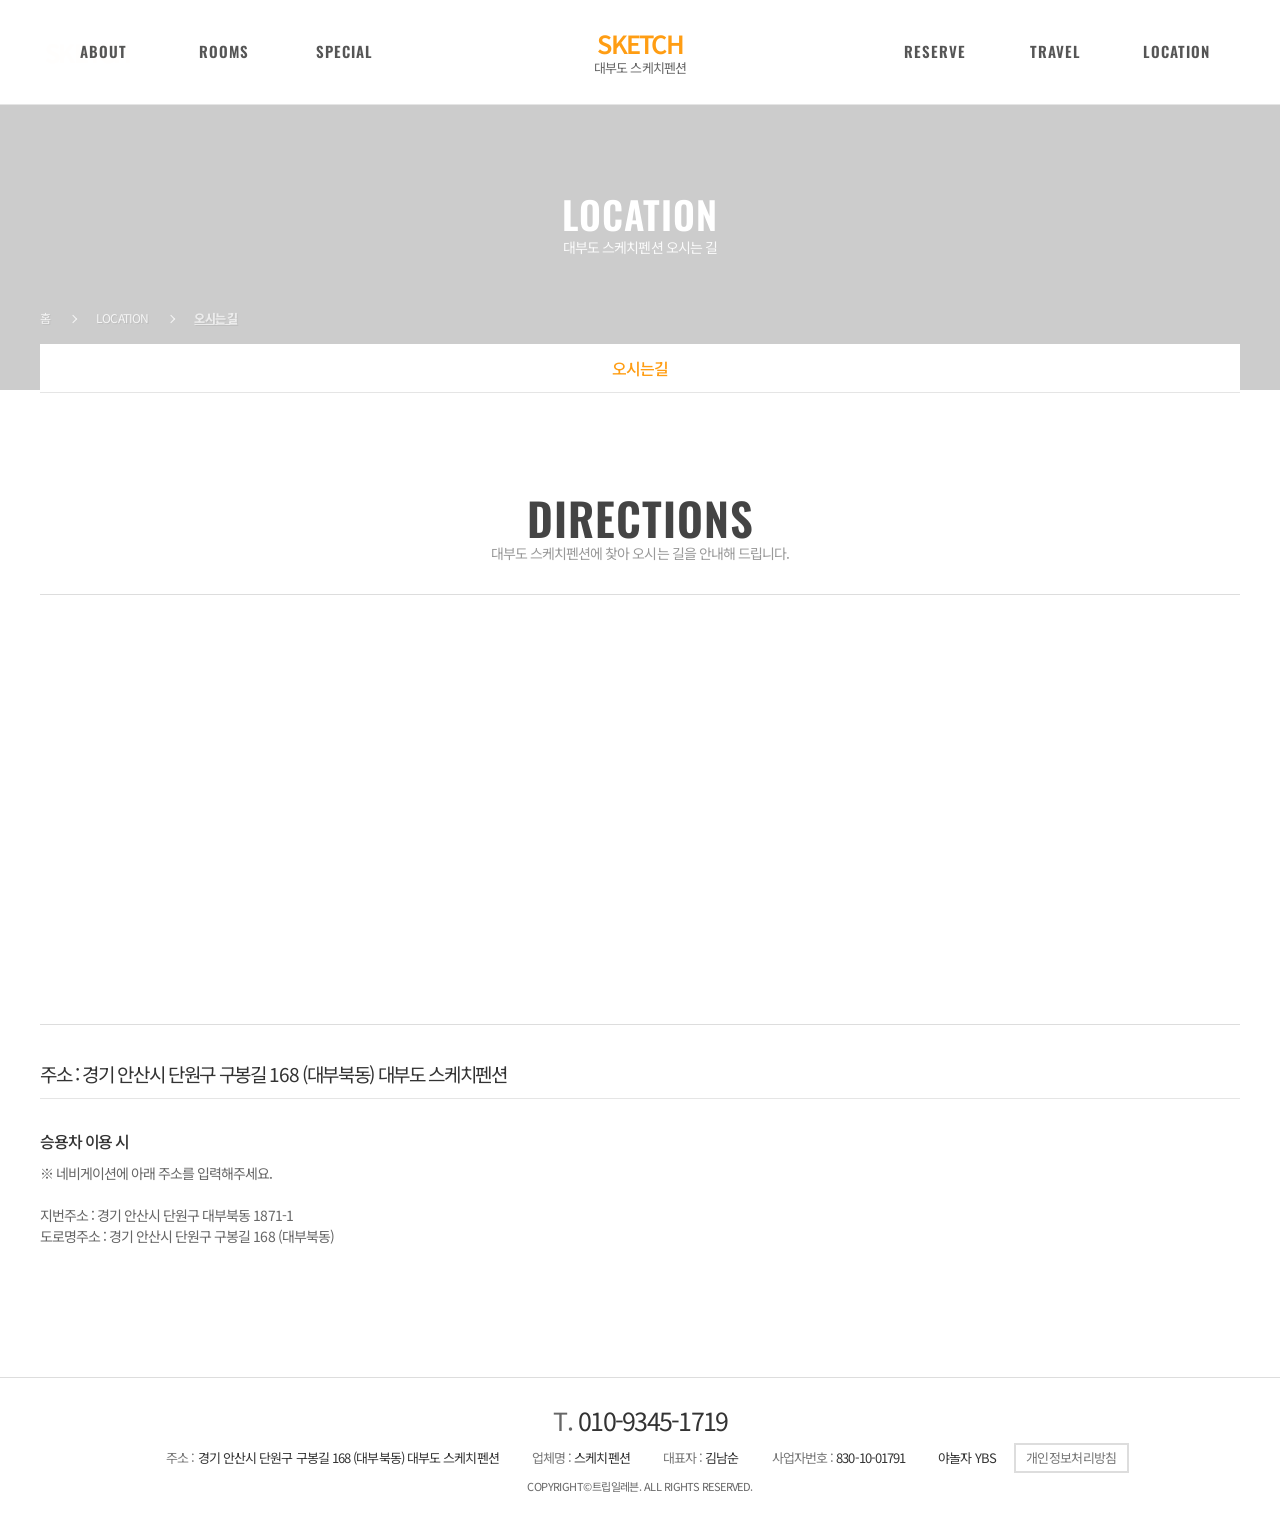
<file: directions.html>
<!doctype html>
<html lang="ko">
  <head>
    <meta charset="UTF-8" />
    <style>
      html.tpl-loading body {
        opacity: 0;
      }
      body {
        opacity: 1;
        transition: opacity 0.3s ease;
      }
    </style>
    <script>
      document.documentElement.classList.add('tpl-loading');
      window.__tplReveal = function () {
        document.documentElement.classList.remove('tpl-loading');
      };
      setTimeout(function () {
        window.__tplReveal && window.__tplReveal();
      }, 3000);
    </script>
    <meta http-equiv="X-UA-Compatible" content="IE=edge" />
    <meta name="viewport" content="width=device-width, initial-scale=1.0" />
    <meta property="og:type" content="website" />
    <title data-page-title>대부도 스케치펜션 - 오시는길</title>
    <link rel="icon" href="data:," />
    <link rel="stylesheet" type="text/css" href="styles/theme.css" />
    <link rel="stylesheet" type="text/css" href="styles/reset.css" />
    <link rel="stylesheet" type="text/css" href="styles/style.css" />
    <link rel="stylesheet" type="text/css" href="styles/popup.css" />
    <link
      rel="stylesheet"
      type="text/css"
      href="//cdn.jsdelivr.net/npm/swiper@8/swiper-bundle.min.css"
    />
    <!-- Open Graph Meta Tags for Social Media -->
  <meta property="og:type" content="website" />
  <meta property="og:title" content="대부도 스케치펜션 - 오시는길" />
  <meta property="og:description" content="대부도 스케치펜션에서 야외수영장과 정원, 실내·개별바베큐, 세미나실과 노래방기계까지 모두 갖춘 특별한 단체·가족 여행을 즐겨보세요." />
  <meta property="og:image" content="https://bookingplay-media.s3.amazonaws.com/item_images/2026/07/24/IkEFOHqWSumo.jpg" />
  <meta property="og:url" content="https://sketchps.kr" />

  <!-- Twitter Card Meta Tags -->
  <meta name="twitter:card" content="summary_large_image" />
  <meta name="twitter:title" content="대부도 스케치펜션 - 오시는길" />
  <meta name="twitter:description" content="대부도 스케치펜션에서 야외수영장과 정원, 실내·개별바베큐, 세미나실과 노래방기계까지 모두 갖춘 특별한 단체·가족 여행을 즐겨보세요." />
  <meta name="twitter:image" content="https://bookingplay-media.s3.amazonaws.com/item_images/2026/07/24/IkEFOHqWSumo.jpg" />
  <meta name="naver-site-verification" content="eb2ed7f7f2e8c64aa14b9174bccaaebae9f6d39a" />
  <meta name="google-site-verification" content="hQmCokigz0M_910eWEElCxttswNzRRKJYitim0gTiCU" />
</head>

  <body oncontextmenu="return false;" onselectstart="return false" ondragstart="return false;">
    <div id="wrap">
      <div id="header-wrap"></div>

      <div id="container">
        <!-- 원본 traffic.html (#content.sub5_1). 슬라이더가 없는 정적 페이지다. -->
        <section id="content" class="sub5_1 sub_traffic">
          <!-- ── 히어로 — 슬라이더가 아닌 고정 배경 ──────────────── -->
          <div class="sub_visual_wide" data-directions-hero>
            <div class="visual_box">
              <div class="visual_txt">
                <strong>LOCATION</strong>
                <p data-directions-hero-description></p>
              </div>
            </div>
          </div>
          <!--// sub_visual -->

          <div class="sub_location_wrap">
            <div class="inner">
              <ul class="location_box">
                <li>홈</li>
                <li>LOCATION</li>
                <li><a href="./directions.html">오시는 길</a></li>
              </ul>
              <ul class="cate_box">
                <li class="on"><a href="./directions.html">오시는길</a></li>
              </ul>
            </div>
          </div>

          <div class="sub_cont">
            <div class="sub_title_box">
              <h3 data-directions-title></h3>
              <p data-directions-lead></p>
            </div>

            <div class="map_box">
              <!-- 원본은 daum roughmap 퍼가기 스크립트를 넣었다. 업체 고유 key 가
                   필요해 데이터로 만들 수 없어 Kakao Maps SDK 로 대체했다.
                   .map_inner 는 padding-bottom 비율 상자라 #kakao-map 이 absolute 로 채운다. -->
              <div class="map_inner">
                <div id="kakao-map"></div>
              </div>
            </div>

            <div class="map_info inner">
              <strong data-directions-address></strong>
              <dl data-directions-notice></dl>
            </div>
          </div>
          <!--// sub_cont -->
        </section>
      </div>
      <!--// container -->

      <div id="footer-wrap"></div>
    </div>

    <div id="popup-container"></div>

    <script src="//cdnjs.cloudflare.com/ajax/libs/jquery/3.4.1/jquery.min.js"></script>
    <script src="//cdn.jsdelivr.net/npm/swiper@8/swiper-bundle.min.js"></script>
    <script src="js/image-helpers.js"></script>
    <script src="js/kakao-maps-sdk.js"></script>
    <script src="js/preview-handler.js"></script>
    <script src="js/data-mapper/core/base-mapper.js"></script>
    <script src="js/data-mapper/pages/header-footer-mapper.js"></script>
    <script src="js/data-mapper/pages/directions-mapper.js"></script>
    <script src="js/header-footer-loader.js"></script>
    <script src="js/common.js"></script>
    <script src="js/popup.js"></script>
  </body>
</html>
</file>
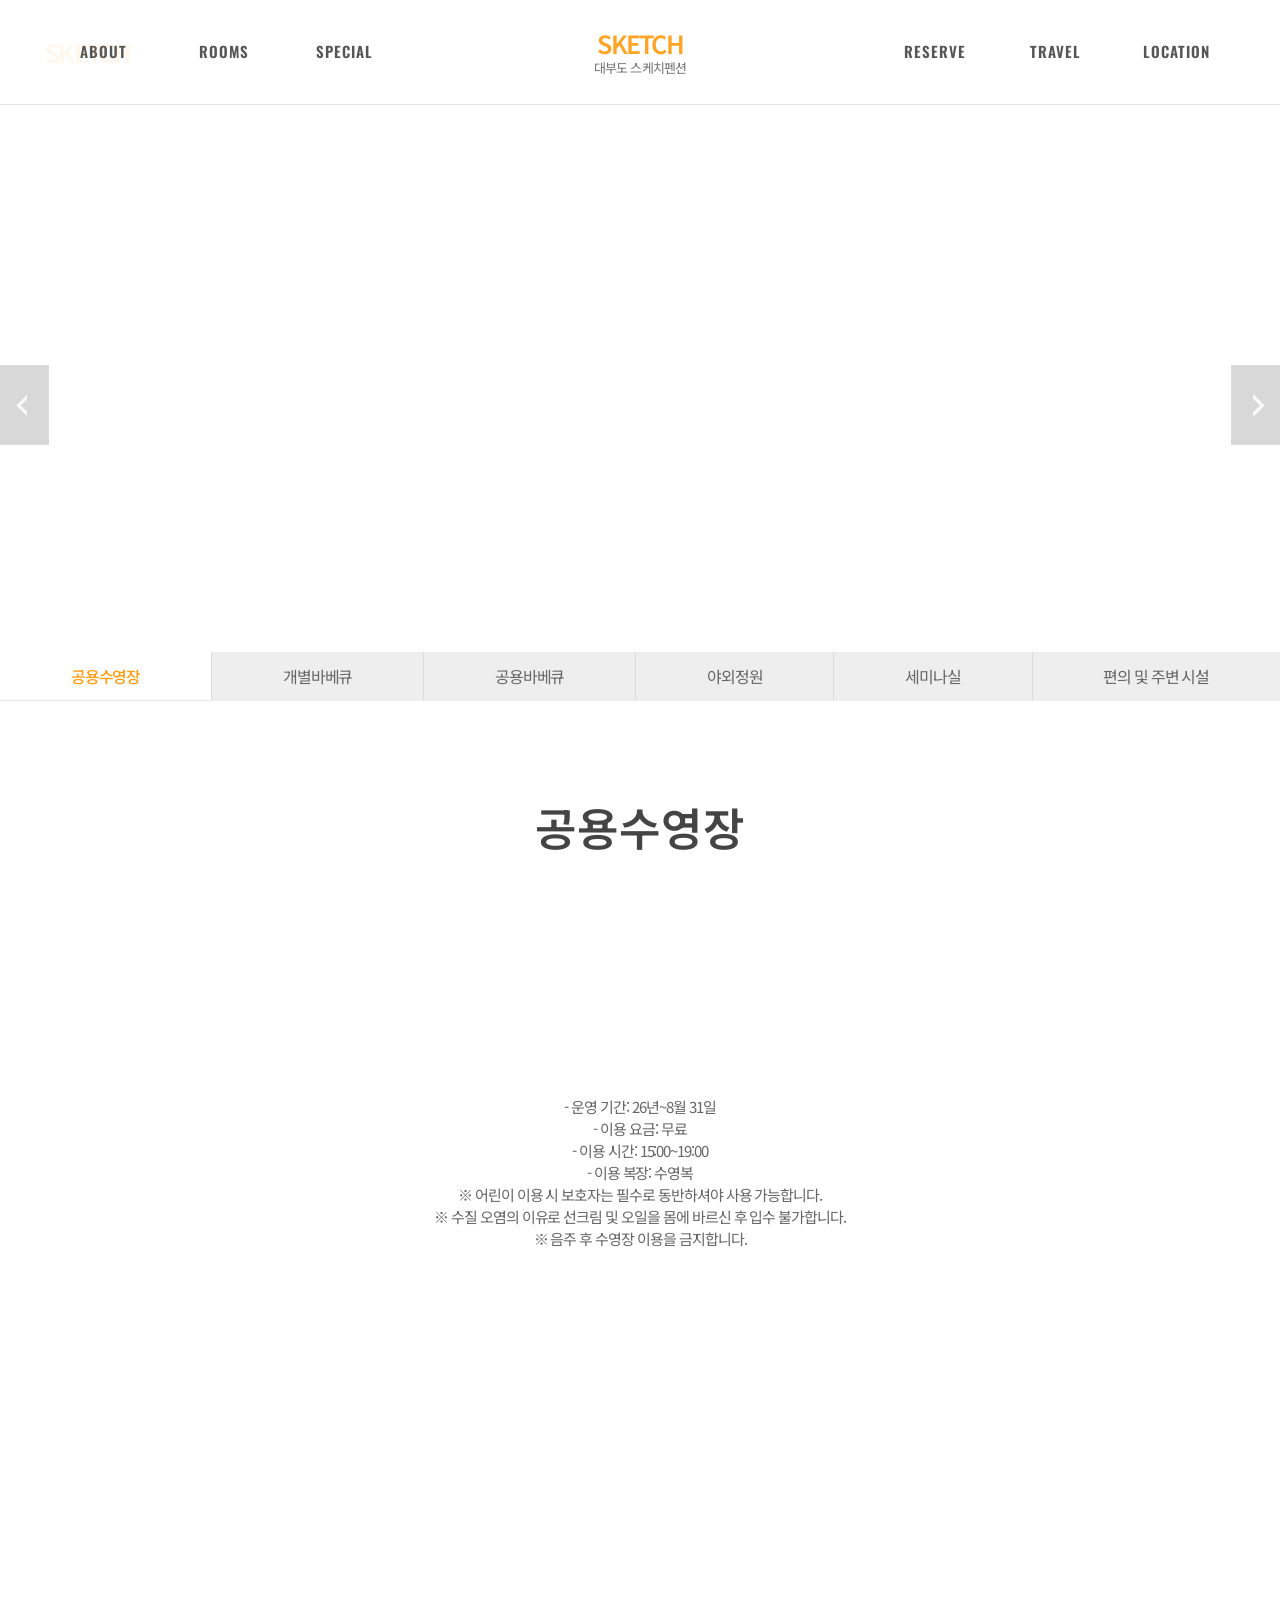
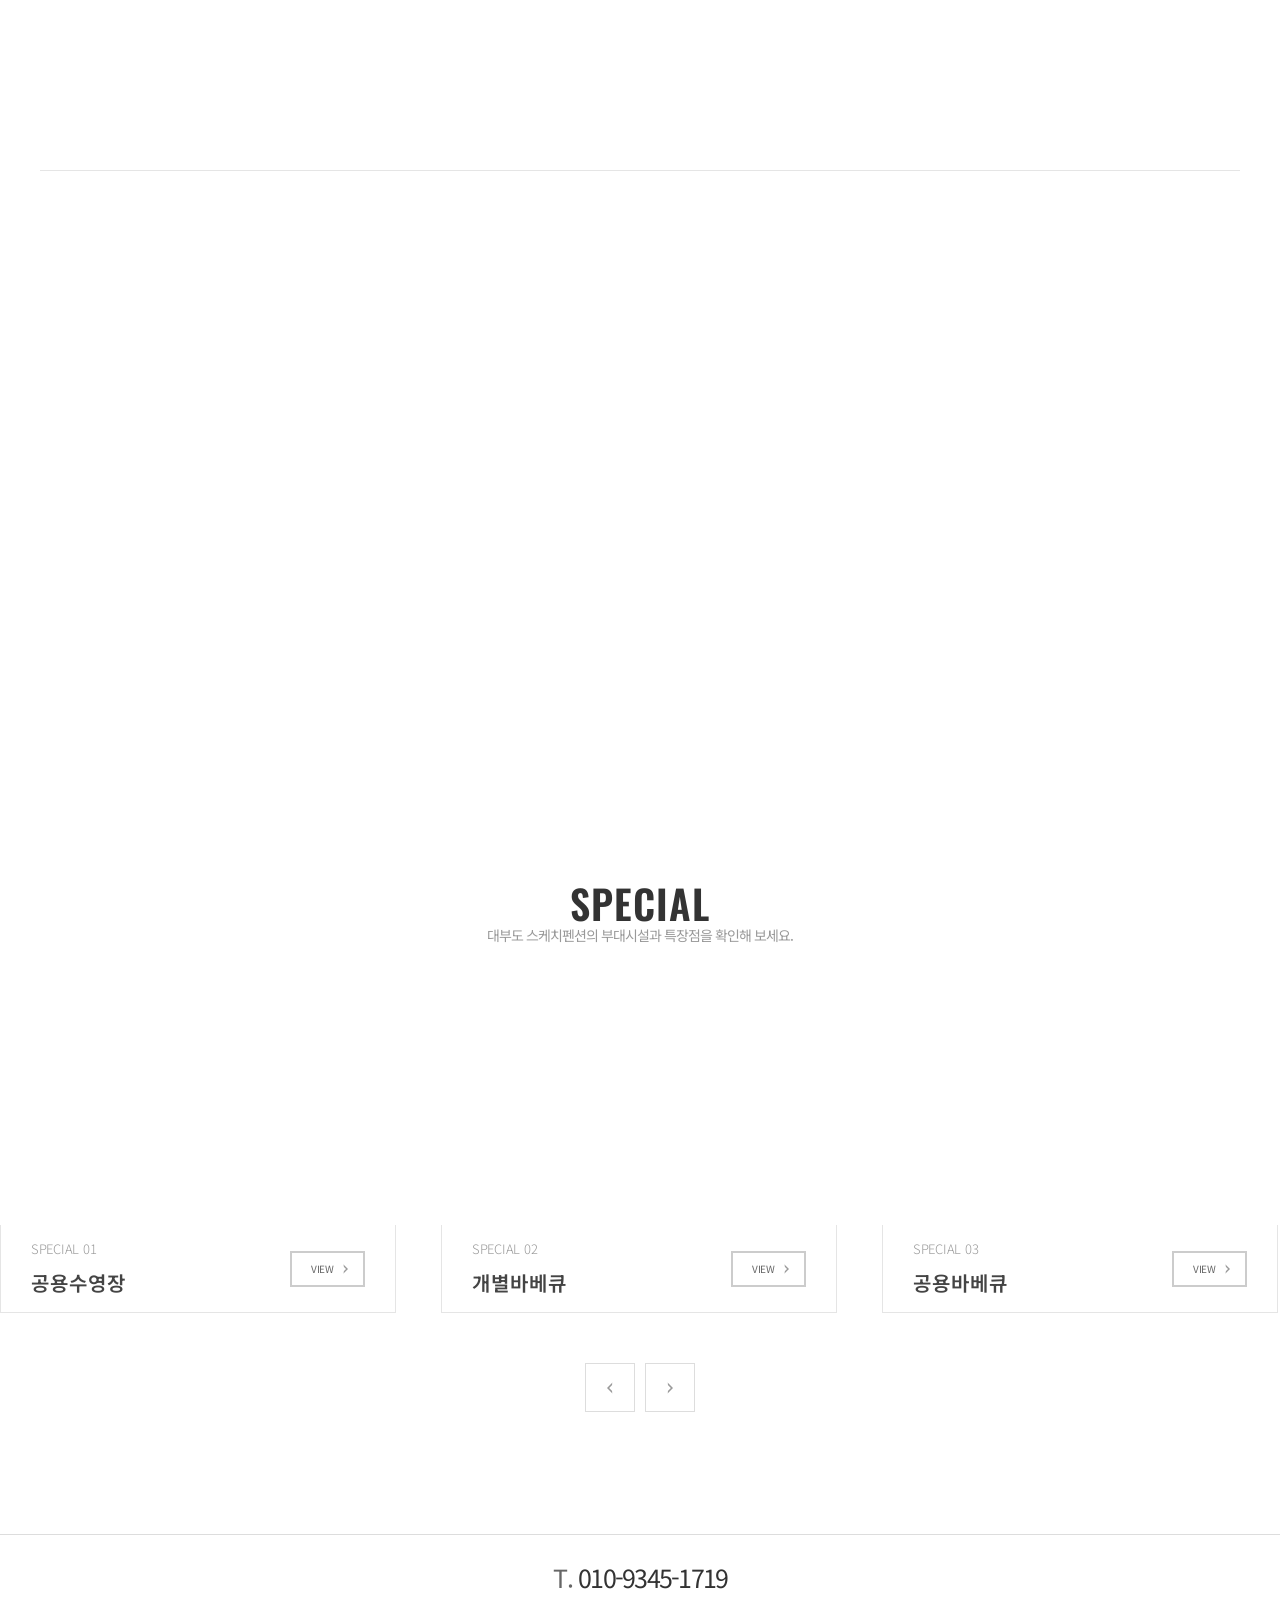
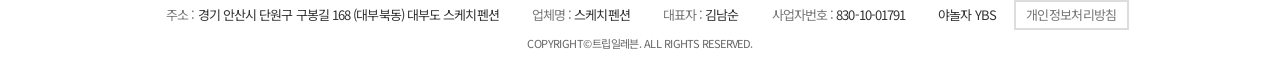
<file: facility.html>
<!doctype html>
<html lang="ko">
  <head>
    <meta charset="UTF-8" />
    <style>
      html.tpl-loading body {
        opacity: 0;
      }
      body {
        opacity: 1;
        transition: opacity 0.3s ease;
      }
    </style>
    <script>
      document.documentElement.classList.add('tpl-loading');
      window.__tplReveal = function () {
        document.documentElement.classList.remove('tpl-loading');
      };
      setTimeout(function () {
        window.__tplReveal && window.__tplReveal();
      }, 3000);
    </script>
    <meta http-equiv="X-UA-Compatible" content="IE=edge" />
    <meta name="viewport" content="width=device-width, initial-scale=1.0" />
    <meta property="og:type" content="website" />
    <title data-page-title>대부도 스케치펜션 - 시설안내</title>
    <link rel="icon" href="data:," />
    <link rel="stylesheet" type="text/css" href="styles/theme.css" />
    <link rel="stylesheet" type="text/css" href="styles/reset.css" />
    <link rel="stylesheet" type="text/css" href="styles/style.css" />
    <link rel="stylesheet" type="text/css" href="styles/popup.css" />
    <link
      rel="stylesheet"
      type="text/css"
      href="//cdn.jsdelivr.net/npm/swiper@8/swiper-bundle.min.css"
    />
    <!-- Open Graph Meta Tags for Social Media -->
  <meta property="og:type" content="website" />
  <meta property="og:title" content="대부도 스케치펜션 - 시설안내" />
  <meta property="og:description" content="대부도 스케치펜션에서 야외수영장과 정원, 실내·개별바베큐, 세미나실과 노래방기계까지 모두 갖춘 특별한 단체·가족 여행을 즐겨보세요." />
  <meta property="og:image" content="https://bookingplay-media.s3.amazonaws.com/item_images/2026/07/24/IkEFOHqWSumo.jpg" />
  <meta property="og:url" content="https://sketchps.kr" />

  <!-- Twitter Card Meta Tags -->
  <meta name="twitter:card" content="summary_large_image" />
  <meta name="twitter:title" content="대부도 스케치펜션 - 시설안내" />
  <meta name="twitter:description" content="대부도 스케치펜션에서 야외수영장과 정원, 실내·개별바베큐, 세미나실과 노래방기계까지 모두 갖춘 특별한 단체·가족 여행을 즐겨보세요." />
  <meta name="twitter:image" content="https://bookingplay-media.s3.amazonaws.com/item_images/2026/07/24/IkEFOHqWSumo.jpg" />
  <meta name="naver-site-verification" content="eb2ed7f7f2e8c64aa14b9174bccaaebae9f6d39a" />
  <meta name="google-site-verification" content="hQmCokigz0M_910eWEElCxttswNzRRKJYitim0gTiCU" />
</head>

  <body oncontextmenu="return false;" onselectstart="return false" ondragstart="return false;">
    <div id="wrap">
      <div id="header-wrap"></div>

      <div id="container">
        <!-- 원본 special1~5.html 상세 화면(#content.sub3_2)이다.
             원본은 시설마다 파일이 하나씩이었지만 우리는 ?id= 로 받는다. -->
        <section id="content" class="sub3_2 sub_special sub_special_detail">
          <!-- ── 히어로 (시설 사진 슬라이더) ─────────────────────── -->
          <div class="sub_visual visual">
            <div class="visual_txt">
              <span data-property-name-en></span>
              <strong data-facility-name></strong>
              <p data-facility-caption></p>
            </div>
            <div class="arw_box">
              <div
                class="swiper-button-prev"
                style="
                  background: url(images/common/left_btn.png) no-repeat 0 0;
                  background-size: auto 100%;
                "
              ></div>
              <div
                class="swiper-button-next"
                style="
                  background: url(images/common/right_btn.png) no-repeat 100%;
                  background-size: auto 100%;
                "
              ></div>
            </div>
            <div class="visual_box">
              <div class="swiper-container">
                <div class="swiper-wrapper" data-facility-hero-slides></div>
              </div>
            </div>
          </div>
          <!--// sub_visual -->

          <div class="sub_location_wrap">
            <div class="inner">
              <!-- 시설 탭. 원본에는 앞에 '미리보기'(special.html) li 가 있지만
                   우리 템플릿에는 시설 목록 페이지가 없어 시설만 나열한다. -->
              <ul class="cate_box" data-facility-nav></ul>
            </div>
          </div>

          <div class="sub_cont">
            <div class="sub_title_box">
              <h3 data-facility-name></h3>
              <p data-facility-caption></p>
            </div>

            <!-- ── 소개 배너 ─────────────────────────────────── -->
            <div class="special_bnr inner">
              <div class="img" data-facility-banner-image></div>
              <div class="txt_box">
                <strong data-facility-banner-title></strong>
                <p data-facility-description></p>
              </div>
            </div>

            <!-- ── 상세 이미지 블록 ──────────────────────────── -->
            <div data-facility-detail-blocks></div>

            <!-- ── 다른 부대시설 ─────────────────────────────── -->
            <div class="sub_special_detail_box">
              <div class="main_special">
                <div class="title_box">
                  <h3>SPECIAL</h3>
                  <p data-facility-list-lead></p>
                </div>
                <div class="swiper-container inner">
                  <div class="swiper-wrapper" data-facility-list-slides></div>
                </div>
                <div class="arw_box">
                  <div
                    class="swiper-button-prev"
                    style="background: url(images/common/room_pre.png) no-repeat 50% 50% #fff"
                  >
                    <img src="images/common/spe_le.png" alt="이전버튼" />
                  </div>
                  <div
                    class="swiper-button-next"
                    style="background: url(images/common/l_le.png) no-repeat 50% 50% #fff"
                  >
                    <img src="images/common/spe_ri.png" alt="다음버튼" />
                  </div>
                </div>
              </div>
            </div>
          </div>
          <!--// sub_cont -->
        </section>
      </div>
      <!--// container -->

      <div id="footer-wrap"></div>
    </div>

    <div id="popup-container"></div>

    <script src="//cdnjs.cloudflare.com/ajax/libs/jquery/3.4.1/jquery.min.js"></script>
    <script src="//cdn.jsdelivr.net/npm/swiper@8/swiper-bundle.min.js"></script>
    <script src="js/image-helpers.js"></script>
    <script src="js/preview-handler.js"></script>
    <script src="js/data-mapper/core/base-mapper.js"></script>
    <script src="js/data-mapper/pages/header-footer-mapper.js"></script>
    <script src="js/data-mapper/pages/facility-mapper.js"></script>
    <script src="js/header-footer-loader.js"></script>
    <script src="js/common.js"></script>
    <script src="js/pages/facility.js"></script>
    <script src="js/popup.js"></script>
  </body>
</html>
</file>
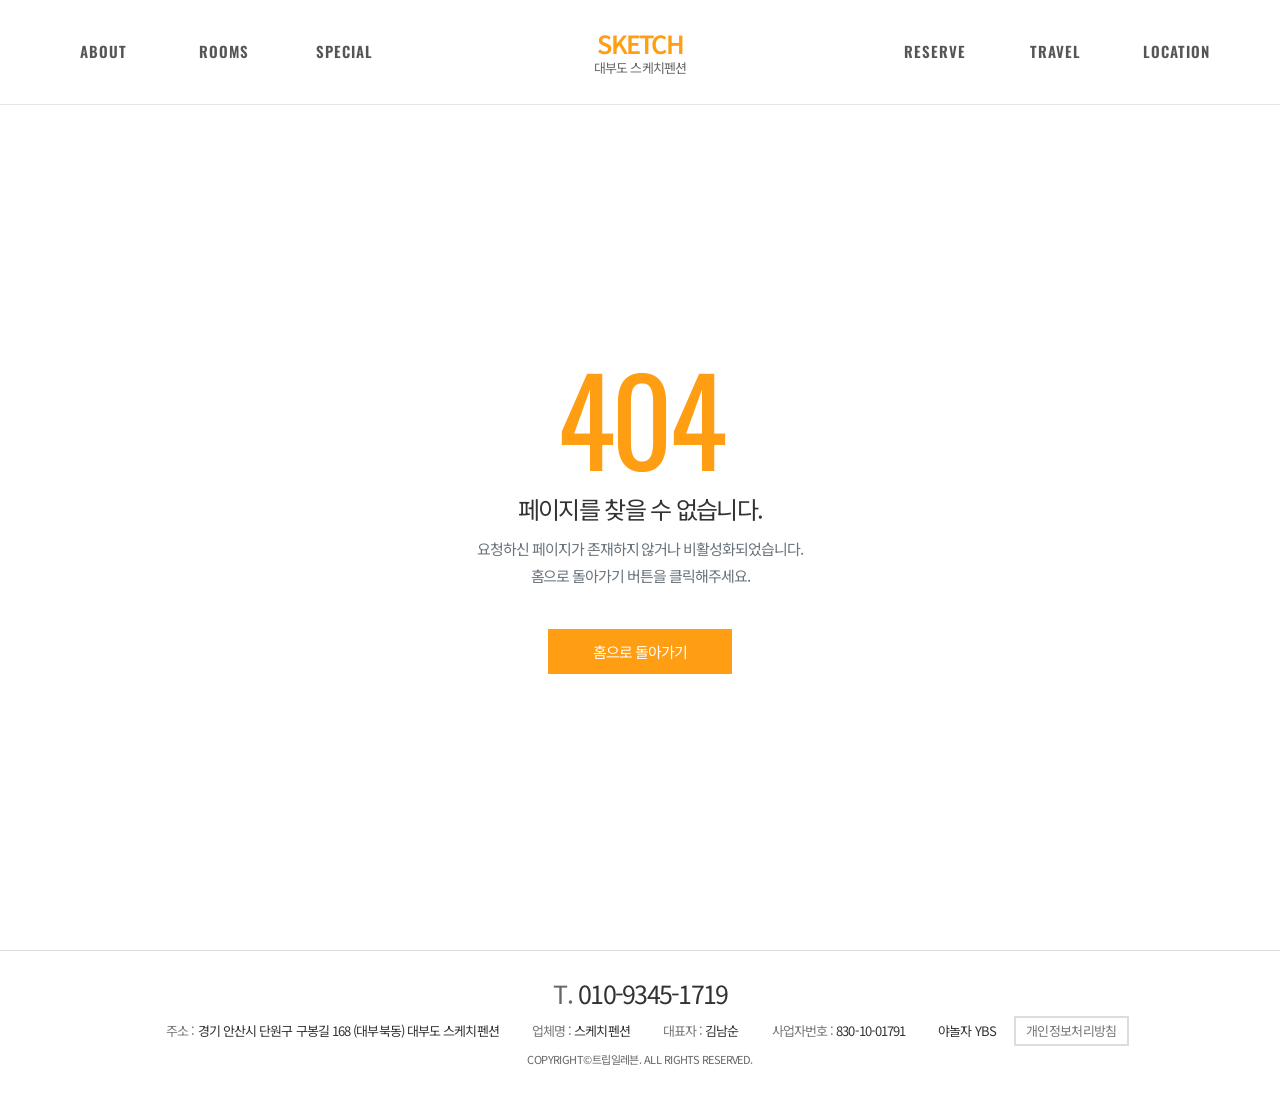
<file: landing.html>
<!doctype html>
<html lang="ko">
  <head>
    <meta charset="UTF-8" />
    <!-- 렌더 게이트: 매핑 전 placeholder 깜빡임 방지 (매핑 완료 시 페이드인) -->
    <style>
      html.tpl-loading body {
        opacity: 0;
      }
      body {
        opacity: 1;
        transition: opacity 0.3s ease;
      }
    </style>
    <script>
      document.documentElement.classList.add('tpl-loading');
      window.__tplReveal = function () {
        document.documentElement.classList.remove('tpl-loading');
      };
      setTimeout(function () {
        window.__tplReveal && window.__tplReveal();
      }, 3000);
    </script>
    <meta http-equiv="X-UA-Compatible" content="IE=edge" />
    <meta name="viewport" content="width=device-width, initial-scale=1.0" />
    <meta property="og:type" content="website" />
    <title data-page-title>대부도 스케치펜션</title>
    <link rel="icon" href="data:," />
    <link rel="stylesheet" type="text/css" href="styles/theme.css" />
    <link rel="stylesheet" type="text/css" href="styles/reset.css" />
    <link rel="stylesheet" type="text/css" href="styles/landing.css" />
    <!-- Open Graph Meta Tags for Social Media -->
  <meta property="og:type" content="website" />
  <meta property="og:title" content="대부도 스케치펜션" />
  <meta property="og:description" content="대부도 스케치펜션에서 야외수영장과 정원, 실내·개별바베큐, 세미나실과 노래방기계까지 모두 갖춘 특별한 단체·가족 여행을 즐겨보세요." />
  <meta property="og:image" content="https://bookingplay-media.s3.amazonaws.com/item_images/2026/07/24/IkEFOHqWSumo.jpg" />
  <meta property="og:url" content="https://sketchps.kr" />

  <!-- Twitter Card Meta Tags -->
  <meta name="twitter:card" content="summary_large_image" />
  <meta name="twitter:title" content="대부도 스케치펜션" />
  <meta name="twitter:description" content="대부도 스케치펜션에서 야외수영장과 정원, 실내·개별바베큐, 세미나실과 노래방기계까지 모두 갖춘 특별한 단체·가족 여행을 즐겨보세요." />
  <meta name="twitter:image" content="https://bookingplay-media.s3.amazonaws.com/item_images/2026/07/24/IkEFOHqWSumo.jpg" />
  <meta name="naver-site-verification" content="eb2ed7f7f2e8c64aa14b9174bccaaebae9f6d39a" />
  <meta name="google-site-verification" content="hQmCokigz0M_910eWEElCxttswNzRRKJYitim0gTiCU" />
</head>

  <body oncontextmenu="return false;" onselectstart="return false" ondragstart="return false;">
    <!-- 랜딩 게이트: 헤더/푸터 없음 — 숙소를 아직 고르기 전 화면이라
         특정 숙소의 내비게이션(ABOUT/ROOMS/SPECIAL 등)을 보여줄 수 없다.
         himongpoolvilla.kr(3카드) / haimom(2카드) 형태의 "여러 숙소 게이트" 참고. -->
    <div id="landing-gate">
      <!-- data-* 속성 : data-landing-cards (동적 매핑, li 개수 = 카드 수)
           pages.landing.sections[0].about[] -->
      <ul class="landing_cards" data-landing-cards>
        <!-- MAPPER: about[i] → li.landing_card > a > div.landing_card_bg + div.landing_card_overlay + div.landing_card_content -->
      </ul>
    </div>

    <script src="js/image-helpers.js"></script>
    <script src="js/preview-handler.js"></script>
    <script src="js/data-mapper/core/base-mapper.js"></script>
    <script src="js/data-mapper/pages/landing-mapper.js"></script>
    <script src="js/pages/landing.js"></script>
  </body>
</html>
</file>
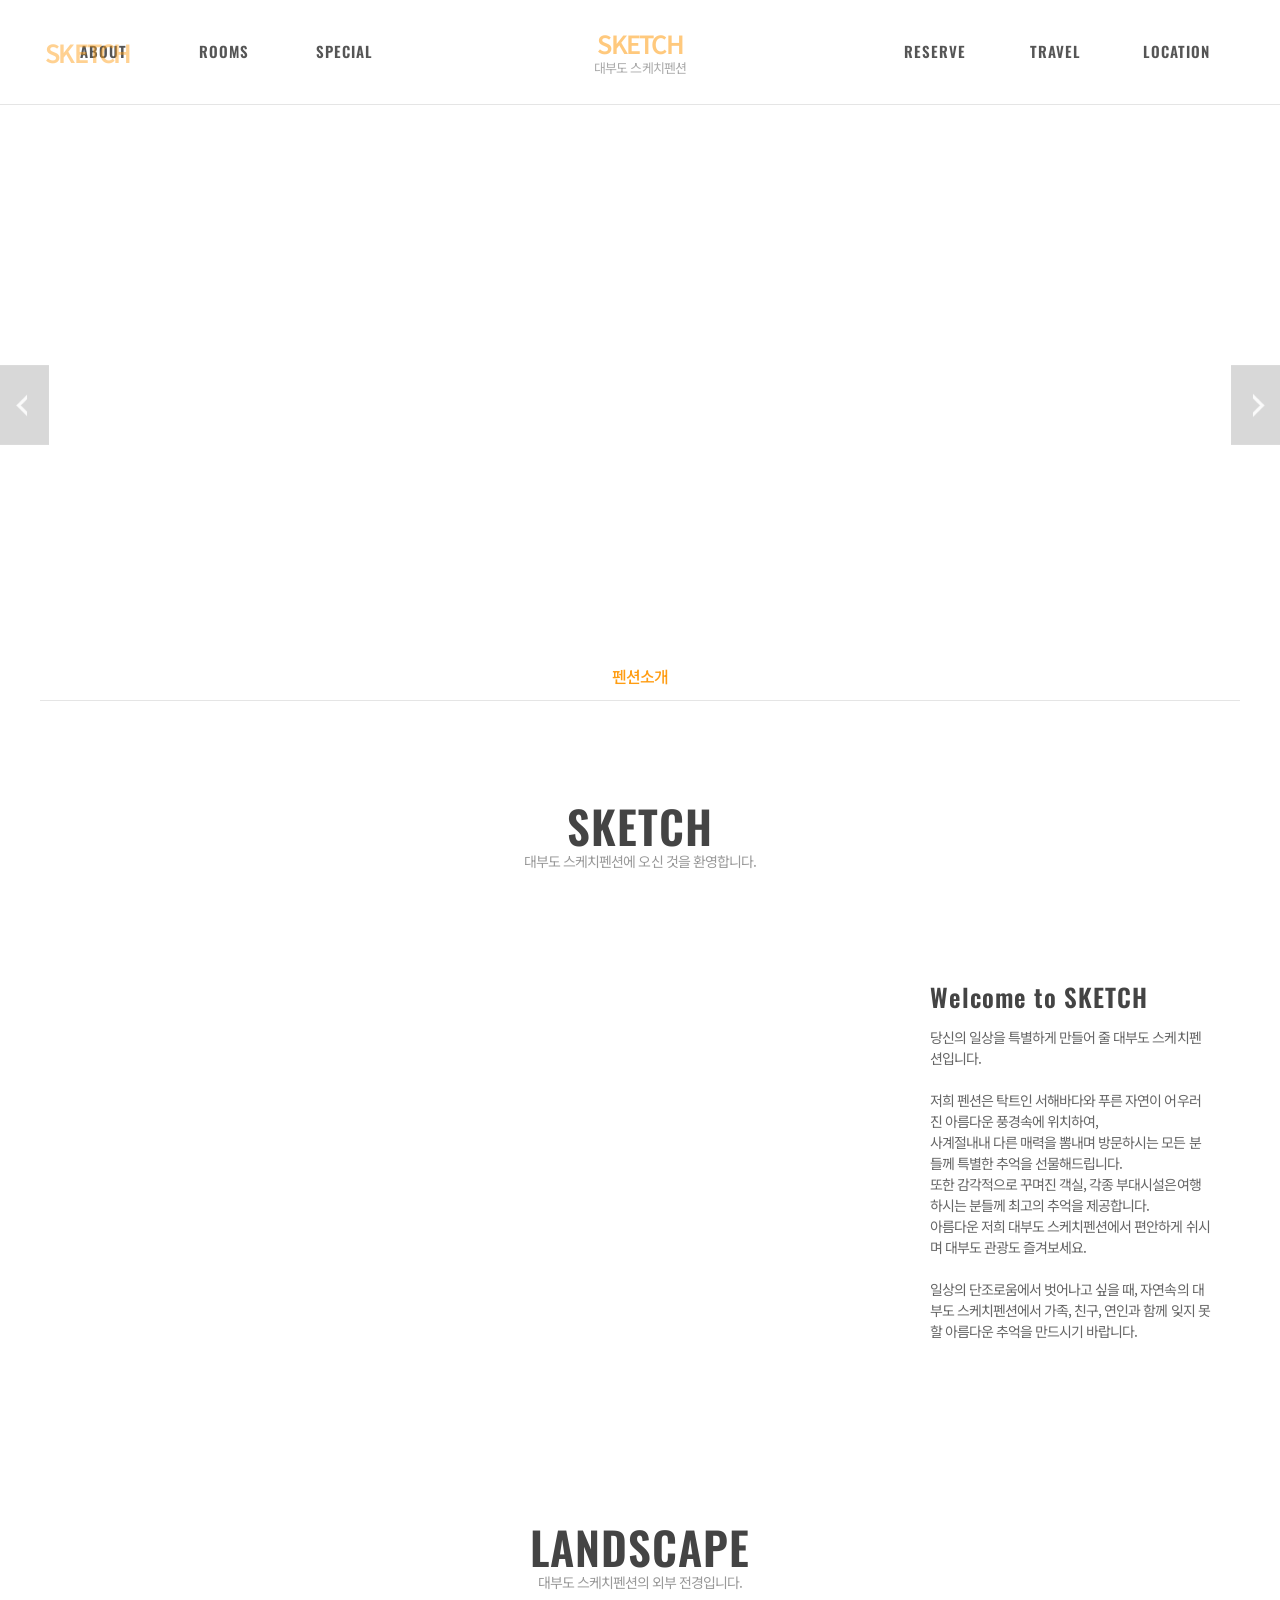
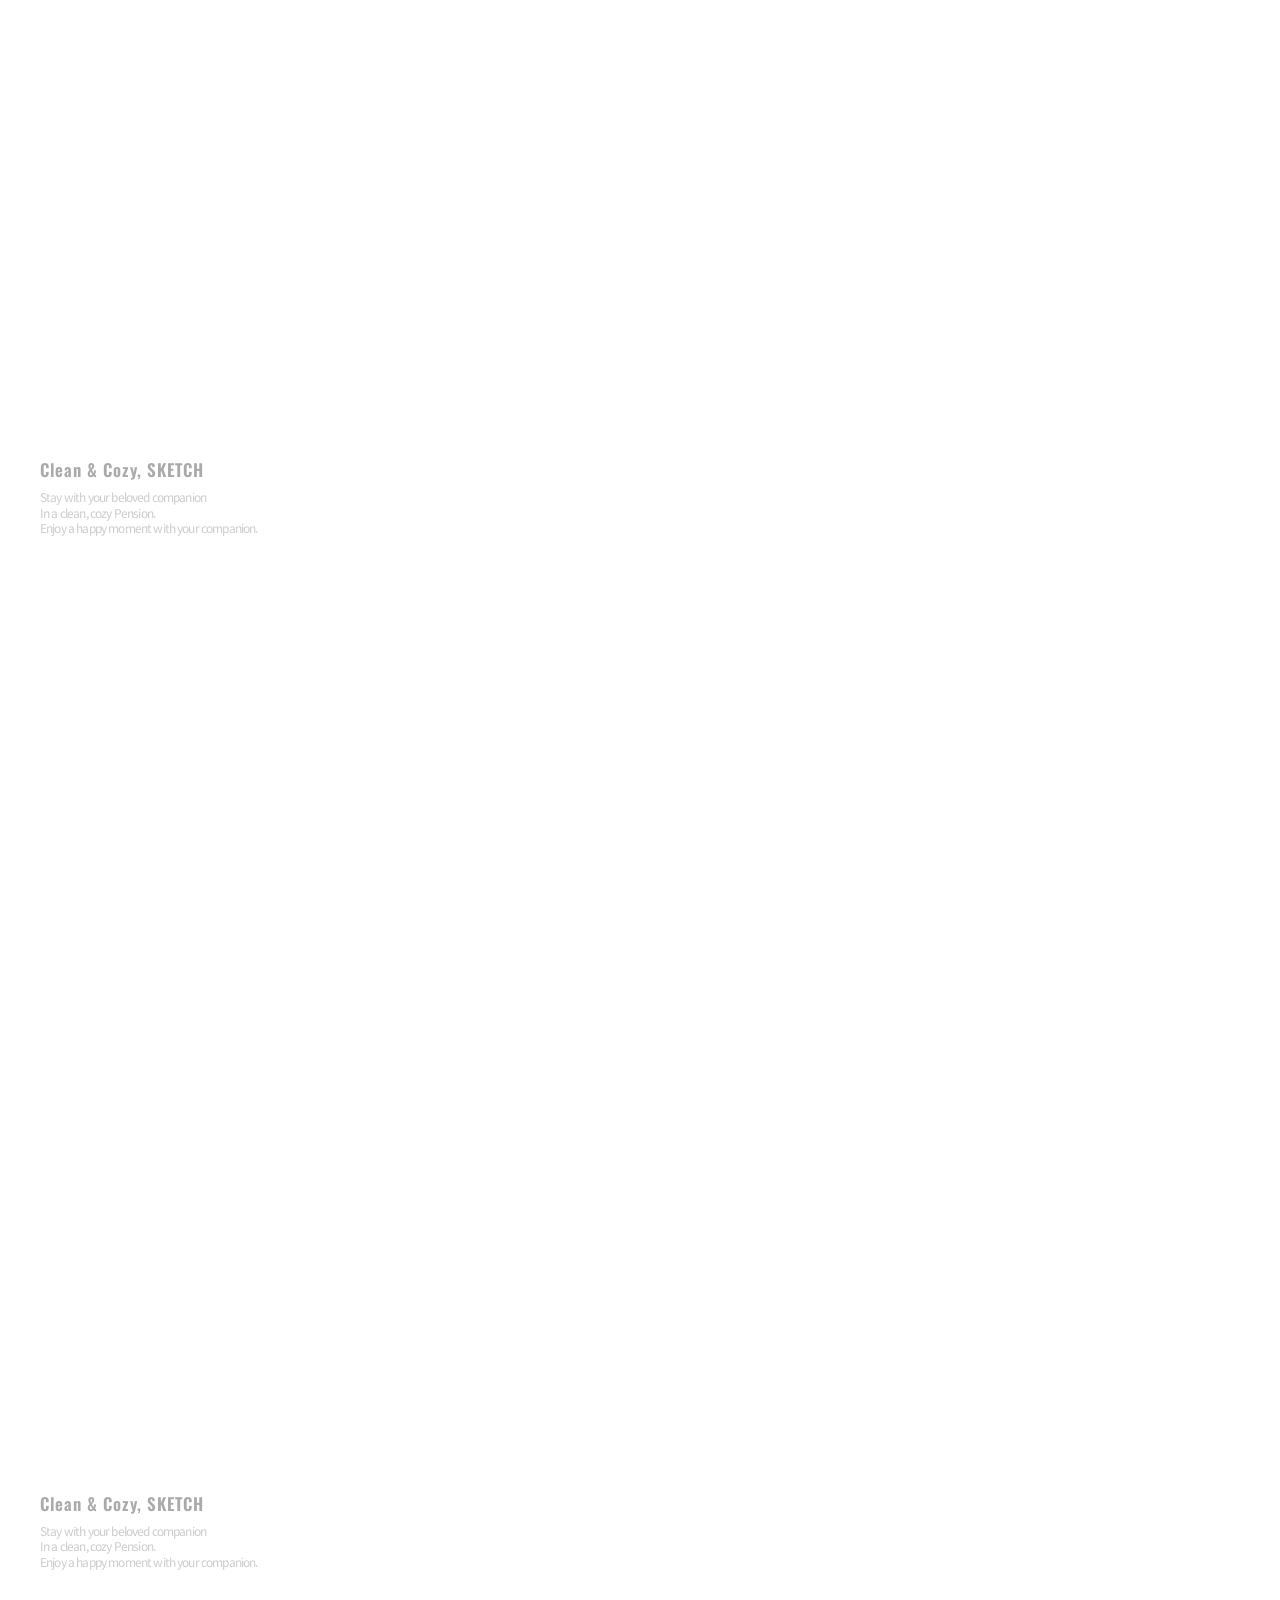
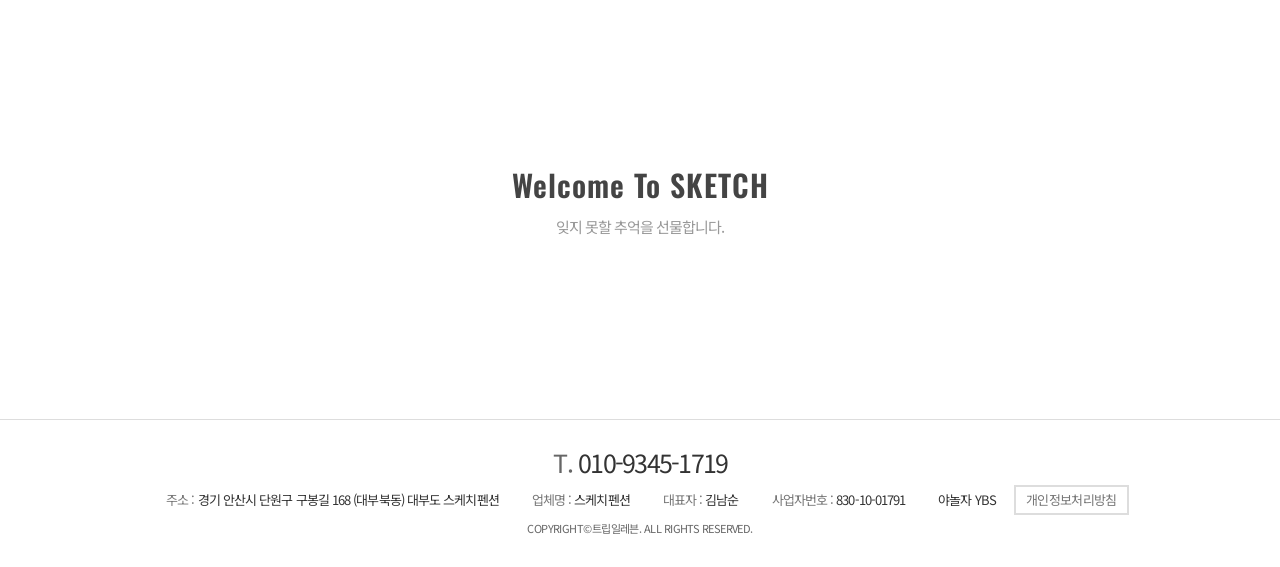
<file: main.html>
<!doctype html>
<html lang="ko">
  <head>
    <meta charset="UTF-8" />
    <style>
      html.tpl-loading body {
        opacity: 0;
      }
      body {
        opacity: 1;
        transition: opacity 0.3s ease;
      }
    </style>
    <script>
      document.documentElement.classList.add('tpl-loading');
      window.__tplReveal = function () {
        document.documentElement.classList.remove('tpl-loading');
      };
      setTimeout(function () {
        window.__tplReveal && window.__tplReveal();
      }, 3000);
    </script>
    <meta http-equiv="X-UA-Compatible" content="IE=edge" />
    <meta name="viewport" content="width=device-width, initial-scale=1.0" />
    <meta property="og:type" content="website" />
    <title data-page-title>대부도 스케치펜션 - 숙소소개</title>
    <link rel="icon" href="data:," />
    <link rel="stylesheet" type="text/css" href="styles/theme.css" />
    <link rel="stylesheet" type="text/css" href="styles/reset.css" />
    <link rel="stylesheet" type="text/css" href="styles/style.css" />
    <link rel="stylesheet" type="text/css" href="styles/popup.css" />
    <link
      rel="stylesheet"
      type="text/css"
      href="//cdn.jsdelivr.net/npm/swiper@8/swiper-bundle.min.css"
    />
    <!-- Open Graph Meta Tags for Social Media -->
  <meta property="og:type" content="website" />
  <meta property="og:title" content="대부도 스케치펜션 - 숙소소개" />
  <meta property="og:description" content="대부도 스케치펜션에서 야외수영장과 정원, 실내·개별바베큐, 세미나실과 노래방기계까지 모두 갖춘 특별한 단체·가족 여행을 즐겨보세요." />
  <meta property="og:image" content="https://bookingplay-media.s3.amazonaws.com/item_images/2026/07/24/IkEFOHqWSumo.jpg" />
  <meta property="og:url" content="https://sketchps.kr" />

  <!-- Twitter Card Meta Tags -->
  <meta name="twitter:card" content="summary_large_image" />
  <meta name="twitter:title" content="대부도 스케치펜션 - 숙소소개" />
  <meta name="twitter:description" content="대부도 스케치펜션에서 야외수영장과 정원, 실내·개별바베큐, 세미나실과 노래방기계까지 모두 갖춘 특별한 단체·가족 여행을 즐겨보세요." />
  <meta name="twitter:image" content="https://bookingplay-media.s3.amazonaws.com/item_images/2026/07/24/IkEFOHqWSumo.jpg" />
  <meta name="naver-site-verification" content="eb2ed7f7f2e8c64aa14b9174bccaaebae9f6d39a" />
  <meta name="google-site-verification" content="hQmCokigz0M_910eWEElCxttswNzRRKJYitim0gTiCU" />
</head>

  <body oncontextmenu="return false;" onselectstart="return false" ondragstart="return false;">
    <div id="wrap">
      <div id="header-wrap"></div>

      <div id="container">
        <!-- 원본 about.html(sub1_1) + view.html(sub1_2) 을 합친 페이지.
             골격은 view.html 을 쓰고, about.html 에서는 .sub_wide_bnr 하나만 가져왔다.
             about + view 가 한 페이지가 되어 탭(.sub_location_wrap)은 뺐다. -->
        <section id="content" class="sub1_2 sub_view">
          <!-- ── 히어로 (외경 슬라이더) ────────────────────────── -->
          <div class="sub_visual visual">
            <div class="visual_txt">
              <span data-property-name-en></span>
              <!-- 원본은 LANDSCAPE. about 과 합친 페이지라 ABOUT 으로 둔다 -->
              <strong>ABOUT</strong>
              <p data-main-visual-description></p>
            </div>
            <div class="arw_box">
              <div
                class="swiper-button-prev"
                style="
                  background: url(images/common/left_btn.png) no-repeat 0 0;
                  background-size: auto 100%;
                "
              ></div>
              <div
                class="swiper-button-next"
                style="
                  background: url(images/common/right_btn.png) no-repeat 100%;
                  background-size: auto 100%;
                "
              ></div>
            </div>
            <div class="visual_box">
              <div class="swiper-container">
                <div class="swiper-wrapper" data-main-visual-slides></div>
              </div>
            </div>
          </div>
          <!--// sub_visual -->

          <!-- about + view 를 합쳐 탭은 '펜션소개' 하나뿐이다. 원본의 '외경보기'
               탭은 두지 않는다(같은 페이지를 가리키게 된다).
               탭을 남기는 건 메뉴 표시 때문만이 아니다. `.sub_visual +
               .sub_location_wrap` 의 margin-top:-48px 이 히어로 위로 올라타면서
               히어로와 아래 소개 배너 사이를 끊어 준다. 빼면 둘이 붙어 버린다. -->
          <div class="sub_location_wrap">
            <div class="inner">
              <ul class="cate_box">
                <li class="on"><a href="./main.html">펜션소개</a></li>
              </ul>
            </div>
          </div>

          <div class="sub_cont">
            <!-- ── 환영 제목 (about.html) ──────────────────────────
                 원본 about.html 에서 .sub_wide_bnr 바로 위에 있던 제목이다.
                 padding:100px 0 30px 을 갖고 있어 탭 흰 띠와 배너 사이 여백도
                 이 블록이 만든다. -->
            <div class="sub_title_box" data-main-welcome>
              <h3 data-property-name-en></h3>
              <p data-main-welcome-lead></p>
            </div>

            <!-- ── 숙소 소개 배너 (hero) — about.html 에서 가져온 영역 ── -->
            <div class="sub_wide_bnr" data-main-intro>
              <div class="txt_box">
                <strong data-main-intro-title></strong>
                <p data-main-intro-description></p>
              </div>
            </div>

            <!-- ── 외경 (about[]) ──────────────────────────────── -->
            <div class="sub_title_box" data-main-about-heading>
              <!-- 위 환영 제목이 이미 영문 숙소명이라, 여기는 원본 view.html 대로
                   LANDSCAPE 를 쓴다. 같은 이름이 두 번 나오지 않게 한다. -->
              <h3>LANDSCAPE</h3>
              <p data-main-about-lead></p>
            </div>
            <div data-main-about-blocks></div>

            <!-- ── 마무리 배너 ─────────────────────────────────── -->
            <div class="view_wide_bnr" data-main-closing>
              <div>
                <strong data-main-closing-title></strong>
                <p>잊지 못할 추억을 선물합니다.</p>
              </div>
            </div>
          </div>
          <!--// sub_cont -->
        </section>
      </div>
      <!--// container -->

      <div id="footer-wrap"></div>
    </div>

    <div id="popup-container"></div>

    <script src="//cdnjs.cloudflare.com/ajax/libs/jquery/3.4.1/jquery.min.js"></script>
    <script src="//cdn.jsdelivr.net/npm/swiper@8/swiper-bundle.min.js"></script>
    <script src="js/image-helpers.js"></script>
    <script src="js/preview-handler.js"></script>
    <script src="js/data-mapper/core/base-mapper.js"></script>
    <script src="js/data-mapper/pages/header-footer-mapper.js"></script>
    <script src="js/data-mapper/pages/main-mapper.js"></script>
    <script src="js/header-footer-loader.js"></script>
    <script src="js/common.js"></script>
    <script src="js/pages/main.js"></script>
    <script src="js/popup.js"></script>
  </body>
</html>
</file>
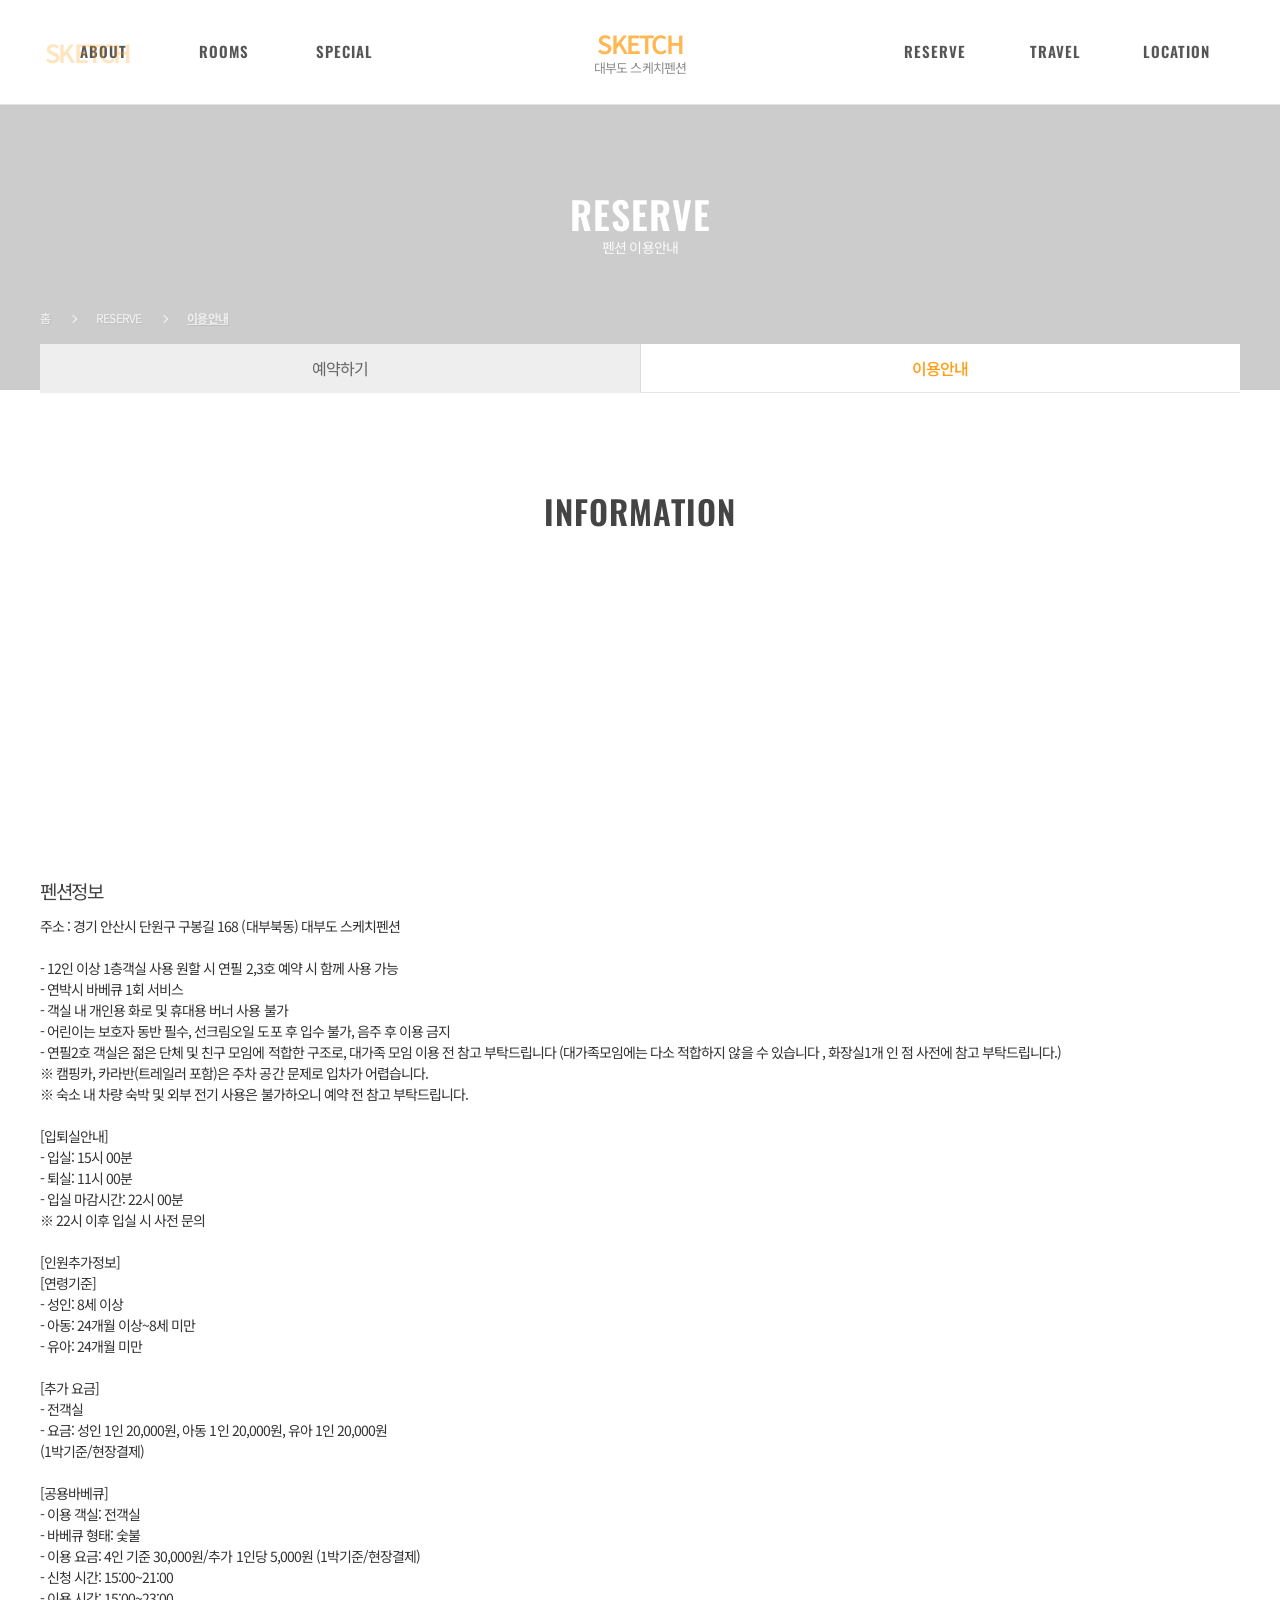
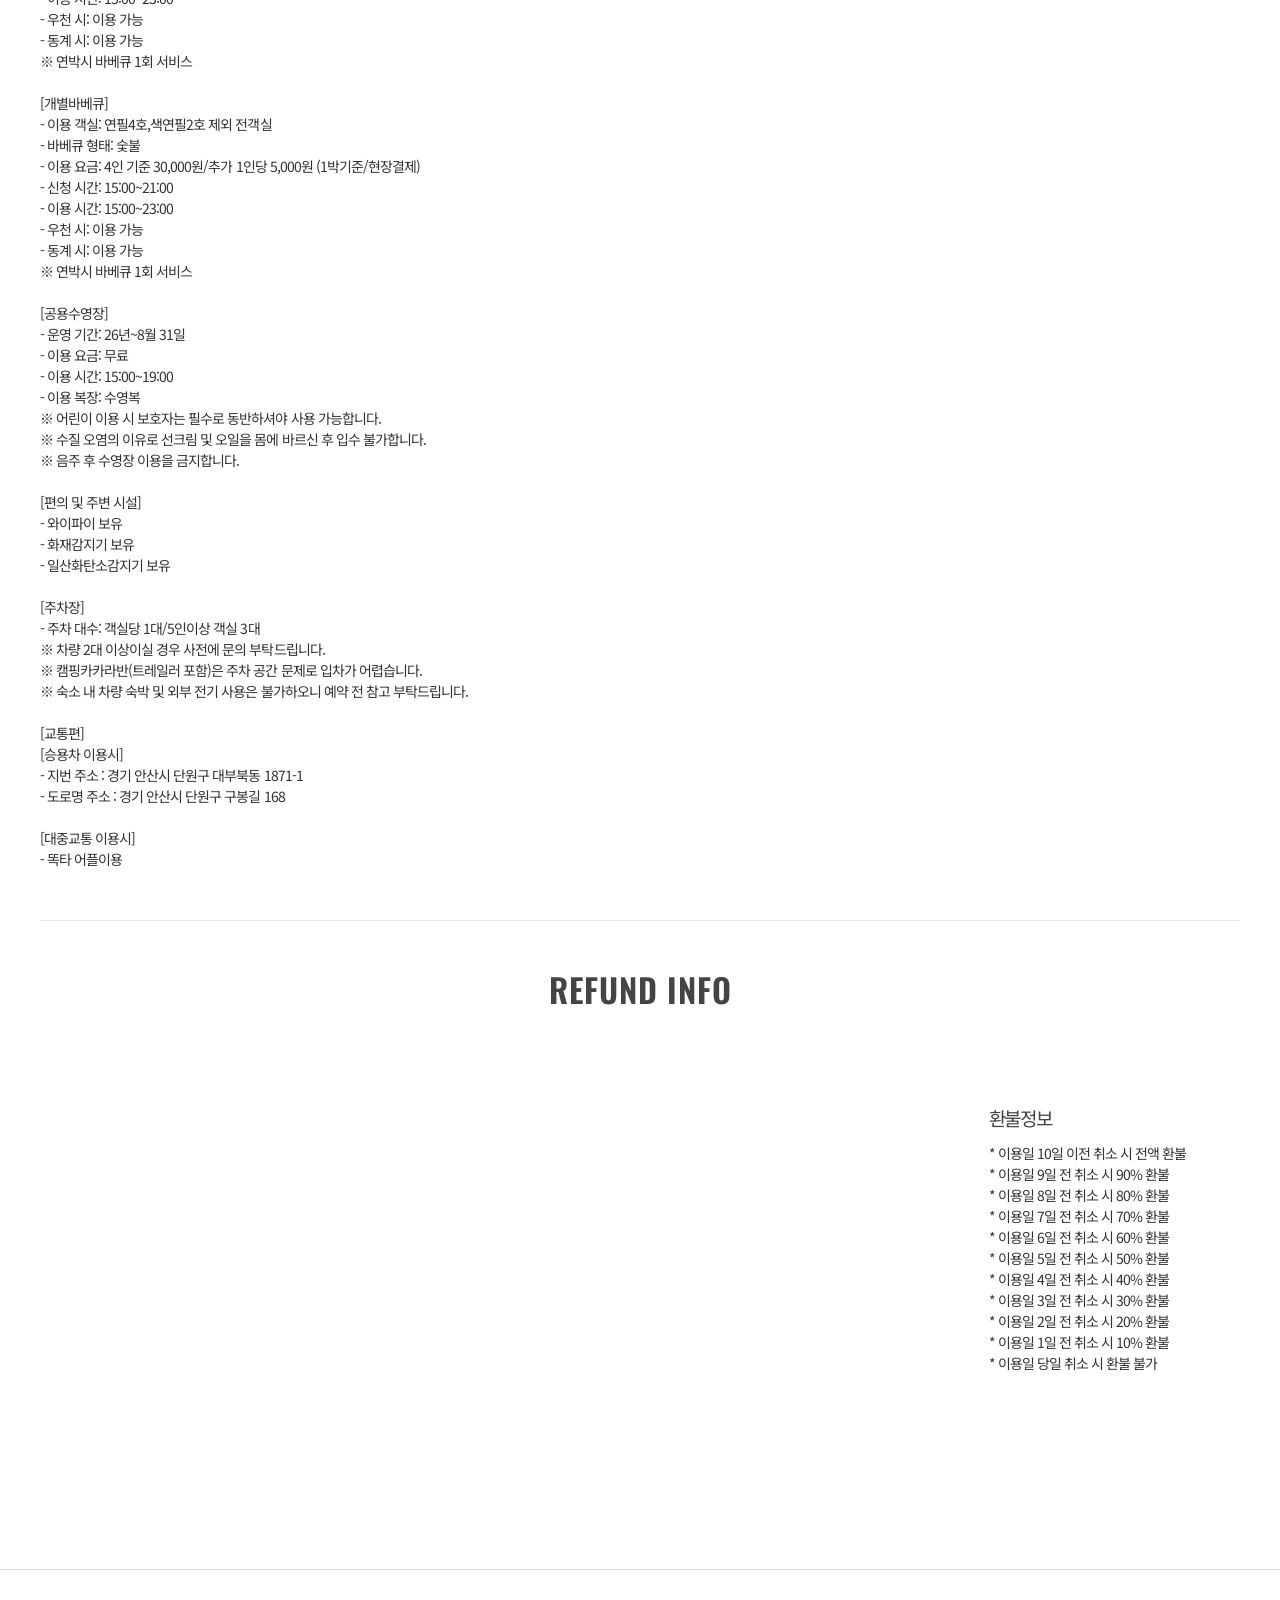
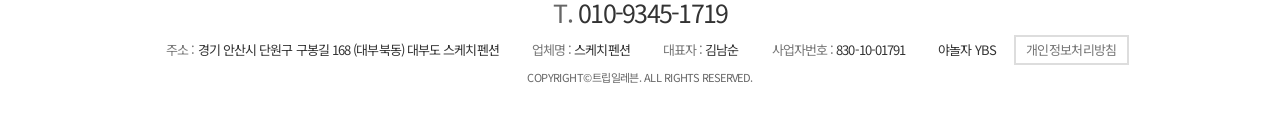
<file: reservation.html>
<!doctype html>
<html lang="ko">
  <head>
    <meta charset="UTF-8" />
    <style>
      html.tpl-loading body {
        opacity: 0;
      }
      body {
        opacity: 1;
        transition: opacity 0.3s ease;
      }
    </style>
    <script>
      document.documentElement.classList.add('tpl-loading');
      window.__tplReveal = function () {
        document.documentElement.classList.remove('tpl-loading');
      };
      setTimeout(function () {
        window.__tplReveal && window.__tplReveal();
      }, 3000);
    </script>
    <meta http-equiv="X-UA-Compatible" content="IE=edge" />
    <meta name="viewport" content="width=device-width, initial-scale=1.0" />
    <meta property="og:type" content="website" />
    <title data-page-title>대부도 스케치펜션 - 예약안내</title>
    <link rel="icon" href="data:," />
    <link rel="stylesheet" type="text/css" href="styles/theme.css" />
    <link rel="stylesheet" type="text/css" href="styles/reset.css" />
    <link rel="stylesheet" type="text/css" href="styles/style.css" />
    <link rel="stylesheet" type="text/css" href="styles/popup.css" />
    <link
      rel="stylesheet"
      type="text/css"
      href="//cdn.jsdelivr.net/npm/swiper@8/swiper-bundle.min.css"
    />
    <!-- Open Graph Meta Tags for Social Media -->
  <meta property="og:type" content="website" />
  <meta property="og:title" content="대부도 스케치펜션 - 예약안내" />
  <meta property="og:description" content="대부도 스케치펜션에서 야외수영장과 정원, 실내·개별바베큐, 세미나실과 노래방기계까지 모두 갖춘 특별한 단체·가족 여행을 즐겨보세요." />
  <meta property="og:image" content="https://bookingplay-media.s3.amazonaws.com/item_images/2026/07/24/IkEFOHqWSumo.jpg" />
  <meta property="og:url" content="https://sketchps.kr" />

  <!-- Twitter Card Meta Tags -->
  <meta name="twitter:card" content="summary_large_image" />
  <meta name="twitter:title" content="대부도 스케치펜션 - 예약안내" />
  <meta name="twitter:description" content="대부도 스케치펜션에서 야외수영장과 정원, 실내·개별바베큐, 세미나실과 노래방기계까지 모두 갖춘 특별한 단체·가족 여행을 즐겨보세요." />
  <meta name="twitter:image" content="https://bookingplay-media.s3.amazonaws.com/item_images/2026/07/24/IkEFOHqWSumo.jpg" />
  <meta name="naver-site-verification" content="eb2ed7f7f2e8c64aa14b9174bccaaebae9f6d39a" />
  <meta name="google-site-verification" content="hQmCokigz0M_910eWEElCxttswNzRRKJYitim0gTiCU" />
</head>

  <body oncontextmenu="return false;" onselectstart="return false" ondragstart="return false;">
    <div id="wrap">
      <div id="header-wrap"></div>

      <div id="container">
        <!-- 원본 reservation.html (#content.sub4_1). 슬라이더가 없는 정적 페이지다. -->
        <section id="content" class="sub4_1 sub_reserve">
          <!-- ── 히어로 — 슬라이더가 아닌 고정 배경 ──────────────── -->
          <div class="sub_visual_wide" data-reservation-hero>
            <div class="visual_box">
              <div class="visual_txt">
                <strong>RESERVE</strong>
                <p data-reservation-hero-description></p>
              </div>
            </div>
          </div>
          <!--// sub_visual -->

          <div class="sub_location_wrap">
            <div class="inner">
              <ul class="location_box">
                <li>홈</li>
                <li>RESERVE</li>
                <li><a href="./reservation.html">이용안내</a></li>
              </ul>
              <ul class="cate_box">
                <li><a href="#!" target="_blank" data-booking-link>예약하기</a></li>
                <li class="on"><a href="./reservation.html">이용안내</a></li>
              </ul>
            </div>
          </div>

          <div class="sub_cont inner">
            <dl class="info_wrap">
              <dt class="sub_title_box"><h4>INFORMATION</h4></dt>
              <dd>
                <div class="img" data-reservation-info-image></div>
                <p>
                  <strong>펜션정보</strong>
                  <span data-reservation-info-body></span>
                </p>
              </dd>

              <!-- ⚠️ 두 번째 dd 의 p 는 CSS 가 이미지 위에 반투명 박스로 얹는다
                   (.info_wrap dd + dt + dd p — position:absolute).
                   환불 규정처럼 짧은 글만 들어갈 수 있는 자리다. -->
              <dt class="sub_title_box"><h4>REFUND INFO</h4></dt>
              <dd>
                <div class="img" data-reservation-refund-image></div>
                <p>
                  <strong>환불정보</strong>
                  <span data-reservation-refund-body></span>
                </p>
              </dd>
            </dl>
          </div>
          <!--// sub_cont -->
        </section>
      </div>
      <!--// container -->

      <div id="footer-wrap"></div>
    </div>

    <div id="popup-container"></div>

    <script src="//cdnjs.cloudflare.com/ajax/libs/jquery/3.4.1/jquery.min.js"></script>
    <script src="//cdn.jsdelivr.net/npm/swiper@8/swiper-bundle.min.js"></script>
    <script src="js/image-helpers.js"></script>
    <script src="js/preview-handler.js"></script>
    <script src="js/data-mapper/core/base-mapper.js"></script>
    <script src="js/data-mapper/pages/header-footer-mapper.js"></script>
    <script src="js/data-mapper/pages/reservation-mapper.js"></script>
    <script src="js/header-footer-loader.js"></script>
    <script src="js/common.js"></script>
    <script src="js/popup.js"></script>
  </body>
</html>
</file>
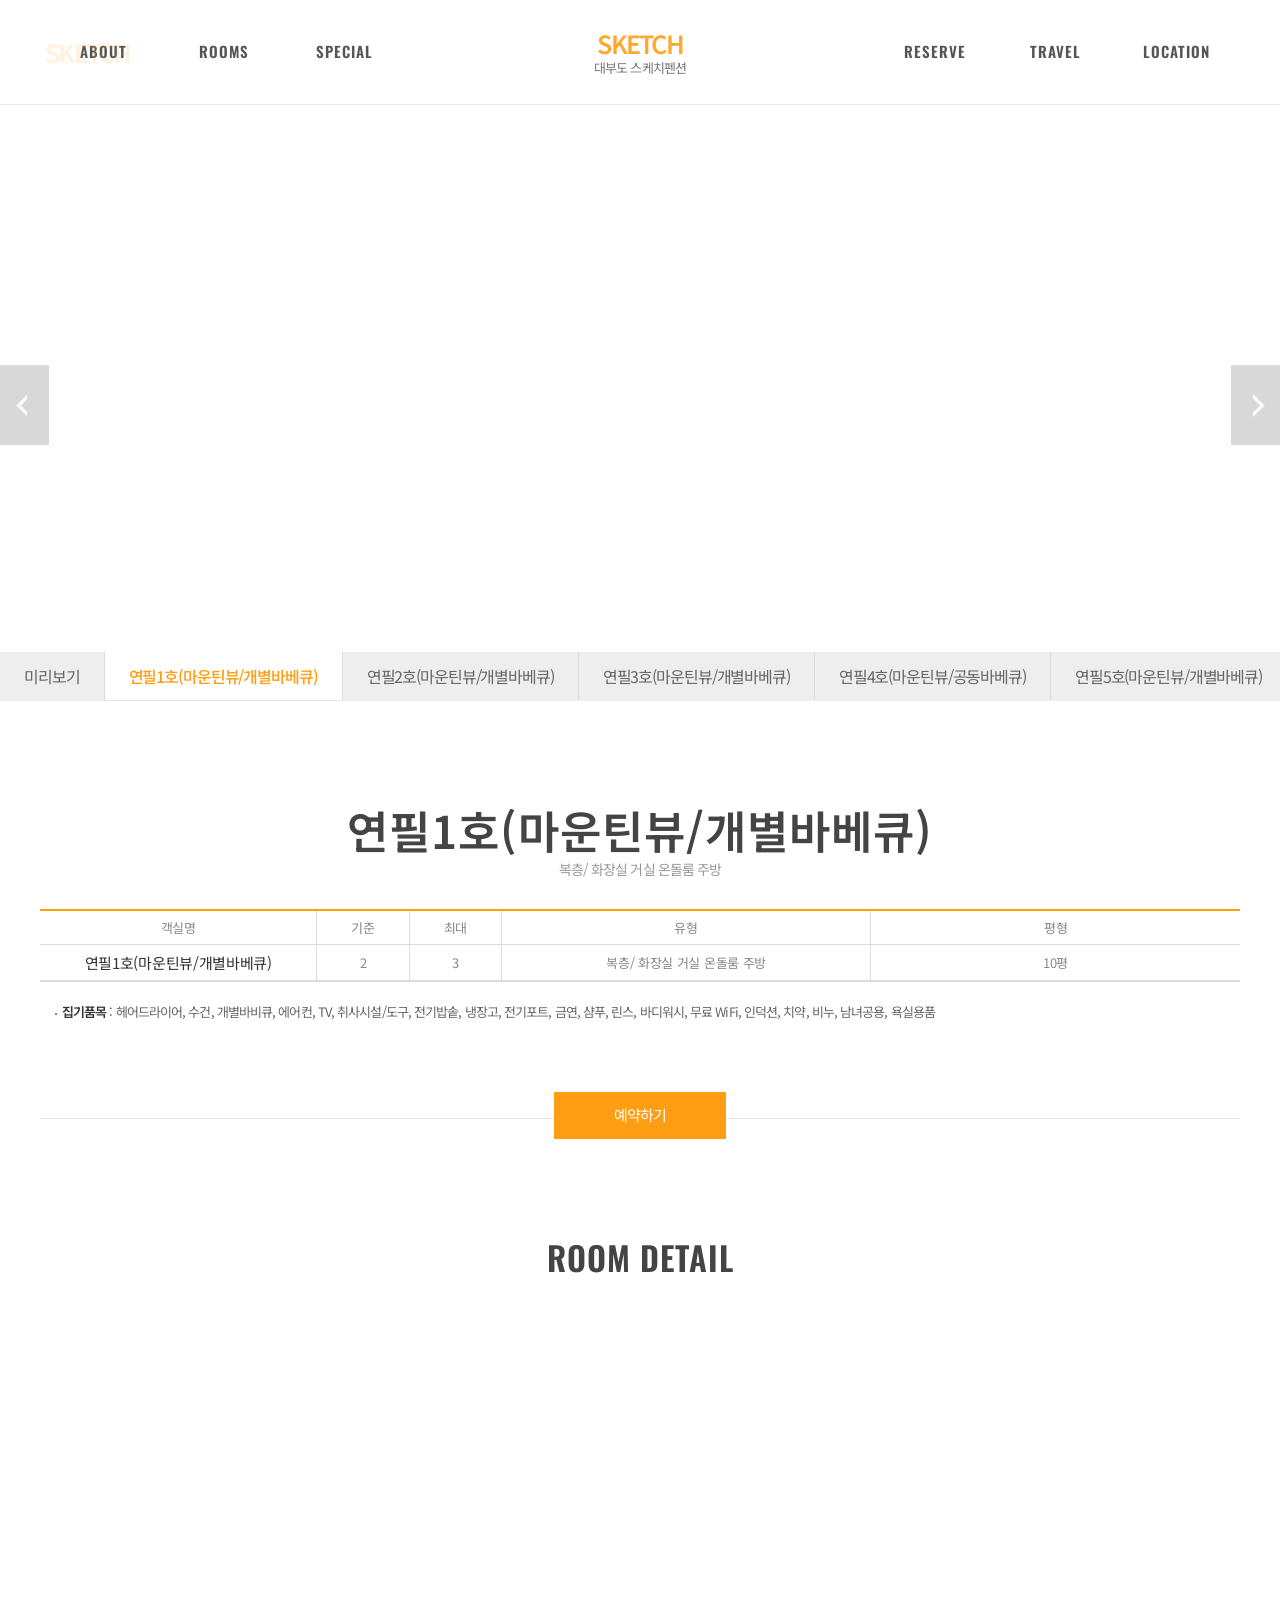
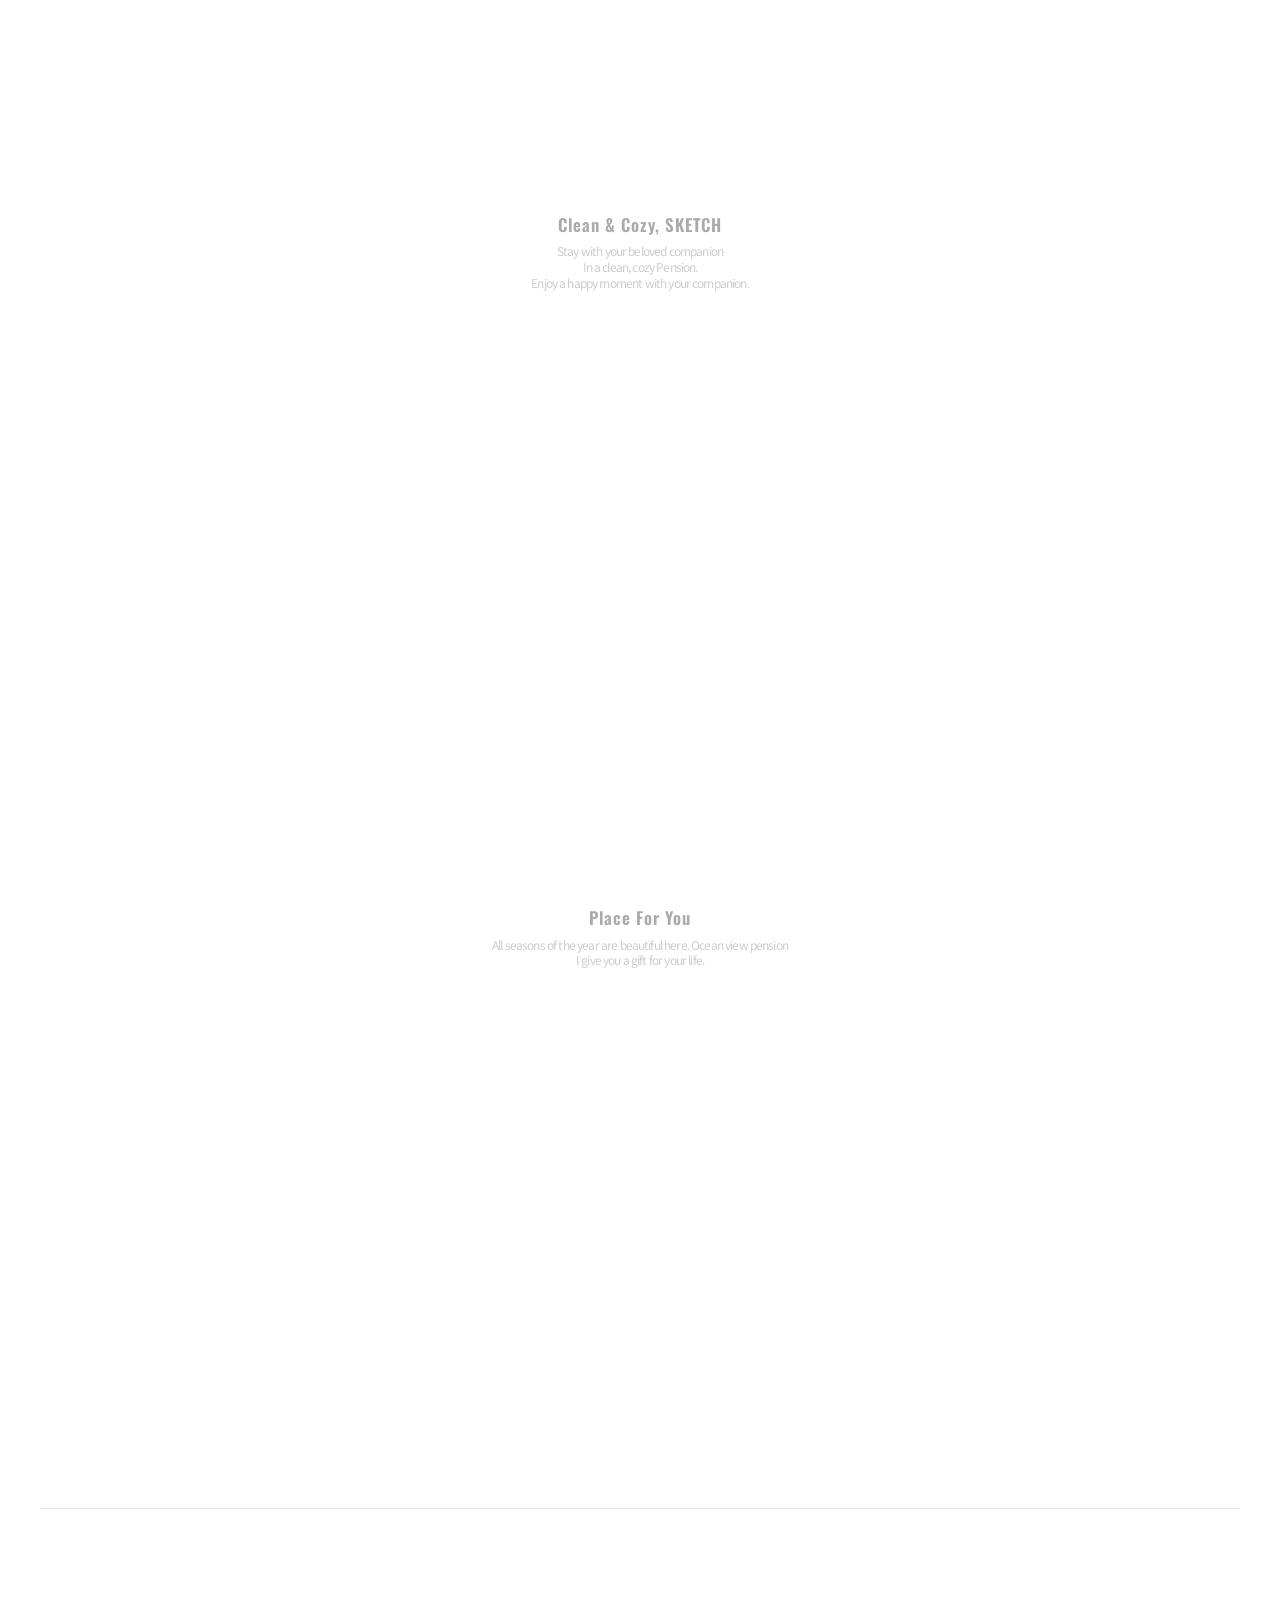
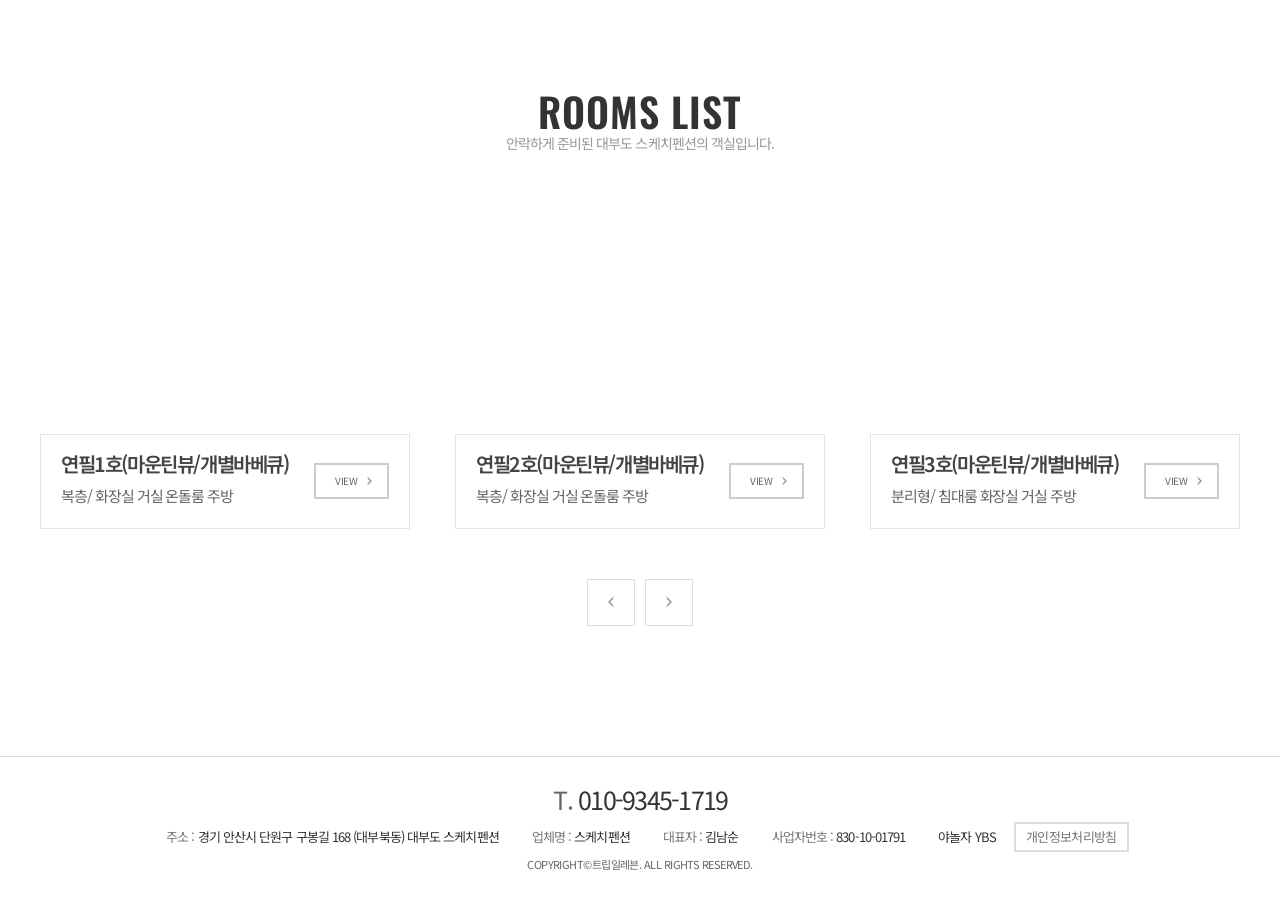
<file: room.html>
<!doctype html>
<html lang="ko">
  <head>
    <meta charset="UTF-8" />
    <style>
      html.tpl-loading body {
        opacity: 0;
      }
      body {
        opacity: 1;
        transition: opacity 0.3s ease;
      }
    </style>
    <script>
      document.documentElement.classList.add('tpl-loading');
      window.__tplReveal = function () {
        document.documentElement.classList.remove('tpl-loading');
      };
      setTimeout(function () {
        window.__tplReveal && window.__tplReveal();
      }, 3000);
    </script>
    <meta http-equiv="X-UA-Compatible" content="IE=edge" />
    <meta name="viewport" content="width=device-width, initial-scale=1.0" />
    <meta property="og:type" content="website" />
    <title data-page-title>대부도 스케치펜션 - 객실안내</title>
    <link rel="icon" href="data:," />
    <link rel="stylesheet" type="text/css" href="styles/theme.css" />
    <link rel="stylesheet" type="text/css" href="styles/reset.css" />
    <link rel="stylesheet" type="text/css" href="styles/style.css" />
    <link rel="stylesheet" type="text/css" href="styles/popup.css" />
    <link
      rel="stylesheet"
      type="text/css"
      href="//cdn.jsdelivr.net/npm/swiper@8/swiper-bundle.min.css"
    />
    <!-- Open Graph Meta Tags for Social Media -->
  <meta property="og:type" content="website" />
  <meta property="og:title" content="대부도 스케치펜션 - 객실안내" />
  <meta property="og:description" content="대부도 스케치펜션에서 야외수영장과 정원, 실내·개별바베큐, 세미나실과 노래방기계까지 모두 갖춘 특별한 단체·가족 여행을 즐겨보세요." />
  <meta property="og:image" content="https://bookingplay-media.s3.amazonaws.com/item_images/2026/07/24/IkEFOHqWSumo.jpg" />
  <meta property="og:url" content="https://sketchps.kr" />

  <!-- Twitter Card Meta Tags -->
  <meta name="twitter:card" content="summary_large_image" />
  <meta name="twitter:title" content="대부도 스케치펜션 - 객실안내" />
  <meta name="twitter:description" content="대부도 스케치펜션에서 야외수영장과 정원, 실내·개별바베큐, 세미나실과 노래방기계까지 모두 갖춘 특별한 단체·가족 여행을 즐겨보세요." />
  <meta name="twitter:image" content="https://bookingplay-media.s3.amazonaws.com/item_images/2026/07/24/IkEFOHqWSumo.jpg" />
  <meta name="naver-site-verification" content="eb2ed7f7f2e8c64aa14b9174bccaaebae9f6d39a" />
  <meta name="google-site-verification" content="hQmCokigz0M_910eWEElCxttswNzRRKJYitim0gTiCU" />
</head>

  <body oncontextmenu="return false;" onselectstart="return false" ondragstart="return false;">
    <div id="wrap">
      <div id="header-wrap"></div>

      <div id="container">
        <!-- 원본 room.html?room_id= 의 상세 화면(#content.sub2_2)이다.
             목록은 layout-map.html 로 분리했다. -->
        <section id="content" class="sub2_2 sub_room sub_room_detail">
          <!-- ── 히어로 (객실 사진 슬라이더) ─────────────────────── -->
          <div class="sub_visual visual">
            <div class="visual_txt">
              <span data-property-name-en></span>
              <strong class="ff_notokr" data-room-name></strong>
              <p data-room-structure></p>
            </div>
            <div class="arw_box">
              <div
                class="swiper-button-prev"
                style="
                  background: url(images/common/left_btn.png) no-repeat 0 0;
                  background-size: auto 100%;
                "
              ></div>
              <div
                class="swiper-button-next"
                style="
                  background: url(images/common/right_btn.png) no-repeat 100%;
                  background-size: auto 100%;
                "
              ></div>
            </div>
            <div class="visual_box">
              <div class="swiper-container">
                <div class="swiper-wrapper" data-room-hero-slides></div>
              </div>
            </div>
          </div>
          <!--// sub_visual -->

          <div class="sub_location_wrap">
            <div class="inner">
              <!-- 객실 탭. '미리보기' li 는 정적이고 뒤로 renderRoomNav 가 생성한다.
                   현재 객실이 그룹(2실 이상)에 속하면 그 그룹의 형제 객실만 펼친다. -->
              <ul class="cate_box" data-room-nav>
                <li><a href="./layout-map.html">미리보기</a></li>
              </ul>
            </div>
          </div>

          <div class="sub_cont">
            <div class="sub_title_box">
              <h3 class="ff_notokr" data-room-name></h3>
              <p data-room-structure></p>
            </div>

            <!-- ── 객실 정보 표 ──────────────────────────────── -->
            <div class="table_box inner">
              <div class="price_table for_pc">
                <table cellspacing="0" cellpadding="0" class="table_default">
                  <thead>
                    <tr>
                      <th style="width: 15%">객실명</th>
                      <th style="width: 5%">기준</th>
                      <th style="width: 5%">최대</th>
                      <th style="width: 20%">유형</th>
                      <th style="width: 20%">평형</th>
                    </tr>
                  </thead>
                  <tbody data-room-table-pc></tbody>
                </table>
                <ul class="table_text" data-room-amenities></ul>
              </div>

              <div class="price_table for_m">
                <table cellspacing="0" cellpadding="0" class="table_default">
                  <tbody data-room-table-m></tbody>
                </table>
                <ul class="table_text" data-room-amenities></ul>
              </div>

              <div class="btn_wrap">
                <a href="#!" target="_blank" class="btn_reserve" data-booking-link>예약하기</a>
              </div>
            </div>

            <!-- ── 객실 상세 이미지 ──────────────────────────── -->
            <div data-room-detail-heading>
              <div class="sub_title_box"><h4>ROOM DETAIL</h4></div>
            </div>
            <div data-room-detail-blocks></div>

            <!-- ── 평면도 — 데이터가 있을 때만 노출 ────────────── -->
            <div data-room-floorplan>
              <div class="sub_title_box"><h4>ROOM PLAN</h4></div>
              <div class="wide_img" data-room-floorplan-images></div>
            </div>

            <!-- ── 다른 객실 목록 ────────────────────────────── -->
            <div class="sub_room_detail_box">
              <div class="inner">
                <div class="main_room">
                  <div class="title_box">
                    <h3>ROOMS LIST</h3>
                    <p data-room-list-lead></p>
                  </div>
                  <div class="room_list">
                    <div class="swiper-container">
                      <div class="swiper-wrapper" data-room-list-slides></div>
                    </div>
                    <div class="arw_box">
                      <div
                        class="swiper-button-prev"
                        style="background: url(images/common/room_pre.png) no-repeat 25% 50% #fff"
                      >
                        Prev
                      </div>
                      <div
                        class="swiper-button-next"
                        style="background: url(images/common/l_le.png) no-repeat 75% 50% #fff"
                      >
                        Next
                      </div>
                    </div>
                  </div>
                </div>
              </div>
            </div>
          </div>
          <!--// sub_cont -->
        </section>
      </div>
      <!--// container -->

      <div id="footer-wrap"></div>
    </div>

    <div id="popup-container"></div>

    <script src="//cdnjs.cloudflare.com/ajax/libs/jquery/3.4.1/jquery.min.js"></script>
    <script src="//cdn.jsdelivr.net/npm/swiper@8/swiper-bundle.min.js"></script>
    <script src="js/image-helpers.js"></script>
    <script src="js/preview-handler.js"></script>
    <script src="js/data-mapper/core/base-mapper.js"></script>
    <script src="js/data-mapper/pages/header-footer-mapper.js"></script>
    <script src="js/data-mapper/pages/room-mapper.js"></script>
    <script src="js/header-footer-loader.js"></script>
    <script src="js/common.js"></script>
    <script src="js/pages/room.js"></script>
    <script src="js/popup.js"></script>
  </body>
</html>
</file>
<file: styles/theme.css>
/* CDN Fonts */
@import url('https://fonts.googleapis.com/css2?family=Oswald&family=Noto+Sans+KR:wght@100;300;400;500;700;900&display=swap');

/* CSS Variables */
:root {
  --font-ko-main: 'Noto Sans KR';
  --font-ko-sub: 'Noto Sans KR';
  --font-en-main: 'Oswald';
  --color-primary: #FFFFFF;
  --color-secondary: #FF9D13;
}
</file>
<file: styles/style.css>
@charset "UTF-8";
/* ============================================================
   style.css — t-template-H
   원본: udosky.kr /css/style.css (정본)
   대조: gpcaravan.co.kr /css/style.css — 같은 원본의 색만 다른 판본

   두 판본의 차이는 58줄뿐이고 그중 의미 있는 축은 브랜드 포인트 색 하나
   (udosky #0187cc / gpcaravan #8eb049)뿐이다. 나머지 차이(hd_lnb_bg 높이,
   ft_btn_reserve 위치, sub_visual 여백 등)는 사이트별 미세 조정이라
   정본인 udosky 값을 따른다.

   토큰 값은 하나씩만 둔다. 폴백은 사용처에서 붙인다.
     예) font-family: var(--font-en-main), sans-serif;

   상세 근거(사용처 전수 조사 / 하드코딩으로 남긴 값)는
   data-mapping.md 의 「테마 색상/폰트」 참고.
   ============================================================ */

/*** 공통 ***/
.clear:after {
  content: '';
  display: block;
  clear: both;
}
.dn {
  display: none;
}
.for_pc {
  display: inline-block;
}
.for_m {
  display: none;
}
.ff_noto_serif {
  font-family: var(--font-ko-sub), serif !important;
}
.ff_notokr {
  font-family: var(--font-ko-main), sans-serif !important;
}

@media screen and (max-width: 640px) {
  .for_pc {
    display: none;
  }
  .for_m {
    display: block;
  }
}

/*** 레이아웃 ***/
#wrap {
  min-width: 280px;
  margin: 0 auto;
  overflow: hidden;
}
.inner {
  width: 1200px;
  margin: 0 auto;
  box-sizing: border-box;
  position: relative;
}

@media only screen and (max-width: 1200px) {
  .inner {
    width: 100%;
    padding-left: 30px;
    padding-right: 30px;
  }
}
@media only screen and (max-width: 860px) {
  .inner {
    padding-left: 20px;
    padding-right: 20px;
  }
}

/*** 상단 ***/
.header,
.header * {
  transition: all 0.3s;
}
.header {
  z-index: 90;
  position: fixed;
  width: 100%;
}
.header .hd_cont {
  left: 0;
  top: 0;
  right: 0;
  z-index: 91;
  background: #fff;
  border-bottom: 1px solid rgba(0, 0, 0, 0.1);
}
.header .hd_inner {
  text-align: center;
  width: 1140px;
  margin: 0 auto;
  position: relative;
  z-index: 1;
}
.header .hd_inner:after {
  content: '';
  display: block;
  clear: both;
}
.header .logo {
  font-size: 28px;
  display: inline-block;
  vertical-align: middle;
  position: absolute;
  left: 50%;
  top: 50%;
  transform: translate(-50%, -50%);
  color: #fff;
  text-align: center;
  z-index: 90;
  transition: none;
}
.header .logo a,
.header .logo2 a {
  /* [템플릿 확장] 원본은 <a> 안에 텍스트 노드가 바로 있어 인라인이 맞았다.
     우리 마크업은 자식이 전부 block(img / .logo_text / .logo_sub)이라,
     인라인인 채로 두면 그 사이 줄바꿈 공백이 line-height 만큼(22px) 줄 상자를
     만들어 로고 높이가 두 배가 되고 헤더가 그만큼 부푼다. */
  display: block;
  line-height: 1;
  font-weight: 600;
  letter-spacing: 0px;
  color: var(--color-secondary);
  font-family: var(--font-en-main), var(--font-ko-main), sans-serif;
}
.header .logo .logo_sub {
  display: block;
  font-family: var(--font-ko-main), sans-serif;
  font-size: 13px;
  line-height: 1;
  margin-top: 5px;
  font-weight: normal;
  color: #666;
}
/* [템플릿 확장] 원본 로고는 텍스트 전용이었다. 백오피스가 로고 이미지를 주면
   그림으로 대체되므로 높이를 헤더에 맞춰 제한한다. 텍스트/이미지 중
   무엇을 보일지는 header-footer-mapper 의 applyLogo 가 정한다. */
.header .logo a img,
.header .logo2 a img {
  display: block;
  max-height: 52px;
  width: auto;
}
.header .logo .logo_text,
.header .logo2 .logo_text {
  display: block;
  /* reset.css 가 span 에 color:#333 을 직접 선언해서 부모 <a> 의
     var(--color-secondary) 상속이 씹힌다 — 여기서 명시적으로 되살린다. */
  color: var(--color-secondary);
}
.header .logo2 {
  font-size: 28px;
  vertical-align: middle;
  display: none;
  position: absolute;
  left: 0;
  top: 50%;
  z-index: 90;
  transform: translateY(-50%);
  transition: none;
}
.header .hd_lnb:after {
  content: '';
  display: block;
  clear: both;
}
.header .hd_lnb ul,
.header .hd_lnb ul .depth1 {
  display: inline-block;
  vertical-align: middle;
}
.header .hd_lnb ul .depth1 {
  font-size: 16px;
  position: relative;
  text-align: center;
}
.header .hd_lnb ul .depth1 .depth1_a {
  line-height: 6.93;
  padding: 0 1.25em;
  width: 80px;
  font-weight: 600;
  letter-spacing: 1px;
  font-size: inherit;
  display: block;
  color: #555;
  transition: none;
  font-family: var(--font-en-main), var(--font-ko-main), Arial, Helvetica, sans-serif;
  position: relative;
  z-index: 5;
  background: #fff;
}
/* ⚠️ 원본은 닫힘 상태를 top:-370% 로만 처리했다. 절대 위치 요소의 top 백분율은
   자기 높이가 아니라 부모(.depth1, 약 111px) 기준이라 사실상 -410px 고정이다.
   원본은 서브메뉴가 2~4개뿐이라 충분했지만, 객실이 많아 목록이 410px 를 넘으면
   아래쪽이 헤더 밖으로 삐져나온다. 그 부분은 뒤에 흰 헤더 배경이 없어
   흰 글자가 페이지 위에 그대로 보인다.
   높이와 무관하게 닫히도록 visibility / opacity 를 함께 쓴다. */
.header .hd_lnb ul .depth1 .depth_box {
  position: absolute;
  left: 50%;
  top: -370%;
  width: 100%;
  transform: translateX(-50%);
  z-index: -1;
  text-align: center;
  overflow: hidden;
  visibility: hidden;
  opacity: 0;
  transition: all 0.5s;
}
.header .hd_lnb ul .depth1 .depth_box.on {
  top: calc(100% + 12px);
  visibility: visible;
  opacity: 1;
}
.header .hd_lnb ul .depth1 .depth_box li {
  font-size: 14px;
  line-height: 1;
  padding: 5px 0;
  color: #fff;
}
.header .hd_lnb ul .depth1 .depth_box li + li {
  margin-top: 5px;
}
.header .hd_lnb ul .depth1 .depth_box li a {
  display: block;
  font-size: inherit;
  color: inherit;
}
.header .hd_lnb ul .depth1 .depth_box li a:hover {
  text-decoration: underline;
}
/* 객실이 많으면 js/common.js 가 이 목록을 잘라 스크롤시킨다.
   반투명 브랜드색 판 위 흰 글자라 스크롤바도 흰색으로 맞춘다.
   트랙은 투명하게 지우고, 잡는 영역 10px 안에서 손잡이만 4px 로 보이게 한다.
   (.cate_box 스크롤바와 같은 방식 — 그쪽은 밝은 바탕이라 검정 반투명이다)

   ⚠️ Chrome 121+ 는 scrollbar-width / scrollbar-color 가 지정되면
   ::-webkit-scrollbar-* 를 통째로 무시하므로, 표준 속성은 그것을 모르는
   브라우저(Firefox)에만 준다. */
@supports not selector(::-webkit-scrollbar) {
  .header .hd_lnb ul .depth1 .depth_box {
    scrollbar-width: thin;
    scrollbar-color: rgba(255, 255, 255, 0.5) transparent;
  }
}
.header .hd_lnb ul .depth1 .depth_box::-webkit-scrollbar {
  width: 10px;
  background: transparent;
}
.header .hd_lnb ul .depth1 .depth_box::-webkit-scrollbar-track {
  background: transparent;
  border: 0;
  box-shadow: none;
}
.header .hd_lnb ul .depth1 .depth_box::-webkit-scrollbar-thumb {
  background: rgba(255, 255, 255, 0.5);
  background-clip: content-box;
  border: 3px solid transparent;
  border-radius: 10px;
}
/* 브라우저 기본값은 hover 시 색을 바꾼다. 같은 값을 명시해 고정한다 */
.header .hd_lnb ul .depth1 .depth_box::-webkit-scrollbar-thumb:hover,
.header .hd_lnb ul .depth1 .depth_box::-webkit-scrollbar-thumb:active {
  background: rgba(255, 255, 255, 0.5);
  background-clip: content-box;
}
.header .hd_lnb .hd_lnb01 {
  float: left;
}
.header .hd_lnb .hd_lnb02 {
  float: right;
}
.header .hd_lnb_bg {
  position: absolute;
  left: 0;
  top: -400px;
  right: 0;
  background: rgba(1, 135, 204, 0.8);
  background: color-mix(in srgb, var(--color-secondary) 80%, transparent);
  z-index: -1;
  overflow: hidden;
  box-sizing: border-box;
  height: 400px;
  transition: all 0.5s;
}
.header .hd_lnb_bg.on {
  top: 110px;
}
.header .btn_hd_res {
  position: absolute;
  right: 0;
  top: 50%;
  transform: translateY(-50%);
}
.header .btn_hd_res a {
  display: inline-block;
  font-size: 16px;
  line-height: 2.125;
  padding: 0 1.625em;
  color: #fff;
  background: var(--color-secondary);
}
.header .btn_hd_res:hover {
  text-decoration: underline;
}
.header .btn_menu {
  display: inline-block;
  height: 23px;
  position: absolute;
  right: 0;
  top: 50%;
  transform: translateY(-50%);
  cursor: pointer;
}
.header .btn_menu img {
  height: 100%;
}
/* 상단 on */
.header.on {
  background: #fff;
}
.header.on .hd_lnb,
.header.on .btn_hd_res {
  display: inline-block;
  vertical-align: middle;
}
.header.on .hd_inner {
  width: calc(100% - 90px);
  margin: 0 auto;
  text-align: left;
}
.header.on .hd_lnb,
.header.on .btn_hd_res {
  display: inline-block;
  vertical-align: middle;
}
.header.on .hd_lnb {
  padding-left: 235px;
}
.header.on .hd_lnb ul .depth1 .depth1_a {
  line-height: 5.3125;
}
.header.on .hd_lnb .hd_lnb01,
.header.on .hd_lnb .hd_lnb02 {
  float: inherit;
}
.header.on .hd_lnb_bg.on {
  top: 86px;
}
/* 카테고리 */
.header .btn_hd_res,
.header .btn_menu,
.aside .btn_close,
.aside_bg {
  display: none;
}
.aside .aisde_inner {
  position: fixed;
  right: -100%;
  top: 0;
  height: 100%;
  z-index: 991;
  width: calc(100% - 14%);
  overflow-y: auto;
  background: #fff;
  transition: all 0.5s;
  transition-timing-function: ease-in-out;
}
.aside.on .aisde_inner {
  right: 0;
}
.aside .aside_box {
  height: 100%;
  padding: 10px 0 0;
}
/* [템플릿 확장] 원본은 absolute 라 기준 조상이 없어 스크롤하면 문서 좌상단에 남았다.
   fixed 로 화면 좌상단(패널 왼쪽 14% 어두운 영역)에 붙이고, aside_bg(900) 위로 올린다. */
.aside .btn_close {
  position: fixed;
  left: 10px;
  top: 10px;
  width: 27px;
  height: 27px;
  background-size: contain;
  z-index: 992;
}
.aside.on .btn_close {
  display: block;
}
.aside .depth1 {
  font-size: 17px;
  line-height: 3.47;
  padding: 0 1.47em;
  letter-spacing: 1px;
  color: #444;
  display: block;
  border-bottom: 1px solid #e5e5e5;
  font-family: var(--font-en-main), var(--font-ko-main), Arial, Helvetica, sans-serif;
}
.aside .depth_list {
  display: none;
  transition: none;
  background: #fafafa;
}
.aside .depth_list li {
  border-bottom: 1px solid #e5e5e5;
}
.aside .depth_list li a {
  font-size: 15px;
  line-height: 3.2;
  padding: 0 1.47em;
  display: block;
  color: #666;
}
.aside .btn_aside_res {
  padding: 20px;
}
.aside .btn_aside_res a {
  padding: 12px;
  font-size: 15px;
  color: #fff;
  background: var(--color-secondary);
  text-align: center;
  display: block;
}
.aside_bg {
  position: fixed;
  inset: 0;
  z-index: 900;
  background: rgba(0, 0, 0, 0.4);
  transition: all 0.5s;
}
.aside_bg.on {
  display: block;
}

@media screen and (max-width: 1280px) {
  .header .hd_inner,
  .header.on .hd_inner {
    width: calc(100% - 90px);
  }
  .header .logo,
  .header .logo2 a {
    font-size: 25px;
  }
  .header .hd_lnb ul .depth1,
  .header .btn_hd_res a {
    font-size: 15px;
  }
  .header.on .hd_lnb {
    padding-left: 215px;
  }
  .header .hd_lnb_bg.on {
    top: 104px;
  }
  .header.on .hd_lnb_bg.on {
    top: 80px;
  }
}
@media only screen and (max-width: 1200px) {
  .header .logo,
  .header .logo2 a {
    font-size: 20px;
  }
  .header .hd_lnb ul .depth1,
  .header .btn_hd_res a {
    font-size: 14px;
  }
  .header .hd_lnb ul .depth1 .depth1_a {
    width: auto;
  }
  .header.on .hd_lnb {
    padding-left: 160px;
  }
  .header .hd_lnb ul .depth1 .depth_box li {
    font-size: 13px;
  }
  .header .hd_lnb_bg.on {
    top: 98px;
  }
  .header.on .hd_lnb_bg.on {
    top: 75px;
  }
}
@media only screen and (max-width: 1023px) {
  .header .hd_inner,
  .header.on .hd_inner {
    width: calc(100% - 60px);
  }
  .header .hd_lnb ul .depth1 .depth1_a {
    padding: 0 1em;
  }
  .header .btn_hd_res a {
    padding: 0 1.2em;
  }
  .header.on .hd_lnb {
    padding-left: 140px;
  }
}

/* ── 스크롤 상태 긴 숙소명 (템플릿 확장) ─────────────────────────
   원본은 .logo2 를 왼쪽에 띄워 두고 메뉴를 고정 padding-left(235/215/160/140px)에서 시작했다.
   숙소명이 그 칸보다 길면("가평 유명산고모네 애견동반 캠핑장" 1920 기준 375px) 메뉴와 겹친다.
   .logo2 를 흐름에 넣어 칸 폭을 min-width 로 옮긴다 — 짧은 이름은 메뉴가 지금 자리 그대로,
   긴 이름은 메뉴가 숙소명 뒤로 비킨다. 메뉴 오른쪽에는 예약하기·YBS·SNS 자리(--hd-reserve, 30px 여유 포함)를
   margin 으로 남겨 두고, 그래도 넘치면 header-footer-mapper 의 fitScrollLogo 가 숙소명 글자를
   줄여 한 줄에 맞춘다(최소 14px). 그 계산이 0.3초 글자 크기 전환 중간값을 재지 않도록 전환을 끈다.
   860px 이하는 메뉴가 숨으므로 그 위에서만 적용한다. 상단 상태(.on 아님)는 손대지 않는다 —
   .on 이 빠지면 바로 원래 absolute 로 돌아가 fadeOut 중에도 메뉴를 밀지 않는다. */
@media only screen and (min-width: 861px) {
  .header {
    --hd-logo2-min: 235px;
    --hd-reserve: 136px;
  }
  [data-ybs='on'] .header {
    --hd-reserve: 223px;
  }
  [data-social='on'] .header {
    --hd-reserve: 207px;
  }
  [data-ybs='on'][data-social='on'] .header {
    --hd-reserve: 294px;
  }
  .header.on .hd_inner {
    display: flex;
    align-items: center;
  }
  .header.on .logo2 {
    position: static;
    transform: none;
    flex: none;
    box-sizing: border-box;
    min-width: var(--hd-logo2-min);
    padding-right: 20px;
  }
  .header.on .logo2 a,
  .header.on .logo2 .logo_text {
    white-space: nowrap;
    transition: none;
  }
  .header.on .hd_lnb {
    flex: none;
    padding-left: 0;
    margin-right: var(--hd-reserve);
  }
}
@media only screen and (min-width: 861px) and (max-width: 1280px) {
  .header {
    --hd-logo2-min: 215px;
    --hd-reserve: 130px;
  }
  [data-ybs='on'] .header {
    --hd-reserve: 212px;
  }
  [data-social='on'] .header {
    --hd-reserve: 201px;
  }
  [data-ybs='on'][data-social='on'] .header {
    --hd-reserve: 283px;
  }
}
@media only screen and (min-width: 861px) and (max-width: 1200px) {
  .header {
    --hd-logo2-min: 160px;
    --hd-reserve: 123px;
  }
  [data-ybs='on'] .header {
    --hd-reserve: 201px;
  }
  [data-social='on'] .header {
    --hd-reserve: 194px;
  }
  [data-ybs='on'][data-social='on'] .header {
    --hd-reserve: 272px;
  }
}
@media only screen and (min-width: 861px) and (max-width: 1023px) {
  .header {
    --hd-logo2-min: 140px;
    --hd-reserve: 111px;
  }
  [data-ybs='on'] .header {
    --hd-reserve: 177px;
  }
  [data-social='on'] .header {
    --hd-reserve: 182px;
  }
  [data-ybs='on'][data-social='on'] .header {
    --hd-reserve: 248px;
  }
}
@media only screen and (max-width: 860px) {
  /* [템플릿 확장] 원본은 padding:19px 0 으로 높이를 만들었다(19+22+19 = 60px).
     로고가 텍스트(22px)일 때는 맞지만, 백오피스 로고 이미지가 들어오면
     22px 안에 갇혀 글자가 안 읽힌다. 높이를 60px 로 고정하고 로고를 세로
     가운데에 두어, 로고가 이미지든 텍스트든 헤더 높이가 일정하게 유지되도록 한다. */
  .header .hd_inner {
    display: flex;
    align-items: center;
    height: 60px;
    padding: 0;
    text-align: left;
  }
  .header .logo,
  .header .logo2 a {
    font-size: 22px;
    position: static;
    transform: none;
    display: inline-block !important;
    opacity: 1 !important;
  }
  .header.on .logo2 {
    display: none !important;
  }
  /* 고정된 60px 헤더 안에서 위아래 7.5px 씩 여백을 남기는 크기.
     가로로 매우 긴 로고는 reset.css 의 img{max-width:100%} 가 먼저 걸려
     높이가 자동으로 줄어들므로 넘치지 않는다. */
  .header .logo a img,
  .header .logo2 a img {
    max-height: 45px;
  }
  /* ⚠️ 원본은 `.header .logo span` 이었다. 원본 로고는 `이름<span>부제</span>`
     구조라 그 선택자가 부제만 가렸지만, 우리 마크업은 이름도 `.logo_text`
     span 이라 로고가 통째로 사라졌다(모바일 헤더가 빈 채로 높이만 남음).
     부제(.logo_sub)만 가리도록 좁힌다. */
  .header .logo .logo_sub,
  .header .hd_lnb_bg.on,
  .header.on .hd_lnb_bg.on {
    display: none;
  }
  .header .hd_lnb,
  .header.on .hd_lnb,
  .header.on .btn_hd_res {
    display: none;
  }
  .header .btn_menu {
    display: inline-block;
  }
}
@media only screen and (max-width: 640px) {
  .header .hd_inner,
  .header.on .hd_inner {
    width: calc(100% - 30px);
  }
  .aside .depth1 {
    font-size: 15px;
  }
  .aside .depth_list li a {
    font-size: 13px;
  }
  .aside_btm li {
    width: 40px;
    height: 40px;
  }
}
@media only screen and (max-width: 479px) {
  .aside {
    width: calc(100% - 50px);
  }
}

/* ── 헤더 네이버·인스타그램 버튼 (템플릿 확장) ───────────────────
   homepage.socialLinks.blog / .instagram 값이 있을 때만 매퍼가 노출한다(마크업 기본 숨김).
   마크업은 `.hd_inner` 마지막 `.hd_sns` 하나이고 상태별로 위치만 바꾼다.
   - 상단(스크롤 0, 861px 이상): 오른쪽 메뉴 끝 LOCATION 오른쪽. 그만큼 `.hd_lnb02` 를 왼쪽으로 민다.
     로고가 정가운데라 밀린 만큼 로고와 RESERVE 사이가 좁아지므로 메뉴 좌우 여백을 1.25em → 0.75em.
   - 스크롤(.header.on): 예약하기 바로 앞(right = 예약하기 폭 + 14px).
   - 860px 이하: ☰ 바로 앞(right = ☰ 23px + 14px).
   - 479px 이하: 헤더에서 숨기고 aside 맨 아래(.aside_sns)에 보인다 — 로고 폭을 건드리지 않는다.
   크기: PC 26px(스크롤 상태 예약하기 30~34px 보다 작게) / 861~1023 상단 22px / 모바일 24px(☰ 와 같은 높이).
   인스타 로고는 122x126 이라 높이만 고정하고 폭은 비율대로 둔다.
   보정은 루트의 `data-social="on"`(매퍼가 찍음) 기준이다. */
.header .hd_sns {
  position: absolute;
  right: 0;
  top: 50%;
  transform: translateY(-50%);
  z-index: 91;
  font-size: 0;
  line-height: 0;
}
.header .hd_sns,
.header .hd_sns * {
  transition: none;
}
.header .hd_sns a {
  display: inline-block;
  vertical-align: middle;
}
.header .hd_sns a + a {
  margin-left: 6px;
}
.header .hd_sns img {
  display: block;
  width: auto;
  height: 26px;
}
.header.on .hd_sns {
  right: 120px;
}

/* 상단 상태 보정. `.header *{transition:all .3s}` 때문에 로드 직후·스크롤 경계에서 메뉴 줄이
   0.3초 동안 밀려 보이지 않도록 여백·위치는 바로 바꾸고 색만 전환한다. */
[data-social='on'] .header .hd_lnb .hd_lnb02 {
  transition-property: color, background-color, border-color;
}
[data-social='on'] .header:not(.on) .hd_lnb .hd_lnb02 {
  margin-right: 78px;
}
[data-social='on'] .header:not(.on) .hd_lnb ul .depth1 .depth1_a {
  padding: 0 0.75em;
}

/* aside 맨 아래 — 479px 이하에서만 보인다 (아래 미디어쿼리) */
.aside .aside_sns {
  display: none;
}

@media only screen and (max-width: 1280px) {
  .header.on .hd_sns {
    right: 114px;
  }
}
@media only screen and (max-width: 1200px) {
  .header.on .hd_sns {
    right: 107px;
  }
}
@media only screen and (max-width: 1023px) {
  .header.on .hd_sns {
    right: 95px;
  }
}

/* 861~1023 상단 상태: 위 보정만으로는 862px 에서 로고와 RESERVE 가 맞닿는다(넓은 로고는 겹침).
   아이콘 22px, 메뉴 여백 0.5em, 밀기 64px, 로고를 32px 왼쪽으로 옮겨 가운데 공간을 좌우에 다시 나눈다. */
@media only screen and (max-width: 1023px) and (min-width: 861px) {
  [data-social='on'] .header:not(.on) .hd_sns img {
    height: 22px;
  }
  [data-social='on'] .header:not(.on) .hd_lnb .hd_lnb02 {
    margin-right: 64px;
  }
  [data-social='on'] .header:not(.on) .hd_lnb ul .depth1 .depth1_a {
    padding: 0 0.5em;
  }
  [data-social='on'] .header:not(.on) .logo {
    transform: translate(calc(-50% - 32px), -50%);
  }
}
@media only screen and (max-width: 860px) {
  .header .hd_sns,
  .header.on .hd_sns {
    right: 37px;
  }
  .header .hd_sns img {
    height: 24px;
  }
}

/* ── 헤더 YBS 버튼 (템플릿 확장) ─────────────────────────────────
   property.ybsId 가 있을 때만 매퍼가 노출하고 루트에 data-ybs="on" 을 찍는다(마크업 기본 숨김).
   원본(happynadri)처럼 스크롤 상태(.header.on)에서 예약하기와 같은 모양으로 맨 오른쪽에 붙고,
   예약하기는 YBS 폭 + 10px 만큼 왼쪽으로 비킨다. 네이버·인스타그램(.hd_sns)도 그만큼 더 민다.
   YBS 폭은 예약하기 글자 크기·여백 반응형(16/15/14px, 1023px 이하 여백 1.2em)을 따라 바뀌어 구간별로 맞춘다.
   860px 이하는 두 버튼 모두 숨으므로(☰ 만) 그 위에서만 적용한다. */
@media only screen and (min-width: 861px) {
  [data-ybs='on'] .header .btn_hd_res:not(.btn_hd_ybs) {
    right: 87px;
  }
  [data-ybs='on'] .header.on .hd_sns {
    right: 207px;
  }
}
@media only screen and (min-width: 861px) and (max-width: 1280px) {
  [data-ybs='on'] .header .btn_hd_res:not(.btn_hd_ybs) {
    right: 82px;
  }
  [data-ybs='on'] .header.on .hd_sns {
    right: 196px;
  }
}
@media only screen and (min-width: 861px) and (max-width: 1200px) {
  [data-ybs='on'] .header .btn_hd_res:not(.btn_hd_ybs) {
    right: 78px;
  }
  [data-ybs='on'] .header.on .hd_sns {
    right: 185px;
  }
}
@media only screen and (min-width: 861px) and (max-width: 1023px) {
  [data-ybs='on'] .header .btn_hd_res:not(.btn_hd_ybs) {
    right: 66px;
  }
  [data-ybs='on'] .header.on .hd_sns {
    right: 161px;
  }
}

/* 479px 이하: 왼쪽 로고가 자유 폭이라 긴 영문명·넓은 로고 이미지가 아이콘과 겹친다.
   헤더에서는 숨기고 aside 맨 아래(LOCATION 아래, 30px 아이콘)에 보인다. */
@media only screen and (max-width: 479px) {
  .header .hd_sns {
    display: none;
  }
  .aside .aside_sns {
    display: block;
    padding: 20px 25px;
    font-size: 0;
    line-height: 0;
  }
  .aside .aside_sns a {
    display: inline-block;
    vertical-align: middle;
  }
  .aside .aside_sns a + a {
    margin-left: 10px;
  }
  .aside .aside_sns img {
    display: block;
    width: auto;
    height: 30px;
  }
}

/*** 하단 ***/
.footer_wrap {
  text-align: center;
  word-break: keep-all;
  padding: 30px 0;
  position: relative;
  z-index: 2;
  background: #fff;
  border-top: 1px solid #ddd;
}
.footer_wrap a {
  letter-spacing: -0.05em;
}
.footer_wrap .footer {
  overflow: hidden;
  text-align: center;
}
.footer_wrap .footer .tel {
  font-size: 25px;
  padding-bottom: 10px;
  font-weight: 400;
}
.footer_wrap .footer .address {
  font-size: 13px;
  line-height: 2;
  color: #777;
}
.footer_wrap .footer .address p {
  display: inline-block;
  margin: 0 1.15em;
  color: inherit;
}
.footer_wrap .footer .address p:nth-of-type(1):before {
  display: none;
}
.footer_wrap .privacy {
  display: inline-block;
  color: #777;
  font-size: 13px;
  border: 2px solid #ddd;
  padding: 0 10px;
}
.footer_wrap .copy {
  text-align: center;
  font-size: 11px;
  line-height: 1.45;
  margin-top: 0.5em;
  color: #999;
}
.ft_btn_reserve.on {
  position: fixed;
  bottom: 80px;
  right: 7px;
  z-index: 999;
}
.ft_btn_reserve.on > a > img {
  width: 75px;
  height: 75px;
}
.ft_kakao {
  position: fixed;
  bottom: 30px;
  z-index: 9;
  background: transparent;
  right: 30px;
  width: 70px;
}
.ft_kakao img {
  width: 100%;
}

@media only screen and (max-width: 1023px) {
  .footer_wrap .btn_top {
    display: none;
  }
}
@media only screen and (max-width: 640px) {
  .footer_wrap {
    padding: 0px 0 20px;
  }
  .footer_wrap .footer {
    text-align: left;
    padding: 13px 20px;
  }
  .footer_wrap .footer .address {
    font-size: 12px;
  }
  .footer_wrap .footer .address p {
    margin: 0 10px 0 0;
  }
  .footer_wrap .privacy {
    font-size: 12px;
  }
  .footer_wrap .copy {
    text-align: left;
    border-top: 1px solid #e5e5e5;
    padding: 10px 20px 0;
  }
  .ft_kakao {
    bottom: 50px;
    right: 10px;
    width: 55px;
  }
  .ft_kakao.on {
    bottom: 100px;
  }
}

/*** 메인 ***/
/* 메인 공통 */
.btn_more {
  font-size: 11px;
  padding: 1.18em 4.5em 1.18em 1.8em;
  letter-spacing: -0.02em;
  display: inline-block;
  border: 2px solid #ccc;
  transition: all 0.3s;
}
/* 평소엔 회색 윤곽, hover 에서 테두리와 글씨가 함께 브랜드색이 된다 */
.btn_more:hover {
  color: var(--color-secondary);
  border-color: var(--color-secondary);
}
#wrap .swiper-container {
  overflow: hidden;
}
#wrap .swiper-button-prev,
#wrap .swiper-button-next {
  cursor: pointer;
  margin-top: 0;
  position: static;
}
#wrap .swiper-button-prev:after,
#wrap .swiper-button-next:after {
  display: none;
}

/* 메인 타이틀 */
.title_box {
  text-align: center;
  padding: 130px 0 30px;
}
.title_box h3 {
  font-size: 40px;
  line-height: 1.125;
  font-weight: 600;
  font-family: var(--font-en-main), var(--font-ko-main), Arial, Helvetica, sans-serif;
  letter-spacing: 1px;
  color: #333;
}
.title_box p {
  font-size: 14px;
  font-family: var(--font-ko-sub), sans-serif;
  line-height: 1.42;
  color: #999;
}

/* main_visual */
.visual {
  height: 100vh;
  z-index: 0;
  position: relative;
}
.visual .visual_box,
.visual .visual_box .swiper-container,
.visual .visual_box .swiper_slide {
  height: 100vh;
}
.visual .visual_txt {
  position: absolute;
  left: 50%;
  top: calc(50% + 55px);
  z-index: 2;
  transform: translate(-50%, -50%);
  text-align: center;
  width: 100%;
  box-sizing: border-box;
  padding: 0 10px;
}
.visual .visual_txt p,
.visual .visual_txt strong,
.visual .visual_txt span {
  display: block;
  color: #fff;
}
.visual .visual_txt span {
  font-size: 15px;
  line-height: 1.133;
  letter-spacing: 1px;
  font-family: var(--font-en-main), var(--font-ko-main), Arial, Helvetica, sans-serif;
}
.visual .visual_txt strong {
  font-size: 75px;
  line-height: 1.48;
  letter-spacing: 3px;
  display: block;
  font-family: var(--font-en-main), var(--font-ko-main), sans-serif;
}
.visual .visual_txt p {
  font-size: 16px;
  font-family: var(--font-ko-sub), sans-serif;
  line-height: 1.5;
}
.visual .arw_box {
  font-size: 0;
  position: absolute;
  left: 0;
  right: 0;
  top: calc(50% + 55px);
  margin-top: -47px;
  z-index: 2;
  height: 0;
  text-align: center;
}
.visual .arw_box:after {
  content: '';
  display: block;
  clear: both;
}
.visual .arw_box > div {
  width: 60px;
  height: 98px;
  position: static;
  margin-top: 0;
}
.visual .arw_box .swiper-button-prev {
  float: left;
}
.visual .arw_box .swiper-button-next {
  float: right;
}
.visual .scroll_down {
  position: absolute;
  bottom: 15px;
  width: 100%;
  text-align: center;
  z-index: 5;
}
.visual .scroll_down img {
  display: inline-block;
}

/* main_special */
.main_special {
  position: relative;
  z-index: 0;
}
.main_special:before {
  content: '';
  display: block;
  width: 100%;
  height: 50%;
  background: #eff1f5;
  position: absolute;
  left: 0;
  top: 0;
  z-index: -1;
}
.main_special .swiper-container {
  position: relative;
  overflow: hidden;
}
.main_special .swiper-slide .link {
  position: absolute;
  left: 0;
  top: 0;
  width: 100%;
  height: 100%;
  z-index: 1;
}
.main_special .swiper-slide .img {
  height: 470px;
}
.main_special .swiper-slide .txt_box {
  background: #fff;
  padding: 15px 30px;
  border: 1px solid #e5e5e5;
  border-top: 0;
  position: relative;
  text-align: left;
}
.main_special .swiper-slide .txt_box .special_txt {
  font-size: 13px;
  letter-spacing: -0.02em;
  margin-bottom: 8px;
  line-height: 1.46;
  font-weight: 300;
  color: #999;
  display: block;
}
.main_special .swiper-slide .txt_box strong {
  font-size: 20px;
  line-height: 1.5;
  font-weight: 600;
  display: block;
  color: #444;
  font-family: var(--font-en-main), var(--font-ko-main), Arial, Helvetica, sans-serif;
  letter-spacing: 1px;
}
.main_special .swiper-slide .txt_box p {
  font-size: 15px;
  font-family: var(--font-ko-sub), sans-serif;
  line-height: 1.4;
  color: #666;
}
.main_special .swiper-slide .txt_box a {
  position: absolute;
  right: 30px;
  top: 50%;
  transform: translateY(-50%);
}
/* 부대시설 카드는 카드 전체(.swiper-slide)에 hover 해도 VIEW 버튼이 반응한다.
   객실 카드는 그런 규칙이 없어 .btn_more:hover 만 걸리는데, 거기서는 테두리까지
   함께 바뀐다. 두 카드의 hover 결과를 같게 맞추려면 여기에도 테두리를 준다. */
.main_special .swiper-slide:hover .txt_box a {
  color: var(--color-secondary);
  border-color: var(--color-secondary);
}
.main_special .arw_box {
  font-size: 0;
  position: absolute;
  left: 50%;
  top: 50%;
  margin-top: 30px;
  z-index: 2;
  height: 0;
  text-align: center;
  width: 1400px;
  transform: translate(-50%, -50%);
}
.main_special .arw_box:after {
  content: '';
  display: block;
  clear: both;
}
.main_special .arw_box > div {
  width: auto;
  display: block;
}
.main .main_special .arw_box > div {
  background: none !important;
}
.main_special .arw_box .swiper-button-prev {
  float: left;
}
.main_special .arw_box .swiper-button-next {
  float: right;
}

/* main_room */
.room_list {
  position: relative;
  text-align: center;
}
.room_list .box .img {
  height: 540px;
}
.room_list .box .room_inner_wrap {
  width: 1200px;
  margin: 0 auto;
  position: absolute;
  left: 50%;
  top: 0;
  transform: translateX(-50%);
  height: 100%;
  z-index: 1;
}
.room_list .box .room_inner_wrap .room_inner_box {
  position: absolute;
  right: 0;
  top: 65px;
  background: #fff;
  padding: 20px 30px 62px;
  width: 260px;
  text-align: left;
  box-sizing: border-box;
}
.room_list .box .room_inner_wrap strong {
  font-size: 27px;
  line-height: 1.44;
  margin-bottom: 5px;
  font-weight: 600;
  color: #444;
}
.room_list .box .room_inner_wrap p {
  font-size: 15px;
  font-family: var(--font-ko-sub), sans-serif;
  line-height: 1.6;
  margin-top: 5px;
  color: #666;
}
.room_list .box .room_inner_wrap a {
  font-size: 10px;
  padding: 0.8em 2.6em 0.8em 1.6em;
  margin-top: 3em;
}
.main_room .arw_box {
  font-size: 0;
  position: absolute;
  left: 50%;
  top: 274px;
  width: 260px;
  z-index: 10;
  background: #fff;
  margin-left: 340px;
  border-top: 1px solid #e5e5e5;
  box-sizing: border-box;
}
.main_room .arw_box > div {
  display: inline-block;
  vertical-align: middle;
  width: 50%;
  font-size: 13px;
  line-height: 3;
  box-sizing: border-box;
  color: #9999b3;
  position: static;
  height: inherit;
  margin-top: 0;
}
.main_room .arw_box > div:after {
  display: none;
}
.main_room .arw_box .swiper-button-prev {
  padding-left: 60px;
  text-align: left;
}
.main_room .arw_box .swiper-button-next {
  padding-right: 60px;
  text-align: right;
}

/* main_landscape */
.main_landscape {
  margin-bottom: 130px;
}
.landscape_box {
  font-size: 0;
}
.landscape_box .img_box,
.landscape_box .txt_box {
  display: inline-block;
  width: 50%;
  box-sizing: border-box;
  vertical-align: middle;
}
.landscape_box .img_box {
  height: 370px;
}
.landscape_box .txt_box {
  padding-left: 4%;
}
.landscape_box .txt_box strong {
  font-size: 23px;
  line-height: 0.86;
  margin-bottom: 10px;
  font-weight: 600;
  color: #555;
  font-family: var(--font-en-main), var(--font-ko-main), Arial, Helvetica, sans-serif;
  letter-spacing: 1px;
  display: block;
}
.landscape_box .txt_box p {
  font-size: 15px;
  font-family: var(--font-ko-sub), sans-serif;
  line-height: 1.5;
  color: #666;
}
.landscape_box .txt_box .btn_more {
  margin: 2.27em 0 5.45em;
}
.landscape_box .txt_box ul {
  font-size: 0;
}
.landscape_box .txt_box ul li {
  width: calc(33.3% - 1.333%);
  display: inline-block;
  vertical-align: middle;
}
.landscape_box .txt_box ul li + li {
  margin-left: 2%;
}

/* main_reserve */
.main_reserve {
  background: var(--color-primary);
  padding: 0 0 130px;
}
.reserve_box {
  font-size: 0;
  overflow: hidden;
}
.reserve_box .txt_box,
.reserve_box .img_box {
  display: inline-block;
  vertical-align: middle;
}
.reserve_box .txt_box {
  width: 35%;
  float: left;
}
.reserve_box .txt_box strong {
  font-size: 23px;
  line-height: 1.15;
  margin-bottom: 10px;
  font-weight: 600;
  color: #444;
  font-family: var(--font-en-main), var(--font-ko-main), Arial, Helvetica, sans-serif;
  letter-spacing: 1px;
  display: block;
}
.reserve_box .txt_box p {
  font-size: 15px;
  font-family: var(--font-ko-sub), sans-serif;
  line-height: 1.5;
  color: #666;
}
.reserve_box .txt_box .btn_wrap {
  margin-top: 65px;
  font-size: 0;
  text-align: left;
}
.reserve_box .txt_box .btn_wrap:before {
  display: none;
}
.reserve_box .txt_box .btn_wrap a {
  font-size: 13px;
  padding: 0 4.76em 0 1.53em;
  letter-spacing: -0.02em;
  line-height: 3;
  font-weight: 500;
  color: #555;
  border: 2px solid #ccc;
  background: url('../images/common/spe_view.png') no-repeat 84% 50%;
  transition: all 0.3s;
  display: inline-block;
  vertical-align: middle;
}
.reserve_box .txt_box .btn_wrap a:hover {
  color: var(--color-secondary);
  border-color: var(--color-secondary);
}
.reserve_box .txt_box .btn_wrap a + a {
  margin-left: 10px;
  padding: 0 3.84em 0 1.53em;
}
.reserve_box .img_box {
  width: 65%;
  height: 350px;
  float: right;
}

@media only screen and (max-width: 1450px) {
  /* main_visual */
  .visual,
  .visual .visual_box,
  .visual .visual_box .swiper-container,
  .visual .visual_box .swiper_slide {
    height: 700px;
  }
  .visual .arw_box {
    margin-top: -40px;
  }
  .visual .arw_box > div {
    height: 80px;
    width: 50px;
  }

  /* main_special */
  .main_special .arw_box {
    width: 100%;
    padding: 0;
    box-sizing: border-box;
    margin-top: 70px;
  }
  .main_special .arw_box > div img {
    height: 60px;
  }
  .main_special .swiper-container {
    width: calc(100% - 90px);
    margin: 0 auto;
  }
}
@media only screen and (max-width: 1200px) {
  /* main_visual */
  .visual,
  .visual .visual_box,
  .visual .visual_box .swiper-container,
  .visual .visual_box .swiper_slide {
    height: 600px;
  }
  .visual .visual_txt,
  .visual .arw_box {
    top: calc(50% + 50px);
  }
  .visual .visual_txt strong {
    font-size: 60px;
  }
  .visual .visual_txt p {
    font-size: 14px;
  }
  .visual .scroll_down img {
    height: 60px;
  }

  /* main_room */
  .room_list .box .room_inner_wrap {
    width: 100%;
  }
  .room_list .box .room_inner_wrap .room_inner_box {
    right: 30px;
  }
  .main_room .arw_box {
    margin-left: 0;
    left: inherit;
    right: 30px;
  }

  /* main_landscape */
  .main_landscape {
    margin-bottom: 100px;
  }
}
@media only screen and (max-width: 1023px) {
  /* 메인 타이틀 */
  .title_box h3 {
    font-size: 30px;
  }

  /* 메인 타이틀 */
  .title_box {
    padding: 100px 0 30px;
  }
  .title_box h3 {
    font-size: 35px;
  }

  /* main_visual */
  .visual,
  .visual .visual_box,
  .visual .visual_box .swiper-container,
  .visual .visual_box .swiper_slide {
    height: 550px;
  }
  .visual .visual_txt,
  .visual .arw_box {
    top: calc(50% + 30px);
  }
  .visual .arw_box {
    margin-top: -30px;
  }
  .visual .arw_box > div {
    height: 60px;
    width: 40px;
  }

  /* main_special */
  .main_special .swiper-slide .img {
    height: 400px;
  }

  /* main_room */
  .room_list .box .img {
    height: 500px;
  }
  .room_list .box .room_inner_wrap strong {
    font-size: 22px;
  }
  .main_room .arw_box {
    top: 267px;
  }

  /* main_landscape */
  .main_landscape {
    margin-bottom: 80px;
  }
  .landscape_box .txt_box {
    padding-left: 20px;
  }

  /* main_reserve */
  .main_reserve {
    padding: 0 0 100px;
  }
  .reserve_box .img_box {
    height: 300px;
  }
  .reserve_box .txt_box strong {
    font-size: 22px;
  }
  .reserve_box .txt_box p {
    font-size: 14px;
  }
  .reserve_box .txt_box .btn_wrap {
    margin-top: 50px;
  }
}
@media only screen and (max-width: 860px) {
  /* 메인 공통 */
  .btn_more {
    padding: 0.81em 2em 0.72em 1.18em;
  }

  /* 메인 타이틀 */
  .title_box {
    padding: 80px 0 30px;
  }
  .title_box h3 {
    font-size: 30px;
  }

  /* main_visual */
  .visual,
  .visual .visual_box,
  .visual .visual_box .swiper-container,
  .visual .visual_box .swiper_slide {
    height: 470px;
  }
  .visual .visual_txt strong {
    font-size: 50px;
  }
  .visual .scroll_down {
    display: none;
  }

  /* main_special */
  .main_special .swiper-slide .img {
    height: 300px;
  }

  /* main_room */
  .room_list .box .img {
    height: 450px;
  }
  .room_list .box .room_inner_wrap strong {
    font-size: 20px;
  }
  .main_room .arw_box {
    top: 263px;
  }

  /* main_landscape */
  .main_landscape {
    margin-bottom: 60px;
  }

  /* main_reserve */
  .main_reserve {
    padding: 0 0 80px;
  }
  .reserve_box .img_box {
    height: 280px;
  }
  .reserve_box .txt_box {
    width: 40%;
  }
  .reserve_box .txt_box strong {
    font-size: 18px;
  }
  .reserve_box .txt_box p {
    font-size: 14px;
  }
  .reserve_box .txt_box .btn_wrap {
    margin-top: 40px;
  }
  .reserve_box .img_box {
    width: 60%;
  }
}
@media only screen and (max-width: 767px) {
  /* main_landscape */
  .landscape_box .img_box,
  .landscape_box .txt_box {
    width: 100%;
  }
  .landscape_box .img_box {
    height: 0;
    padding-bottom: 58.4%;
  }
  .landscape_box .txt_box {
    padding-left: 0;
    padding-top: 20px;
  }
  .landscape_box .txt_box strong {
    font-size: 18px;
  }
  .landscape_box .txt_box p {
    font-size: 14px;
  }
  .landscape_box .txt_box .btn_more {
    margin: 1.36em 0 2.7em;
  }

  /* main_reserve */
  .main_reserve {
    padding: 0 0 60px;
  }
  .reserve_box .txt_box,
  .reserve_box .img_box {
    width: 100%;
    float: inherit;
  }
  .reserve_box .img_box {
    height: 220px;
  }
  .reserve_box .txt_box {
    padding-top: 15px;
  }
  .reserve_box .txt_box .btn_wrap {
    margin-top: 30px;
  }
}
@media only screen and (max-width: 640px) {
  /* 메인 타이틀 */
  .title_box {
    padding: 60px 0 15px;
  }
  .title_box h3 {
    font-size: 24px;
  }

  /* main_visual */
  .visual,
  .visual .visual_box,
  .visual .visual_box .swiper-container,
  .visual .visual_box .swiper_slide {
    height: 340px;
  }
  .visual .visual_txt span {
    display: none;
  }
  .visual .visual_txt strong {
    font-size: 27px;
  }
  .visual .visual_txt p {
    font-size: 13px;
  }
  .visual .arw_box {
    margin-top: -25px;
  }
  .visual .arw_box > div {
    height: 50px;
  }

  /* main_special */
  .main_special .swiper-container {
    width: 100%;
  }
  .main_special .swiper-slide .img {
    height: 200px;
  }
  .main_special .swiper-slide .txt_box {
    padding: 3% 5%;
  }
  .main_special .swiper-slide .txt_box strong {
    font-size: 18px;
  }
  .main_special .swiper-slide .txt_box p {
    font-size: 14px;
  }
  .main_special .swiper-slide .txt_box a {
    right: 5%;
  }
  .main_special .arw_box {
    margin-top: 60px;
  }
  .main_special .arw_box > div img {
    height: 49px;
  }

  /* main_room */
  .room_list {
    padding-bottom: 20px;
  }
  .room_list .box .img {
    height: 375px;
  }
  .room_list .box .room_inner_wrap {
    width: 100%;
  }
  .room_list .box .room_inner_wrap .room_inner_box {
    right: inherit;
    left: 50%;
    top: initial;
    bottom: 10px;
    padding: 15px 5% 50px;
    width: 80%;
    transform: translateX(-50%);
    border: 1px solid #e5e5e5;
    border-bottom: 0;
  }
  /* [템플릿 확장] VIEW 버튼이 우상단 absolute 라 긴 객실명이 버튼 밑으로 깔린다.
     한 줄로 자르고 버튼 폭만큼 오른쪽을 비운다 (전체 이름은 strong[title] 툴팁). */
  .room_list .box .room_inner_wrap strong {
    display: block;
    font-size: 16px;
    padding-right: 70px;
    white-space: nowrap;
    overflow: hidden;
    text-overflow: ellipsis;
  }
  .room_list .box .room_inner_wrap p {
    font-size: 13px;
  }
  .room_list .box .room_inner_wrap a {
    font-size: 11px;
    padding: 9px 23px 8px 13px;
    position: absolute;
    right: 5%;
    top: 14px;
    margin-top: 0;
  }
  .main_room .arw_box {
    top: inherit;
    bottom: 0;
    width: 80%;
    margin-left: 0;
    left: 50%;
    transform: translateX(-50%);
    border: 1px solid #e5e5e5;
  }
  .main_room .arw_box .swiper-button-prev {
    padding-left: 0;
    padding-right: 5%;
    text-align: right;
  }
  .main_room .arw_box .swiper-button-next {
    padding-right: 0;
    padding-left: 5%;
    text-align: left;
  }

  /* main_landscape */
  .main_landscape {
    margin-bottom: 40px;
  }
  .landscape_box .txt_box ul li {
    width: calc(50% - 2%);
  }
  .landscape_box .txt_box ul li:last-of-type {
    display: none;
  }

  /* main_reserve */
  .reserve_box .img_box {
    height: 180px;
  }
  .reserve_box .txt_box .btn_wrap {
    margin-top: 15px;
  }
  .reserve_box .txt_box .btn_wrap a {
    font-size: 12px;
    padding: 0 2.75em 0 1.08em;
  }
  .reserve_box .txt_box .btn_wrap a + a {
    padding: 0 2.75em 0 1.08em;
  }
}

/*** 서브 ***/
/* 서브 비주얼 */
.sub_visual_wide {
  height: 390px;
  z-index: 2;
  position: relative;
}
.sub_visual_wide:before {
  content: '';
  display: block;
  width: 100%;
  height: 100%;
  background: #000;
  opacity: 0.2;
  position: absolute;
  left: 0;
  top: 0;
  z-index: 1;
}
.sub_visual_wide .visual_txt {
  position: absolute;
  z-index: 5;
  left: 0;
  right: 0;
  top: calc(50% - -30px);
  transform: translateY(-50%);
  padding: 0 10px;
  box-sizing: border-box;
  text-align: center;
}
.sub_visual_wide .visual_txt strong {
  font-size: 38px;
  line-height: 1.13;
  font-weight: 600;
  letter-spacing: 1px;
  color: #fff;
  font-family: var(--font-en-main), var(--font-ko-main), Arial, Helvetica, sans-serif;
}
.sub_visual_wide .visual_txt p {
  font-size: 14px;
  font-family: var(--font-ko-sub), sans-serif;
  line-height: 1.42;
  margin-top: 2px;
  opacity: 0.9;
  color: #fff;
}
.sub_visual .visual_txt {
  top: inherit;
  bottom: 12%;
  width: 1200px;
  padding: 0;
  text-align: left;
  transform: translate(-50%, 0%);
}
.sub_visual .visual_txt strong {
  font-size: 65px;
  line-height: 1.44;
  margin-bottom: 15px;
  font-weight: 600;
  letter-spacing: 1px;
  font-family: var(--font-en-main), var(--font-ko-main), Arial, Helvetica, sans-serif;
}

/* 서브 카테고리 */
.sub_location_wrap {
  margin-top: -78px;
  position: relative;
  z-index: 5;
}
.sub_visual + .sub_location_wrap {
  margin-top: -48px;
}
.sub_location_wrap ul {
  font-size: 0;
}
/* [템플릿 확장] 원본은 display:table + table-layout:fixed 라 칸 폭이 무조건
   균등 분할된다. 객실 10개 + '미리보기' = 11칸을 1200px 에 나누면 칸당 ~109px 인데,
   긴 객실명이 들어오면 3줄로 줄바꿈되어 탭 바 높이가 세 배가 된다.

   flex + `flex:1 0 auto` 로 바꿔 두 경우를 모두 처리한다.
     - 객실 적고 이름 짧음 → 칸이 늘어나 100% 를 채운다 (원본과 같은 모습)
     - 객실 많거나 이름 긺 → 칸이 내용 폭을 지키고 가로 스크롤 (항상 한 줄)

   원본도 640px 이하에서는 균등 분할을 포기하고 nowrap 으로 간다.
   그 판단을 데스크톱까지 끌어올린 셈이다. overflow-x 만 원본에 없는데,
   없으면 넘친 탭에 접근할 방법이 아예 없다. */
.sub_location_wrap .cate_box {
  display: flex;
  overflow-x: auto;
  -webkit-overflow-scrolling: touch;
  width: 100%;
  background: #eee;
}
/* 넘칠 때만 보이는 스크롤바. 탭 바 자체가 얇아서(48px) 기본 스크롤바를 두면
   트랙 배경·테두리가 탭 밑에 회색 띠처럼 남는다. 트랙은 투명하게 지우고
   손잡이만 얇게 남긴다. */
/* ⚠️ Chrome 121+ 는 scrollbar-width / scrollbar-color 가 지정되면
   ::-webkit-scrollbar-* 의사요소를 통째로 무시한다. 그러면 손잡이 색을
   우리가 못 잡고, 표준 scrollbar-color 의 hover 색은 브라우저가 자동으로
   계산해서 CSS 로 고정할 방법이 없다(마우스를 올리면 검게 변한다).

   그래서 표준 속성은 ::-webkit-scrollbar 를 모르는 브라우저(Firefox)에만 준다.
   webkit 계열은 아래 의사요소 규칙을 쓴다. */
@supports not selector(::-webkit-scrollbar) {
  .sub_location_wrap .cate_box {
    scrollbar-width: thin;
    scrollbar-color: rgba(0, 0, 0, 0.25) transparent;
  }
}
.sub_location_wrap .cate_box::-webkit-scrollbar {
  /* 잡는 영역은 10px 로 넉넉히 준다. 실제로 보이는 손잡이 두께는
     아래 -thumb 의 투명 테두리로 4px 까지 줄인다. */
  height: 10px;
  background: transparent;
}
.sub_location_wrap .cate_box::-webkit-scrollbar-track {
  background: transparent;
  border: 0;
  box-shadow: none;
}
/* 위아래 3px 씩 투명 테두리를 두고 배경을 content-box 로 잘라
   "잡기 쉬운 10px + 보이기는 4px" 를 만든다.
   테두리는 색이 없는 여백일 뿐이라 화면에 선으로 보이지 않는다. */
.sub_location_wrap .cate_box::-webkit-scrollbar-thumb {
  background: rgba(0, 0, 0, 0.25);
  background-clip: content-box;
  border: 3px solid transparent;
  border-radius: 10px;
}
/* 브라우저 기본값은 손잡이에 마우스를 올리면 색을 진하게 바꾼다.
   같은 값을 명시해 hover / 드래그 중에도 색이 변하지 않게 고정한다. */
.sub_location_wrap .cate_box::-webkit-scrollbar-thumb:hover,
.sub_location_wrap .cate_box::-webkit-scrollbar-thumb:active {
  background: rgba(0, 0, 0, 0.25);
  background-clip: content-box;
}
.sub_location_wrap .cate_box li {
  display: block;
  flex: 1 0 auto;
  white-space: nowrap;
  background: #eee;
}
.sub_location_wrap .cate_box li + li a {
  border-left: 1px solid #dbdbdb;
}
.sub_location_wrap .cate_box li a {
  font-size: 16px;
  line-height: 3;
  display: block;
  text-align: center;
  border-bottom: 0;
  color: #666;
  /* 칸이 내용 폭을 갖게 되어 좌우 여백이 필요하다 (원본 640px 이하 규칙과 같은 값) */
  padding: 0 1.5em;
  /* ⚠️ max-width 를 걸면 안 된다. 배경(.on 의 흰 면)과 좌측 구분선이 이 a 에
     붙어 있어서, li 는 flex 로 늘어나는데 a 만 잘려 셀 오른쪽에 회색이 남는다.
     이름이 길 때는 상한이 아니라 .cate_box 의 가로 스크롤이 처리한다. */
}
.sub_location_wrap .cate_box li a:hover {
  text-decoration: underline;
}
/* 활성 탭은 흰 배경만으로는 약해 글자를 브랜드색으로 세운다.
   배경까지 브랜드색으로 채우면 흰 글자로 뒤집어야 해 원본과 크게 달라진다. */
.sub_location_wrap .cate_box li.on a {
  background: #fff;
  border-bottom: 1px solid #e5e5e5;
  color: var(--color-secondary);
  font-weight: 500;
}
.sub_location_wrap .location_box li,
.sub_location_wrap .location_box li + li:before {
  display: inline-block;
  vertical-align: middle;
}
.sub_location_wrap .location_box {
  margin-bottom: 20px;
}
.sub_location_wrap .location_box li,
.sub_location_wrap .location_box li a {
  font-size: 12px;
  color: #fff;
  text-shadow: 1px 1px 1px rgb(0 0 0 / 10%);
  opacity: 0.8;
}
.sub_location_wrap .location_box li a {
  font-weight: 800;
  text-decoration: underline;
}
.sub_location_wrap .location_box li + li:before {
  content: '';
  margin: 0 20px 2px;
  width: 5px;
  height: 5px;
  border: 1px solid #fff;
  border-width: 1px 1px 0 0;
  transform: rotate(45deg);
}

/* 서브 타이틀 */
.sub_title_box {
  text-align: center;
  padding: 100px 0 30px;
}
.sub_title_box h3 {
  font-size: 45px;
  line-height: 1.13;
  font-weight: 600;
  letter-spacing: 1px;
  font-family: var(--font-en-main), var(--font-ko-main), Arial, Helvetica, sans-serif;
  color: #444;
}
.sub_title_box h3.ff_notokr {
  line-height: 1.3;
}
.sub_title_box h4 {
  font-size: 33px;
  line-height: 1.15;
  font-weight: 600;
  font-family: var(--font-en-main), var(--font-ko-main), Arial, Helvetica, sans-serif;
  letter-spacing: 1px;
  color: #444;
}
.sub_title_box p {
  font-size: 14px;
  font-family: var(--font-ko-sub), sans-serif;
  line-height: 1.42;
  color: #999;
}

/* 서브 테이블 */
.table_default {
  border-collapse: collapse;
  border-top: 2px solid var(--color-secondary);
  border-bottom: 2px solid #ddd;
  table-layout: fixed;
}
.table_default th,
.table_default td {
  font-size: 13px;
  letter-spacing: -0.3px;
  padding: 10px 0;
  color: #888;
  word-break: break-all;
  transition: all 0.2s;
  vertical-align: middle;
  text-align: center;
  box-sizing: border-box;
  border-right: 1px solid #dcdcdc;
  border-bottom: 1px solid #dcdcdc;
  background: #fff;
}
.table_default strong {
  font-weight: 600;
  color: #333;
}
.table_default .bg {
  background: #fafafa;
}
.table_default tr:hover td {
  color: #333;
}
.table_default thead th:last-of-type,
.table_default tbody td:last-of-type {
  border-right: 0;
}
.table_default thead th:nth-of-type(1),
.table_default tbody td:nth-of-type(1) {
  width: 100px;
}
.table_default thead th:nth-of-type(2),
.table_default tbody td:nth-of-type(2) {
  width: 80px;
}
.table_default thead th:nth-of-type(3),
.table_default tbody td:nth-of-type(3) {
  width: 200px;
}
.table_default thead th:nth-of-type(4),
.table_default tbody td:nth-of-type(4) {
  width: 70px;
}
.table_default tbody td:nth-of-type(1) {
  font-size: 15px;
  color: #333;
}
.table_text {
  font-size: 13px;
  padding: 20px 15px;
  color: #666;
}
.table_text li {
  font-family: var(--font-ko-sub), sans-serif;
  line-height: 1.5;
  color: #666;
}
.table_text li:before {
  content: '';
  display: inline-block;
  vertical-align: middle;
  width: 2px;
  height: 2px;
  background: #666;
  border-radius: 100%;
  margin-right: 5px;
}
.table_text li + li {
  margin-top: 5px;
}
.table_text li.point {
  color: #b00;
}
.table_text li.point:before {
  display: none;
}
.table_text strong {
  font-weight: 600;
}
.btn_wrap {
  text-align: center;
  position: relative;
}
.btn_wrap:before {
  content: '';
  display: block;
  width: 100%;
  height: 1px;
  background: #e5e5e5;
  position: absolute;
  left: 0;
  bottom: 20px;
}
.btn_wrap .btn_reserve {
  font-size: 15px;
  line-height: 3.13;
  padding: 0 4em;
  margin-top: 3.33em;
  background: var(--color-secondary);
  color: #fff;
  transition: all 0.5s;
  display: inline-block;
  position: relative;
  z-index: 1;
}
/* 기본이 브랜드색이므로 hover 는 어둡게 눌리는 쪽으로 간다.
   (원본은 반대였다 — 기본 #444, hover 브랜드색) */
.btn_wrap .btn_reserve:hover {
  background: #444;
}

/* [템플릿 확장] 원본은 배치도가 항상 한 장이라 .wide_img 에 규칙이 없었다
   (안의 img 는 reset.css 의 max-width:100% / vertical-align:middle 만 받는다).
   숙소에 따라 동·층별로 여러 장을 올리므로 세로로 쌓고 사이 여백을 준다.
   inline 인 채로 두면 두 장이 나란히 붙거나 줄바꿈 공백이 틈으로 남는다. */
.wide_img img {
  display: block;
  margin: 0 auto;
}
.wide_img img + img {
  margin-top: 20px;
}

/* sub_wide_bnr */
.sub_wide_bnr {
  height: 520px;
  position: relative;
}
.sub_wide_bnr .txt_box {
  width: 340px;
  padding: 30px;
  box-sizing: border-box;
  position: absolute;
  left: 50%;
  margin-left: 260px;
  top: 50%;
  transform: translateY(-50%);
  background: rgba(255, 255, 255, 0.8);
}
.sub_wide_bnr .txt_box strong {
  font-size: 25px;
  line-height: 1.2;
  font-weight: 600;
  letter-spacing: 1px;
  color: #444;
  font-family: var(--font-en-main), var(--font-ko-main), Arial, Helvetica, sans-serif;
  display: block;
}
.sub_wide_bnr .txt_box p {
  font-size: 14px;
  font-family: var(--font-ko-sub), sans-serif;
  line-height: 1.5;
  margin-top: 15px;
  color: #666;
}

/* sub_img_wrap */
.sub_img_wrap .inner {
  padding-top: 70px;
  padding-bottom: 50px;
}
.title_box + .sub_img_wrap .inner {
  padding-top: 0;
}
.sub_img_wrap ul {
  font-size: 0;
}
.sub_img_wrap ul li {
  display: inline-block;
  vertical-align: middle;
  height: 420px;
  width: 67%;
}
.sub_img_wrap ul li + li {
  margin-left: 1%;
  width: 32%;
}
.sub_img_wrap.type1 ul li,
.sub_img_wrap.type1 ul li + li {
  width: calc(33.3% - 0.66%);
}
.sub_img_wrap.type2 ul li {
  width: 32%;
}
.sub_img_wrap.type2 ul li + li {
  width: 67%;
}
.sub_img_wrap.type3 ul li {
  width: 100%;
}
.sub_img_wrap .txt {
  margin-top: 15px;
}
.sub_img_wrap .txt strong {
  font-size: 23px;
  line-height: 1.3;
  font-weight: 600;
  color: #444;
  font-family: var(--font-en-main), var(--font-ko-main), Arial, Helvetica, sans-serif;
  letter-spacing: 1px;
}
.sub_img_wrap .txt p {
  font-size: 15px;
  font-family: var(--font-ko-sub), sans-serif;
  line-height: 1.4;
  color: #666;
}

@media only screen and (max-width: 1450px) {
  /* 서브 테이블 */
  .table_default th,
  .table_default td {
    font-size: 13px;
  }
}
@media only screen and (max-width: 1200px) {
  /* 서브 테이블 */
  .table_default thead th:nth-of-type(1),
  .table_default tbody td:nth-of-type(1) {
    width: 80px;
  }
  .table_default thead th:nth-of-type(2),
  .table_default tbody td:nth-of-type(2) {
    width: 80px;
  }
  .table_default thead th:nth-of-type(3),
  .table_default tbody td:nth-of-type(3) {
    width: 150px;
  }

  /* 서브 비주얼 */
  .sub_visual_wide {
    height: 320px;
  }
  .sub_visual_wide .visual_txt strong {
    font-size: 32px;
  }
  .sub_visual .visual_txt {
    width: 100%;
    padding: 0 30px;
  }
  .sub_visual .visual_txt strong {
    font-size: 55px;
  }

  /* sub_wide_bnr */
  .sub_wide_bnr {
    height: 500px;
  }
  .sub_wide_bnr .txt_box {
    width: 340px;
    padding: 28px;
    left: inherit;
    right: 30px;
    margin-left: 0;
  }
  .sub_wide_bnr .txt_box strong {
    font-size: 22px;
  }

  /* sub_img_wrap */
  .sub_img_wrap .inner {
    padding-top: 50px;
    padding-bottom: 50px;
  }
  .sub_img_wrap ul li {
    height: 0;
    padding-bottom: 38.61%;
  }
  .sub_img_wrap .txt strong {
    font-size: 21px;
  }
}
@media only screen and (max-width: 1023px) {
  /* 서브 타이틀 */
  .sub_title_box h3 {
    font-size: 40px;
  }
  .sub_title_box h4 {
    font-size: 30px;
  }

  .table_box.for_pc {
    display: none;
  }
  .table_box.for_m {
    display: block;
  }
  .table_box.for_m .table_default thead th {
    background: #fafafa;
  }
  .table_default thead th:nth-of-type(3),
  .table_default tbody td:nth-of-type(3) {
    width: 130px;
  }

  /* 서브 비주얼 */
  .sub_visual_wide {
    height: 300px;
  }
  .sub_visual_wide .visual_txt strong {
    font-size: 28px;
  }
  .sub_visual .visual_txt strong {
    font-size: 50px;
  }

  /* sub_wide_bnr */
  .sub_wide_bnr {
    height: 450px;
  }
  .sub_wide_bnr .txt_box {
    width: 340px;
    padding: 25px;
  }
  .sub_wide_bnr .txt_box strong {
    font-size: 20px;
  }
}
@media only screen and (max-width: 860px) {
  /* 서브 타이틀 */
  .sub_title_box {
    padding: 80px 0 30px;
  }
  .sub_title_box h3 {
    font-size: 35px;
  }
  .sub_title_box h4 {
    font-size: 25px;
  }

  .table_default thead th:nth-of-type(1),
  .table_default tbody td:nth-of-type(1) {
    width: 80px;
  }
  .table_default tbody td:nth-of-type(1) {
    font-size: 13px;
  }
  .btn_wrap .btn_reserve {
    font-size: 14px;
  }

  /* 서브 비주얼 */
  .sub_visual_wide {
    height: 250px;
  }
  .sub_visual_wide .visual_txt {
    top: calc(50% + 10px);
  }
  .sub_visual_wide .visual_txt strong {
    font-size: 24px;
  }
  .sub_visual .visual_txt strong {
    font-size: 40px;
  }

  /* 서브 카테고리 */
  .sub_location_wrap {
    margin-top: -75px;
  }
  .sub_location_wrap .cate_box li a {
    font-size: 14px;
  }
  .sub_visual + .sub_location_wrap {
    margin-top: -43px;
  }

  /* sub_wide_bnr */
  .sub_wide_bnr {
    height: 420px;
  }
  .sub_wide_bnr .txt_box {
    width: 60%;
    max-width: 400px;
    padding: 20px;
  }
  .sub_wide_bnr .txt_box strong {
    font-size: 18px;
  }
}
@media only screen and (max-width: 640px) {
  /* 서브 타이틀 */
  .sub_title_box {
    padding: 60px 0 15px;
  }
  .sub_title_box h3 {
    font-size: 30px;
  }
  .sub_title_box h4 {
    font-size: 21px;
  }

  .table_default {
    border: 1px solid #ddd;
    border-top: 2px solid var(--color-secondary);
  }
  .table_default th {
    background: #f8f8f8;
    font-weight: 600;
    color: #333;
  }
  .table_default tbody td span {
    font-size: 15px;
    font-weight: 600;
  }
  .table_default thead th:nth-of-type(1),
  .table_default tbody td:nth-of-type(1) {
    width: 200px;
  }
  .table_default tbody td:nth-of-type(1) {
    font-size: 12px;
    color: #888;
  }
  .table_default thead th,
  .table_default tbody td,
  .table_default thead th:nth-of-type(2),
  .table_default tbody td:nth-of-type(2),
  .table_default thead th:nth-of-type(3),
  .table_default tbody td:nth-of-type(3),
  .table_default thead th:nth-of-type(4),
  .table_default tbody td:nth-of-type(4) {
    width: auto;
  }
  .btn_wrap .btn_reserve {
    line-height: 3;
    padding: 0 2.5em;
  }

  /* 서브 비주얼 */
  .sub_visual_wide {
    height: 185px;
  }
  .sub_visual_wide .visual_txt {
    top: calc(50% + 30px);
  }
  .sub_visual_wide .visual_txt strong {
    font-size: 21px;
  }
  .sub_visual_wide .visual_txt p {
    font-size: 13px;
  }
  .sub_visual .visual_txt {
    bottom: 17%;
    padding: 0 20px;
  }
  .sub_visual .visual_txt strong {
    font-size: 30px;
    margin-bottom: 10px;
  }

  /* 서브 카테고리 */
  .sub_location_wrap {
    margin-top: 0;
    overflow-y: auto;
  }
  .sub_location_wrap .inner {
    padding: 0;
  }
  .sub_location_wrap ul {
    font-size: 0;
  }
  /* display 재정의는 걷어냈다 — 기본 규칙의 flex 가 이미 같은 일을 한다 */
  .sub_location_wrap .cate_box li a {
    font-size: 14px;
    line-height: 3;
    padding: 0 1.78em;
  }
  .sub_location_wrap .cate_box li.on a {
    border-bottom: 0;
  }
  .sub_location_wrap .location_box {
    display: none;
  }
  .sub_visual + .sub_location_wrap {
    margin-top: -42px;
  }

  /* sub_wide_bnr */
  .sub_wide_bnr {
    height: 400px;
  }
  .sub_wide_bnr .txt_box {
    width: 65%;
    padding: 15px 20px;
  }
  .sub_wide_bnr .txt_box strong {
    font-size: 17px;
  }

  /* sub_img_wrap */
  .sub_img_wrap .inner {
    padding-top: 30px;
    padding-bottom: 30px;
  }
  .sub_img_wrap .txt {
    margin-top: 10px;
  }
  .sub_img_wrap .txt strong {
    font-size: 18px;
  }
  .sub_img_wrap .txt p {
    font-size: 14px;
  }
}
@media only screen and (max-width: 479px) {
  /* 서브 타이틀 */
  .sub_title_box h3 {
    font-size: 25px;
  }

  /* 서브 테이블 */
  .table_default th,
  .table_default td {
    font-size: 12px;
  }
  .table_default thead th:nth-of-type(1),
  .table_default tbody td:nth-of-type(1) {
    width: 100px;
  }

  /* sub_wide_bnr */
  .sub_wide_bnr .txt_box {
    width: 80%;
  }
}
@media only screen and (max-width: 350px) {
  .sub_wide_visual .visual_txt {
    top: calc(50% + 25px);
  }
}

/* about */
.sub1_1 .sub_cont {
  padding-bottom: 80px;
}
.sub1_1 .sub_img_wrap:nth-of-type(odd) {
  background: var(--color-primary);
}
.sub1_2 .sub_img_wrap .inner {
  padding-top: 0;
}
.sub1_2 .sub_img_wrap .txt strong {
  font-size: 19px;
  line-height: 1.57;
  color: #aaa;
}
.sub1_2 .sub_img_wrap .txt p {
  font-size: 12px;
  line-height: 1.3;
  margin-top: 5px;
  color: #ccc;
}
.sub1_2 .sub_img_wrap.type3 .txt {
  text-align: center;
}
.view_wide_bnr {
  height: 460px;
  position: relative;
}
.view_wide_bnr div {
  padding: 30px 100px;
  width: 340px;
  height: 104px;
  text-align: center;
  position: absolute;
  left: 50%;
  top: 50%;
  transform: translate(-50%, -50%);
  background: rgba(255, 255, 255, 0.8);
}
.view_wide_bnr div strong {
  font-size: 32px;
  line-height: 1.06;
  font-weight: 600;
  letter-spacing: 1px;
  color: #444;
  font-family: var(--font-en-main), var(--font-ko-main), Arial, Helvetica, sans-serif;
}
.view_wide_bnr div p {
  font-size: 15px;
  line-height: 1.4;
  margin-top: 1em;
  color: #999;
}

@media only screen and (max-width: 1450px) {
  .sub1_1 .sub_cont {
    padding-bottom: 60px;
  }
  .sub1_2 .sub_img_wrap .txt strong {
    font-size: 17px;
  }
  .view_wide_bnr {
    height: 400px;
  }
  .view_wide_bnr div {
    padding: 30px 80px;
    width: 300px;
    height: 100px;
  }
  .view_wide_bnr div strong {
    font-size: 30px;
  }
}
@media only screen and (max-width: 1023px) {
  .view_wide_bnr {
    height: 350px;
  }
  .view_wide_bnr div {
    padding: 20px 50px;
    width: 250px;
    height: 80px;
  }
  .view_wide_bnr div strong {
    font-size: 26px;
  }
}
@media only screen and (max-width: 860px) {
  .view_wide_bnr {
    height: 300px;
  }
  .view_wide_bnr div strong {
    font-size: 22px;
  }
}
@media only screen and (max-width: 640px) {
  .sub1_2 .sub_img_wrap .txt strong {
    font-size: 15px;
  }
  .sub1_2 .sub_img_wrap .txt p {
    font-size: 10px;
  }
  .view_wide_bnr {
    height: 200px;
  }
  .view_wide_bnr div {
    padding: 15px;
    width: 230px;
    height: 70px;
  }
  .view_wide_bnr div strong {
    font-size: 20px;
  }
  .view_wide_bnr div p {
    font-size: 14px;
  }
}

/* room */
.sub_room .main_room {
  padding-bottom: 80px;
}
.sub_room .sub_location_wrap .inner {
  width: 100%;
  padding: 0;
}
.sub_room .sub_location_wrap .location_box {
  width: 1200px;
  margin: 0 auto 20px;
}
.sub2_1 .main_room .swiper-wrapper {
  transform: none;
  display: block;
}
.sub2_1 .room_list {
  overflow: hidden;
}
.sub2_1 .room_list .arw_box {
  display: none;
}
.sub2_1 .room_list .box {
  float: left;
  width: 48%;
  margin-bottom: 50px;
}
.sub2_1 .room_list .box:nth-of-type(2n) {
  margin-left: 2%;
}
.sub2_1 .room_list .box:nth-of-type(2n + 1) {
  clear: both;
}
.sub2_1 .room_list .box .img {
  height: 370px;
}
.sub2_1 .room_list .box .room_inner_wrap {
  width: 100%;
}
.sub2_1 .room_list .box .room_inner_wrap .room_inner_box {
  padding: 20px 25px;
  width: 210px;
  top: initial;
  bottom: 15px;
  right: 15px;
}
.sub2_1 .room_list .box .room_inner_wrap strong {
  font-size: 23px;
}
.sub2_1 .room_list .box .room_inner_wrap a {
  margin-top: 2em;
  padding: 0.6em 2.4em 0.6em 1.4em;
}
.sub_room_detail .sub_title_box + .sub_img_wrap .inner,
.sub_room_detail .type2 + .type3 .inner {
  padding-top: 0;
}
.sub_room_detail .type2 + .type3 .inner {
  padding-bottom: 100px;
}
.sub_room_detail .sub_img_wrap .txt {
  text-align: center;
}
.sub_room_detail .sub_img_wrap .txt strong {
  font-size: 19px;
  line-height: 1.57;
  color: #aaa;
}
.sub_room_detail .sub_img_wrap .txt p {
  font-size: 12px;
  line-height: 1.3;
  margin-top: 5px;
  color: #ccc;
}
.sub_room_detail .sub_img_wrap.type3 li {
  height: 550px;
}
.sub_room_detail .sub_img_wrap.type2 .inner {
  border-bottom: 1px solid #e5e5e5;
  margin-bottom: 50px;
}
.sub_room_detail_box {
  background: var(--color-primary);
}
.sub_room_detail_box .room_list .box .room_inner_wrap {
  width: 100%;
}
.sub_room_detail_box .room_list .box .img {
  height: 250px;
}
.sub_room_detail_box .room_list .box .room_inner_wrap {
  width: 100%;
  transform: none;
  position: static;
}
.sub_room_detail_box .room_list .box .room_inner_wrap .room_inner_box {
  padding: 15px 20px 20px;
  width: 100%;
  top: initial;
  bottom: 0;
  right: 0;
  position: relative;
  border: 1px solid #e5e5e5;
}
.sub_room_detail_box .room_list .box .room_inner_wrap strong {
  font-size: 20px;
}
.sub_room_detail_box .room_list .box .room_inner_wrap a {
  position: absolute;
  right: 20px;
  top: 50%;
  transform: translateY(-50%);
  margin-top: 0;
  padding: 1.1em 2.9em 1.1em 1.9em;
}
.sub_room_detail_box .main_room .arw_box {
  position: static;
  margin: 50px auto;
  background: transparent;
  width: inherit;
  display: inline-block;
  border: 0;
}
.sub_room_detail_box .main_room .arw_box > div {
  font-size: 0;
  width: 48px;
  height: 47px;
  border: 1px solid #ddd;
  transition: all 0.2s;
  padding: 0;
  background-position: 50% !important;
}
.sub_room_detail_box .main_room .arw_box > div:hover {
  border: 1px solid #ccc;
}
.sub_room_detail_box .main_room .arw_box .swiper-button-next {
  margin-left: 10px;
}

@media only screen and (max-width: 1450px) {
  .sub_room_detail .sub_img_wrap .txt strong {
    font-size: 17px;
  }
}
@media only screen and (max-width: 1200px) {
  .sub_room .sub_location_wrap .location_box {
    width: 100%;
    padding-left: 30px;
    padding-right: 30px;
  }
  .sub_room_detail .sub_img_wrap.type3 li {
    height: 0;
    padding-bottom: 64.2%;
  }
  .sub_room_detail .type2 + .type3 .inner {
    padding-bottom: 80px;
  }
}
@media only screen and (max-width: 1023px) {
  .sub2_1 .room_list .box {
    margin-bottom: 30px;
  }
  .sub2_1 .room_list .box .img {
    height: 350px;
  }
  .sub2_1 .room_list .box .room_inner_wrap .room_inner_box {
    bottom: 25px;
  }
  .sub2_1 .room_list .box .room_inner_wrap strong {
    font-size: 22px;
  }
  .sub2_1 .room_list .box .room_inner_wrap a {
    margin-top: 2em;
    padding: 0.6em 2.4em 0.6em 1.4em;
  }
}
@media only screen and (max-width: 860px) {
  .sub_room .sub_location_wrap .location_box {
    padding-left: 20px;
    padding-right: 20px;
  }
  .sub2_1 .room_list .box .room_inner_wrap strong {
    font-size: 20px;
  }
}
@media only screen and (max-width: 767px) {
  .sub2_1 .room_list .box {
    width: 100%;
    margin-bottom: 20px;
  }
  .sub2_1 .room_list .box:nth-of-type(2n) {
    margin-left: 0;
  }
  .sub2_1 .room_list .box .img {
    height: 300px;
  }
  .sub2_1 .room_list .box .room_inner_wrap {
    position: static;
    transform: none;
  }
  .sub2_1 .room_list .box .room_inner_wrap .room_inner_box {
    padding: 15px 5% 20px;
    width: 100%;
    position: relative;
    left: initial;
    bottom: initial;
    right: initial;
    transform: none;
    border: 1px solid #e5e5e5;
  }
  .sub2_1 .room_list .box .room_inner_wrap a {
    position: absolute;
    right: 5%;
    top: 50%;
    transform: translateY(-50%);
    margin: 0;
  }
}
@media only screen and (max-width: 640px) {
  .sub_room .sub_location_wrap {
    overflow-y: auto;
    width: 100%;
    margin-top: 0;
  }
  .sub_room .sub_location_wrap .cate_box {
    width: auto;
    white-space: nowrap;
  }
  .sub_room .main_room {
    padding-bottom: 50px;
  }
  .sub_room_detail .type2 + .type3 .inner {
    padding-bottom: 50px;
  }
  .sub_room_detail .sub_img_wrap.type2 .inner {
    margin-bottom: 30px;
  }
  .sub2_1 .room_list .box .img {
    height: 250px;
  }
  .sub2_1 .room_list .box .room_inner_wrap strong {
    font-size: 19px;
  }
  .sub_room_detail_box .room_list .box .room_inner_wrap .room_inner_box {
    padding: 15px 15px 20px;
  }
  .sub_room_detail_box .room_list .box .room_inner_wrap strong {
    font-size: 18px;
  }
  .sub_room_detail_box .room_list .box .room_inner_wrap a {
    display: none;
  }
  .sub_room_detail_box .main_room .arw_box {
    margin: 30px auto 0;
    transform: none;
  }
}
@media only screen and (max-width: 479px) {
  .sub_room_detail .sub_img_wrap .txt strong {
    font-size: 15px;
  }
  .sub_room_detail .sub_img_wrap .txt p {
    font-size: 10px;
  }
  .sub2_1 .room_list .box .img {
    height: 180px;
  }
  .sub2_1 .room_list .box .room_inner_wrap strong {
    font-size: 18px;
  }
}

/* special */
.sub_special .sub_location_wrap .inner {
  width: 100%;
  padding: 0;
}
.sub_special .sub_location_wrap .location_box {
  width: 1200px;
  margin: 0 auto 20px;
}
.sub_special .main_special {
  padding-bottom: 80px;
}
.sub3_1 .title_box {
  padding: 100px 0 30px;
}
.sub3_1 .title_box h3 {
  font-size: 45px;
  color: #444;
}
.sub3_1 .main_special .swiper-wrapper {
  transform: none;
  display: block;
}
.sub3_1 .main_special {
  overflow: hidden;
}
.sub3_1 .main_special:before {
  display: none;
}
.sub3_1 .main_special .arw_box {
  display: none;
}
.sub3_1 .main_special .box {
  float: left;
  width: 49%;
  margin-bottom: 50px;
}
.sub3_1 .main_special .box:nth-of-type(2n) {
  margin-left: 2%;
}
.sub3_1 .main_special .box:nth-of-type(2n + 1) {
  clear: both;
}
.sub3_1 .main_special .box .img {
  height: 370px;
}
.sub3_1 .main_special .box .txt_box {
  padding: 20px 25px;
  width: 178px;
  bottom: 15px;
  right: 15px;
  position: absolute;
}
.sub3_1 .main_special .box .txt_box strong {
  font-size: 23px;
  word-break: break-all;
}
.sub3_1 .main_special .box .txt_box p .speical_txt {
  display: inline-block;
}
.sub3_1 .main_special .box .txt_box a {
  position: static;
  transform: none;
  font-size: 10px;
  margin-top: 2.3em;
  padding: 0.6em 2.4em 0.6em 1.4em;
}
.special_bnr .img {
  height: 180px;
}
.special_bnr .txt_box {
  text-align: center;
}
.special_bnr .txt_box strong {
  font-size: 21px;
  line-height: 1.42;
  margin: 2.3em 0 0.47em;
  font-weight: 500;
  color: #444;
  display: block;
}
.special_bnr .txt_box p {
  font-size: 15px;
  font-family: var(--font-ko-sub), sans-serif;
  line-height: 1.46;
  color: #666;
}
/* [템플릿 확장] 배너 소제목(strong)에 대응하는 데이터 필드가 없어 비워 둔다.
   원본에서는 그 strong 의 margin:2.3em 0 0.47em 이 사진 띠와 소개문 사이
   간격을 만들고 있었으므로, 숨길 때는 p 가 그 간격을 대신 갖는다.
   .no_title 은 facility-mapper 의 mapBanner 가 붙인다. */
.special_bnr .txt_box.no_title p {
  margin-top: 2.3em;
}
.sub_special_detail .sub_img_wrap .inner {
  padding-top: 50px;
  padding-bottom: 50px;
}
.sub_special_detail .sub_img_wrap + .sub_img_wrap .inner {
  border-top: 1px solid #e5e5e5;
  margin-bottom: 60px;
}
.sub_special_detail .main_special:before {
  display: none;
}
.sub_special_detail .main_special .swiper-slide .img {
  height: 250px;
}
.sub_special_detail .main_special .swiper-slide .txt_box a {
  font-size: 10px;
  padding: 1.1em 2.9em 1.1em 1.9em;
}
.sub_special_detail_box {
  background: var(--color-primary);
}
.sub_special_detail_box .main_special {
  text-align: center;
  padding-bottom: 120px;
}
.sub_special_detail_box .main_special .arw_box {
  position: static;
  margin: 50px auto;
  background: transparent;
  width: inherit;
  display: inline-block;
  border: 0;
  transform: none;
}
.sub_special_detail_box .main_special .arw_box > div {
  font-size: 0;
  width: 48px;
  height: 47px;
  border: 1px solid #ddd;
  transition: all 0.2s;
  padding: 0;
}
.sub_special_detail_box .main_special .arw_box > div img {
  display: none;
}
.sub_special_detail_box .main_special .arw_box > div:hover {
  border: 1px solid #ccc;
}
.sub_special_detail_box .main_special .arw_box .swiper-button-prev {
  background: url('../images/common/room_pre.png') no-repeat 50% 50% #fff;
}
.sub_special_detail_box .main_special .arw_box .swiper-button-next {
  background: url('../images/common/l_le.png') no-repeat 50% 50% #fff;
  margin-left: 10px;
}

@media only screen and (max-width: 1450px) {
  .sub_special .main_special .swiper-container {
    width: 100%;
  }
}
@media only screen and (max-width: 1023px) {
  .sub3_1 .title_box h3 {
    font-size: 35px;
  }
  .sub3_1 .main_special .box {
    margin-bottom: 30px;
  }
  .sub3_1 .main_special .box .img {
    height: 350px;
  }
  .special_bnr .txt_box strong {
    font-size: 20px;
  }
  .sub_special_detail .sub_img_wrap + .sub_img_wrap .inner {
    margin-bottom: 30px;
  }
}
@media only screen and (max-width: 860px) {
  .sub3_1 .title_box {
    padding: 80px 0 30px;
  }
  .sub3_1 .title_box h3 {
    font-size: 30px;
  }
}
@media only screen and (max-width: 767px) {
  .sub3_1 .main_special .box {
    width: 100%;
    margin-bottom: 20px;
  }
  .sub3_1 .main_special .box:nth-of-type(2n) {
    margin-left: 0;
  }
  .sub3_1 .main_special .box .img {
    height: 350px;
  }
  .sub3_1 .main_special .box .txt_box {
    padding: 13px 5% 18px;
    width: 100%;
    position: relative;
    box-sizing: border-box;
    top: initial;
    bottom: initial;
    left: initial;
    right: initial;
  }
  .sub3_1 .main_special .box .txt_box strong {
    font-size: 18px;
  }
  .sub3_1 .main_special .swiper-slide .txt_box .special_txt {
    margin-bottom: 0;
  }
  .sub3_1 .main_special .box .txt_box a {
    position: absolute;
    font-size: 10px;
    margin-top: 0;
    padding: 0.9em 2.3em 0.8em 1.3em;
    right: 30px;
    top: 50%;
    transform: translateY(-50%);
  }
}
@media only screen and (max-width: 640px) {
  .sub3_1.sub_special .main_special {
    padding-bottom: 30px;
  }
  .sub3_1 .title_box {
    padding: 60px 0 15px;
  }
  .sub3_1 .title_box h3 {
    font-size: 24px;
  }
  .sub3_1 .main_special .box .img {
    height: 250px;
  }
  .sub_special .main_special .swiper-container {
    width: 100%;
  }
  .special_bnr .txt_box strong {
    font-size: 18px;
    margin-top: 1.66em;
  }
  .special_bnr .txt_box p {
    font-size: 14px;
    margin-bottom: 1.42em;
  }
  .sub_special_detail .sub_img_wrap .inner {
    padding-top: 30px;
    padding-bottom: 30px;
  }
  .sub_special_detail .sub_img_wrap + .sub_img_wrap .inner {
    margin-bottom: 0;
  }
  .sub_special_detail .main_special .swiper-slide .txt_box a {
    display: none;
  }
  .sub_special_detail_box .main_special .swiper-slide .txt_box {
    padding: 15px;
  }
  .sub_special_detail_box .main_special .arw_box {
    margin: 30px auto 0;
    transform: none;
  }
}
@media only screen and (max-width: 479px) {
  .sub3_1 .main_special .box .img {
    height: 180px;
  }
}

/* reservation */
.sub_reserve .sub_cont {
  padding-bottom: 130px;
}
.info_wrap dd {
  position: relative;
}
.info_wrap dd .img {
  width: 100%;
  height: 380px;
}
.info_wrap dd p {
  font-size: 14px;
  font-family: var(--font-ko-sub), sans-serif;
  line-height: 1.5;
  margin-bottom: 2.1em;
  color: #666;
}
.info_wrap dd p strong {
  font-size: 19px;
  line-height: 1.57;
  margin: 0.78em 0 10px;
  display: block;
  color: #444;
}
.info_wrap dd + dt {
  border-top: 1px solid #e5e5e5;
  padding-top: 50px;
  margin-top: 50px;
}
.info_wrap dd + dt + dd p {
  position: absolute;
  right: 2%;
  top: 50%;
  transform: translateY(-50%);
  padding: 5px 30px 20px;
  background: rgba(255, 255, 255, 0.8);
  display: inline-block;
  box-sizing: border-box;
  color: #333;
}

@media only screen and (max-width: 1450px) {
  .info_wrap dd .img {
    height: 300px;
  }
  .info_wrap dd + dt + dd .img {
    height: 400px;
  }
}
@media only screen and (max-width: 1023px) {
  .sub_reserve .sub_cont {
    padding-bottom: 100px;
  }
  .info_wrap dd .img {
    height: 250px;
  }
  .info_wrap dd p strong {
    font-size: 18px;
  }
}
@media only screen and (max-width: 860px) {
  .sub_reserve .sub_cont {
    padding-bottom: 80px;
  }
  .info_wrap dd .img {
    height: 200px;
  }
  .info_wrap dd p strong {
    font-size: 17px;
  }
  .info_wrap dd + dt + dd p {
    padding: 15px 5%;
  }
}
@media only screen and (max-width: 640px) {
  .sub_reserve .sub_cont {
    padding-bottom: 50px;
  }
  .info_wrap dd .img {
    height: 150px;
  }
  .info_wrap dd p strong {
    font-size: 16px;
  }
  .info_wrap dd + dt {
    padding-top: 30px;
    margin-top: 30px;
  }
}
@media only screen and (max-width: 479px) {
  .info_wrap dd + dt + dd p {
    width: calc(100% - 30px);
    right: 15px;
  }
}

/* travel */
.travel_list {
  margin: 0 auto 60px;
}
.travel_list ul {
  font-size: 0;
  counter-reset: section;
  overflow: hidden;
}
.travel_list ul li {
  width: calc(50% - 2%);
  margin-bottom: 70px;
  float: left;
  word-break: keep-all;
}
.travel_list ul li:nth-of-type(2n) {
  margin-left: 4%;
}
.travel_list ul li:nth-of-type(2n + 1) {
  clear: both;
}
/* [템플릿 확장] 원본은 width:100% 만 두고 업주가 비슷한 크기 사진을 올린다는
   전제였다. 백오피스 사진은 비율이 제각각이라 2열 행의 높이가 들쭉날쭉해지고,
   사진이 없을 때 세우는 placeholder(800x600)는 유독 높게 뜬다.
   비율을 고정해 카드 이미지 높이를 맞춘다. */
.travel_list ul li img {
  width: 100%;
  aspect-ratio: 3 / 2;
  object-fit: cover;
}
.travel_list ul li strong {
  font-size: 19px;
  line-height: 1.47;
  padding: 0.78em 0 0.42em;
  display: block;
  border-bottom: 1px solid #e5e5e5;
}
.travel_list ul li strong:before {
  counter-increment: section;
  content: '0' counter(section) '.';
  font-size: inherit;
  color: inherit;
  display: inline-block;
  vertical-align: top;
  margin-right: 5px;
}
.travel_list ul li p {
  font-size: 14px;
  font-family: var(--font-ko-sub), sans-serif;
  line-height: 1.5;
  margin-top: 10px;
  color: #666;
}
.travel_list ul li p span {
  font-size: 12px;
  line-height: 1.75;
  letter-spacing: -0.02em;
  color: #999;
  display: block;
}
.travel_list ul li p em {
  font-size: 13px;
  margin-top: 2.46em;
  font-weight: 400;
  display: block;
  color: #333;
}

@media only screen and (max-width: 860px) {
  .travel_list ul li {
    width: calc(50% - 1%);
    margin-bottom: 50px;
  }
  .travel_list ul li:nth-of-type(2n) {
    margin-left: 2%;
  }
  .travel_list ul li strong {
    font-size: 17px;
  }
}
@media only screen and (max-width: 640px) {
  .travel_list ul li {
    width: 100%;
    margin-bottom: 30px;
  }
  .travel_list ul li:nth-of-type(2n) {
    margin-left: 0;
  }
  .travel_list ul li strong {
    font-size: 16px;
  }
}

/* traffic */

.sub_traffic .sub_cont {
  padding-bottom: 130px;
}
.map_box {
  max-width: 1200px;
  margin: 0 auto;
}
.map_box .map_inner {
  position: relative;
  height: 0;
  padding-bottom: 35.8%;
  overflow: hidden;
  border: 1px solid #ddd;
  border-width: 1px 0;
}
/* [템플릿 확장] 원본은 daum roughmap 퍼가기 스크립트가 .map_inner
   (padding-bottom 비율 상자) 안을 채웠다. 업체 고유 key 가 필요해 재현할 수 없어
   Kakao Maps SDK 로 대체했고, 같은 비율 상자를 채우도록 좌표계를 맞춘다.
   좌표가 없을 때 placeholder 가 보이도록 배경도 깔아 둔다. */
.map_box .map_inner #kakao-map {
  position: absolute;
  inset: 0;
  width: 100%;
  height: 100%;
  background: var(--color-primary);
}
.map_box .root_daum_roughmap {
  width: 100% !important;
  position: absolute;
  left: 50%;
  top: 50%;
  transform: translate(-50%, -50%);
}
.map_info {
  margin: 35px auto 0;
}
.map_info strong {
  font-size: 19px;
  line-height: 1.47;
  padding-bottom: 10px;
  margin-bottom: 1.57em;
  border-bottom: 1px solid #e5e5e5;
  display: block;
}
.map_info dl {
  word-break: keep-all;
}
.map_info dl dt {
  font-size: 16px;
  line-height: 1.5;
  font-weight: 500;
  color: #333;
}
.map_info dl dd {
  font-size: 14px;
  font-family: var(--font-ko-sub), sans-serif;
  line-height: 1.5;
  margin-top: 10px;
  color: #666;
}
.map_info dl dd + dt {
  margin-top: 1.875em;
}

@media only screen and (max-width: 1023px) {
  .sub_traffic .sub_cont {
    padding-bottom: 80px;
  }
  .map_box .map_inner {
    padding-bottom: 50%;
  }
  .map_info {
    margin: 20px auto 0;
  }
  .map_info strong {
    font-size: 18px;
  }
  .map_info dl dt {
    font-size: 15px;
  }
  .map_info dl dd {
    font-size: 14px;
  }
}
@media only screen and (max-width: 640px) {
  .sub_traffic .sub_cont {
    padding-bottom: 50px;
  }
  .map_box .map_inner {
    padding-bottom: 0;
    height: 400px;
  }
  .map_info {
    margin: 12px auto 0;
  }
  .map_info strong {
    font-size: 16px;
  }
  .map_info dl dt {
    font-size: 14px;
  }
  .map_info dl dd {
    margin-top: 5px;
  }
}

/* ============================================================
   우측 하단 플로팅 버튼 — 상담하기 + 예약하기
   ============================================================ */

/* 예약하기(bottom:80px) 아래에 깔린다.
   ⚠️ 노출 여부는 매퍼가 정한다 — 총판A(`partnerType === 'distributor_a'`)이고
      `tripPropertyId` 가 있을 때만 뜬다. PC·모바일 모두 해당한다. */
#talk_custom_button {
  position: fixed;
  right: 7px;
  bottom: 6px;
  cursor: pointer;
  z-index: 999;
}

#talk_custom_button img {
  width: 75px;
  height: 75px;
  display: block;
}

/* ⚠️ 상담하기가 빠지면(총판B / 판매대행 / tripPropertyId 없음) 예약하기 아래가
   빈 채로 떠 있게 된다. 매퍼가 루트에 찍는 `data-consult` 로 바닥에 붙인다.
   예약하기 자체는 파트너 타입과 무관하게 `.for_m` 미디어쿼리로만 갈린다. */
[data-consult='off'] .ft_btn_reserve.on {
  bottom: 6px;
}

/* ── 푸터 농어촌민박사업자 이미지 (템플릿 확장) ─────────────────────
   customFields.footer.ruralStayMark 가 있을 때만 매퍼가 노출한다(마크업 기본 숨김).
   푸터에 로고가 없어 푸터 맨 위(전화번호 위)에 독립된 줄로 둔다.
   정렬은 푸터 텍스트를 따른다 — 데스크톱 가운데, 640px 이하 왼쪽.
   표시마크 이미지는 세로형(마크 + 신고번호 박스)이라 폭을 고정(PC 180px / 모바일 160px)하고 높이는 비율에 맡긴다.
   신고번호가 읽히도록 모바일에서도 160px 아래로 줄이지 않는다. */
.footer_wrap .footer .ft_rural_stay_mark_wrap {
  display: flex;
  justify-content: center;
  padding: 0 0 16px;
}
.footer_wrap .footer .ft_rural_stay_mark {
  display: block;
  width: 180px;
  height: auto;
  max-width: 100%;
  object-fit: contain;
}
@media only screen and (max-width: 640px) {
  .footer_wrap .footer .ft_rural_stay_mark {
    width: 160px;
  }
}
@media only screen and (max-width: 640px) {
  .footer_wrap .footer .ft_rural_stay_mark_wrap {
    justify-content: flex-start;
    padding-bottom: 12px;
  }
}
</file>
<file: styles/popup.css>
/**
 * Popup Styles
 * 동작: template-full-banner-slider-flat 의 popup.js 와 동일 (클래스 구조 유지)
 * 스타일: https://fourseasonpension.kr/ (css/popup_black.css) 룩 이식
 *  - 흰 프레임 + 얇은 회색 보더 + 라운드 없음
 *  - 하단 "오늘 하루 보지 않기"(체크박스형) + 진한 #36312c "닫기" 버튼(hover 반전)
 */

/* Overlay (fourseason .popup_bg: rgba(0,0,0,0.5)) */
.popup-overlay {
  position: fixed;
  top: 0;
  left: 0;
  width: 100%;
  height: 100%;
  background: rgba(0, 0, 0, 0.5);
  display: flex;
  align-items: center;
  justify-content: center;
  flex-wrap: wrap;
  gap: 24px;
  padding: 24px;
  box-sizing: border-box;
  overflow-y: auto;
  z-index: 99999;
  opacity: 0;
  visibility: hidden;
  transition:
    opacity 0.3s ease,
    visibility 0.3s ease;
}

.popup-overlay.active {
  opacity: 1;
  visibility: visible;
}

/* Content box (fourseason .mh_layer_popup: 흰 배경 / 10px 패딩 / 얇은 보더 / 라운드·그림자 없음) */
.popup-content {
  position: relative;
  /* 폭은 팝업별 width(작게 290 / 기본 350 / 크게 600)로 popup.js 가 정한다. 아래는 기본값 */
  width: auto;
  min-width: 0;
  max-width: min(90vw, 350px);
  max-height: 90vh;
  background: #fff;
  padding: 10px;
  border: 1px solid #e9e9e9;
  box-sizing: border-box;
  border-radius: 0;
  box-shadow: none;
  overflow: hidden auto;
}

/* fourseason 팝업엔 우상단 원형 닫기버튼이 없음 → 숨김 (하단 닫기/오버레이/ESC 로 닫힘) */
.popup-close {
  display: none;
}

/* Image (fourseason .mh_layer_popup_desc img: width 100%, 얇은 보더) */
.popup-image-link {
  display: block;
  text-decoration: none;
  color: inherit;
}

/* 이미지 래퍼 (텍스트 오버레이 기준점) */
.popup-image-wrap {
  position: relative;
  display: block;
  width: 100%;
  text-align: center;
}

/* <img> 로 렌더링 → 원본 비율 유지, 잘리지 않음 */
.popup-image {
  display: block;
  /* 박스 폭을 100% 채우고 세로는 비율대로. 세로가 긴 이미지는 popup.js 가 박스 폭을 줄인다 */
  width: 100%;
  height: auto;
  max-width: 100%;
  margin: 0 auto;
  border: 1px solid #e9e9e9;
  box-sizing: border-box;
  object-fit: contain;
}

/* 영상 (음소거 자동재생·반복). 크기 규칙은 이미지와 같다 */
.popup-video {
  background: #000;
}

/* 영상 재생/정지 버튼 (텍스트 오버레이보다 위) */
.popup-video-toggle {
  position: absolute;
  right: 10px;
  bottom: 10px;
  z-index: 2;
  width: 36px;
  height: 36px;
  display: flex;
  align-items: center;
  justify-content: center;
  padding: 0;
  font-size: 14px;
  line-height: 1;
  color: #fff;
  background: rgba(54, 49, 44, 0.7);
  border: none;
  border-radius: 50%;
  cursor: pointer;
  transition: background 0.2s ease;
}

.popup-video-toggle:hover {
  background: rgba(54, 49, 44, 0.9);
}

/* 텍스트 오버레이 (있을 때만) */
.popup-text-content {
  position: absolute;
  inset: 0;
  z-index: 1;
  padding: 24px;
  text-align: center;
  display: flex;
  flex-direction: column;
  justify-content: center;
  align-items: flex-start;
  box-sizing: border-box;
  pointer-events: none;
}

.popup-title {
  font-size: 28px;
  font-weight: 600;
  color: #36312c;
  margin: 0 0 16px;
  line-height: 1.4;
  text-shadow:
    0 0 1px rgba(255, 255, 255, 0.8),
    0 1px 2px rgba(0, 0, 0, 0.1);
}

.popup-description {
  font-size: 16px;
  color: #36312c;
  margin: 0;
  line-height: 1.6;
  text-align: left;
  text-shadow:
    0 0 1px rgba(255, 255, 255, 0.8),
    0 1px 2px rgba(0, 0, 0, 0.1);
}

/* Footer (fourseason .mh_layer_popup_foot: 좌측 체크박스 라벨 / 우측 진한 닫기버튼) */
.popup-footer {
  display: flex;
  justify-content: space-between;
  align-items: center;
  padding: 10px 0 0;
  background: #fff;
  border-top: none;
}

/* "오늘 하루 보지 않기" → fourseason 체크박스형 라벨 (::before 로 체크박스 모양) */
.popup-today-hide {
  display: inline-flex;
  align-items: center;
  gap: 5px;
  font-size: 14px;
  line-height: 33px;
  color: #333;
  cursor: pointer;
  padding: 0;
  background: none;
  border: none;
}

.popup-today-hide::before {
  content: '';
  width: 14px;
  height: 14px;
  border: 1px solid #999;
  background: #fff;
  box-sizing: border-box;
  display: inline-block;
  vertical-align: middle;
}

.popup-today-hide:hover {
  color: #36312c;
}

.popup-today-hide:hover::before {
  border-color: #36312c;
}

/* "닫기" → fourseason 진한 솔리드 버튼 (#36312c, hover 시 반전) */
.popup-close-text {
  line-height: 35px;
  height: 35px;
  padding: 0 20px;
  font-size: 14px;
  font-weight: bold;
  color: #fff;
  background: #36312c;
  border: 1px solid #36312c;
  cursor: pointer;
  transition:
    background-color 0.3s ease-out,
    color 0.3s ease-out;
}

.popup-close-text:hover {
  background: #fff;
  color: #36312c;
}

/* Popup Container (비어있으면 숨김) */
#popup-container {
  display: none;
}

#popup-container:not(:empty) {
  display: block;
}

/* ===== Slider (다중 이미지일 때) - 동작 유지, fourseason 톤으로 정리 ===== */
.popup-slider {
  position: relative;
  width: 100%;
}

.popup-slides {
  position: relative;
  width: 100%;
  overflow: hidden;
  border: 1px solid #e9e9e9;
}

.popup-slide {
  position: absolute;
  top: 0;
  left: 0;
  width: 100%;
  height: 100%;
  opacity: 0;
  visibility: hidden;
  transform: scale(1.05);
  transition:
    opacity 0.6s ease,
    visibility 0.6s ease,
    transform 0.6s ease;
}

.popup-slide.active {
  opacity: 1;
  visibility: visible;
  transform: scale(1);
}

.popup-slide .popup-image {
  width: 100%;
  height: auto;
  max-height: none;
  border: none;
}

.popup-arrow {
  position: absolute;
  top: 50%;
  transform: translateY(-50%);
  background: rgba(54, 49, 44, 0.6);
  color: #fff;
  border: none;
  width: 40px;
  height: 40px;
  font-size: 18px;
  cursor: pointer;
  display: flex;
  align-items: center;
  justify-content: center;
  z-index: 10;
  transition: background 0.2s ease;
}

.popup-arrow:hover {
  background: rgba(54, 49, 44, 0.85);
}

.popup-arrow--prev {
  left: 10px;
}

.popup-arrow--next {
  right: 10px;
}

.popup-dots {
  position: absolute;
  bottom: 14px;
  left: 50%;
  transform: translateX(-50%);
  display: flex;
  gap: 8px;
  z-index: 10;
}

.popup-dot {
  width: 8px;
  height: 8px;
  background: rgba(255, 255, 255, 0.6);
  border: none;
  cursor: pointer;
  padding: 0;
  transition:
    background 0.2s ease,
    transform 0.2s ease;
}

.popup-dot.active {
  background: #fff;
  transform: scale(1.2);
}

.popup-dot:hover {
  background: rgba(255, 255, 255, 0.9);
}

/* ===== Responsive (fourseason: 작은 화면에서 중앙 정렬, 폭 확대) ===== */
@media (max-width: 860px) {
  .popup-content {
    max-width: 90%;
  }
}

@media (max-width: 479px) {
  .popup-content {
    min-width: 0;
    max-width: 92%;
  }

  .popup-close-text {
    padding: 0 16px;
  }

  .popup-today-hide,
  .popup-close-text {
    font-size: 13px;
  }
}

/* 스크롤 잠금 없음 (jajakdoaroma 동일 - 배경 스크롤 허용) */
</file>
<file: styles/landing.css>
/* ============================================================
   landing.css — 랜딩 게이트 전용 스타일 (customFields.pages.landing)
   헤더/푸터가 없는 독립 페이지라 style.css 를 공유하지 않고 분리했다.
   카드 수(1~3)에 따라 [data-count] 로 그리드 컬럼 수가 갈린다.
   참고한 실사이트(himongpoolvilla.kr 3장 / haimom 계열 2장)도 PC에서는
   가로로 나란히, 좁은 화면(모바일/태블릿)에서는 세로로 쌓인다 — 카드 수만큼
   "칸"이 생기는 동적 그리드라는 개념은 같고, 축(가로→세로)만 바뀐다.
   ============================================================ */

/* 배경은 카드마다의 이미지(.landing_card_bg)가 100vh 를 채운다 — 게이트 자체에는 색을 두지 않는다 */
#landing-gate {
  min-height: 100vh;
}

.landing_cards {
  display: grid;
  grid-template-columns: 1fr 1fr 1fr;
  min-height: 100vh;
  margin: 0;
  padding: 0;
  list-style: none;
  /* nd209.net(jquery.kwicks 기본값)과 같은 느낌 — 100ms 뒤 700ms 동안 천천히 시작해 천천히 멈춘다.
     kwicks 의 jQuery 'swing' 이징 ≈ easeInOutSine */
  transition:
    grid-template-columns 0.7s cubic-bezier(0.37, 0, 0.63, 1) 0.1s,
    grid-template-rows 0.7s cubic-bezier(0.37, 0, 0.63, 1) 0.1s;
}

.landing_cards[data-count='1'] {
  grid-template-columns: 1fr;
}

.landing_cards[data-count='2'] {
  grid-template-columns: 1fr 1fr;
}

.landing_cards[data-count='3'] {
  grid-template-columns: 1fr 1fr 1fr;
}

.landing_card {
  position: relative;
  overflow: hidden;
}

.landing_card a {
  position: relative;
  display: flex;
  height: 100%;
  width: 100%;
  align-items: center;
  justify-content: center;
  text-decoration: none;
}

.landing_card_bg {
  position: absolute;
  inset: 0;
  transition: transform 0.6s ease;
}

.landing_card a:hover .landing_card_bg {
  transform: scale(1.05);
}

/* 호버하면 그 카드는 밝아지고(0%) 나머지 카드는 기본보다 어두워진다(60%).
   아무 카드도 호버하지 않았을 때는 전 카드 30%. (nd209.net 참고) */
.landing_card_overlay {
  position: absolute;
  inset: 0;
  background: rgb(0 0 0 / 30%);
  transition: background 0.3s ease;
}

.landing_cards:has(.landing_card:hover) .landing_card_overlay {
  background: rgb(0 0 0 / 60%);
}

.landing_cards .landing_card:hover .landing_card_overlay {
  background: rgb(0 0 0 / 0%);
}

.landing_card_content {
  position: relative;
  z-index: 1;
  display: flex;
  flex-direction: column;
  align-items: center;
  gap: 16px;
  padding: 0 24px;
  text-align: center;
}

/* 로고는 숙소마다 원본 해상도가 제각각이라, height를 고정값으로 강제하면
   (업로드 시 투명 여백을 잘라내는 trimTransparentPadding과 맞물려) 원본 사이트보다
   부자연스럽게 커진다 — nd209.net은 아예 크기 지정 없이 원본 픽셀 그대로 쓴다.
   그렇다고 크기 제한이 전혀 없으면 사용자가 올리는 원본 해상도 차이(수백px~수천px)를
   그대로 노출해 카드마다 크기가 들쭉날쭉해진다. max-height/max-width를 절대값
   상한으로 걸어서 — 작은 로고는 원본에 가깝게, 큰 로고만 이 상한으로 눌러
   여러 사이즈를 아우른다.
   ⚠️ max-width를 카드 폭 비례(%)로 두면 태블릿처럼 카드가 넓은 화면에서는
   그 % 값도 커져서 사실상 안 눌린다 — 화면 크기와 무관하게 절대 px로 고정한다. */
.landing_card_logo_img {
  /* PC 는 로고 폭을 300px 로 통일한다 (원본 해상도와 무관하게 카드마다 같은 크기).
     높이는 비율대로 따라간다. 카드가 300px 보다 좁으면 카드 폭에 맞춘다 */
  width: 300px;
  height: auto;
  max-width: 100%;
  object-fit: contain;
}

/* 좁은 화면은 카드가 세로로 쌓여 카드 폭 = 화면 폭이다 → 비율을 키우고 상한은 낮춘다 */
@media screen and (max-width: 1023px) {
  .landing_card_logo_img {
    max-width: min(260px, 60vw);
    max-height: min(140px, 30vw);
  }
}

.landing_card_name {
  margin: 0;
  color: #fff;
  font-family: var(--font-ko-main);
  font-size: 26px;
  font-weight: 600;
  letter-spacing: 0.02em;
  text-shadow: 0 2px 8px rgb(0 0 0 / 35%);
}

.landing_card_title {
  margin: 0;
  color: #fff;
  font-family: var(--font-ko-sub);
  font-size: 15px;
  letter-spacing: -0.02em;
  text-shadow: 0 2px 8px rgb(0 0 0 / 35%);
}

/* 좁은 화면(모바일/태블릿)에서는 가로 분할 대신 세로로 쌓는다.
   grid-auto-rows: 1fr 로 카드 수만큼 높이를 균등하게(2장=반반, 3장=삼등분) 나눈다.
   로고 크기(72px/200px)는 PC와 동일하게 유지한다 — 절대 px 상한이라 화면
   크기와 무관하게 이미 같은 크기로 나온다. */
@media screen and (max-width: 1023px) {
  .landing_cards,
  .landing_cards[data-count='1'],
  .landing_cards[data-count='2'],
  .landing_cards[data-count='3'] {
    grid-template-columns: 1fr;
    grid-auto-rows: 1fr;
  }

  /* 호버 시 행 높이 애니메이션이 보간되려면 기본 행도 명시 트랙이어야 한다 (auto-rows 로는 한 번에 튄다) */
  .landing_cards[data-count='2'] {
    grid-template-rows: 1fr 1fr;
  }

  .landing_cards[data-count='3'] {
    grid-template-rows: 1fr 1fr 1fr;
  }
}

/* 호버한 칸이 넓어지고 나머지는 좁아지는 효과(참고 사이트의 아코디언 느낌을
   jquery.kwicks 없이 순수 CSS Grid로 흉내낸 것). 마우스가 있는 기기에서만
   적용한다 — 터치 기기는 (hover: hover)가 거짓이라 자동으로 제외된다
   (탭한 카드가 계속 넓어진 채로 붙어있는 "sticky hover" 방지).
   PC(가로 분할)는 grid-template-columns를, 모바일/태블릿(세로 분할, 1023px
   이하)은 grid-template-rows를 바꾼다 — 위 반응형 분기와 축을 맞춘 것이다. */
@media (hover: hover) and (pointer: fine) and (min-width: 1024px) {
  .landing_cards[data-count='2']:has(.landing_card:nth-child(1):hover) {
    grid-template-columns: 1.5fr 1fr;
  }

  .landing_cards[data-count='2']:has(.landing_card:nth-child(2):hover) {
    grid-template-columns: 1fr 1.5fr;
  }

  .landing_cards[data-count='3']:has(.landing_card:nth-child(1):hover) {
    grid-template-columns: 1.6fr 1fr 1fr;
  }

  .landing_cards[data-count='3']:has(.landing_card:nth-child(2):hover) {
    grid-template-columns: 1fr 1.6fr 1fr;
  }

  .landing_cards[data-count='3']:has(.landing_card:nth-child(3):hover) {
    grid-template-columns: 1fr 1fr 1.6fr;
  }
}

@media (hover: hover) and (pointer: fine) and (max-width: 1023px) {
  .landing_cards[data-count='2']:has(.landing_card:nth-child(1):hover) {
    grid-template-rows: 1.5fr 1fr;
  }

  .landing_cards[data-count='2']:has(.landing_card:nth-child(2):hover) {
    grid-template-rows: 1fr 1.5fr;
  }

  .landing_cards[data-count='3']:has(.landing_card:nth-child(1):hover) {
    grid-template-rows: 1.6fr 1fr 1fr;
  }

  .landing_cards[data-count='3']:has(.landing_card:nth-child(2):hover) {
    grid-template-rows: 1fr 1.6fr 1fr;
  }

  .landing_cards[data-count='3']:has(.landing_card:nth-child(3):hover) {
    grid-template-rows: 1fr 1fr 1.6fr;
  }
}
</file>
